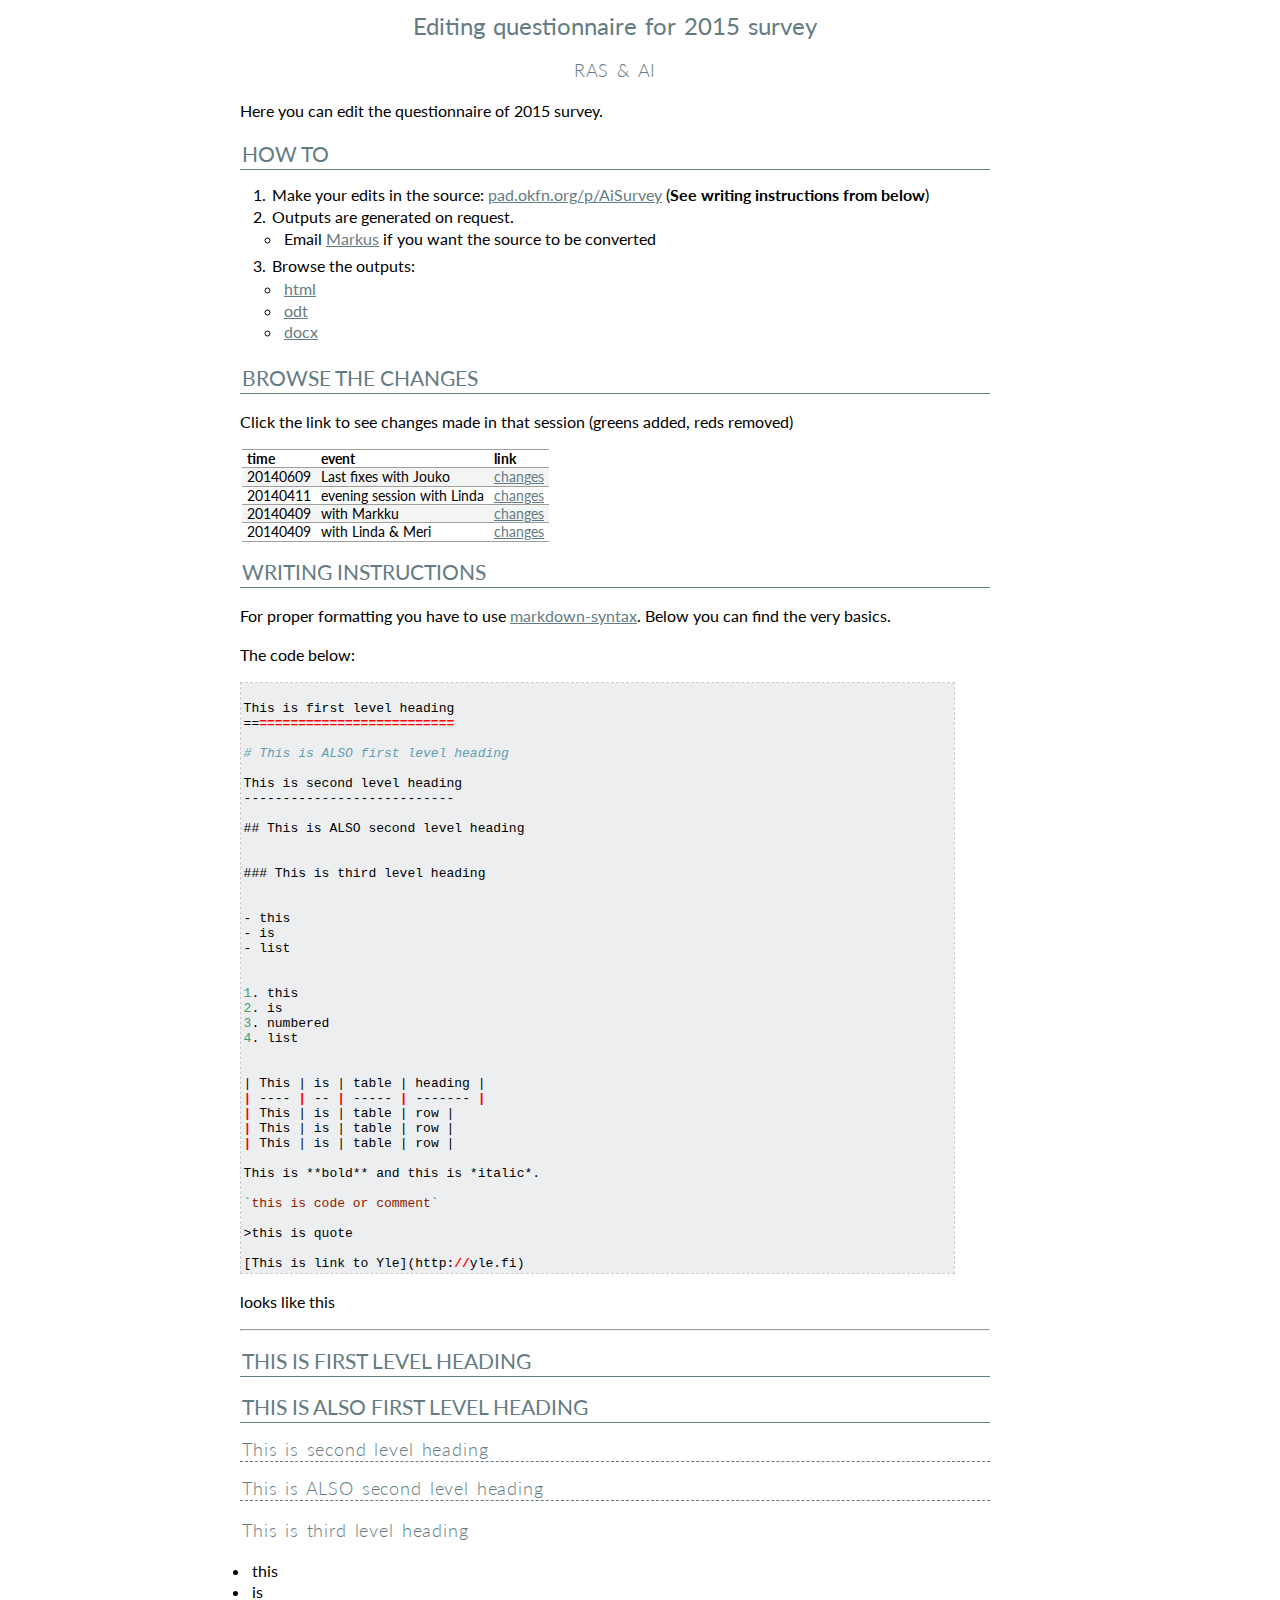
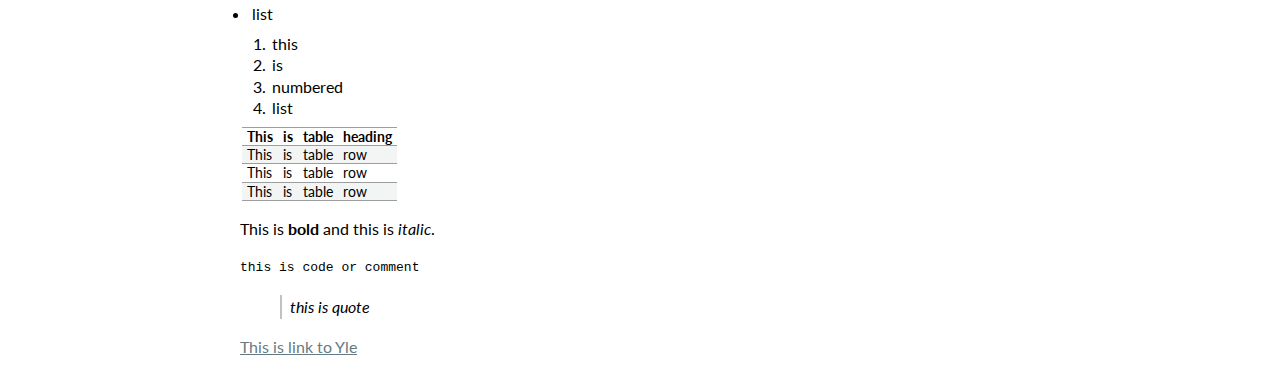
<file: index.html>
<!DOCTYPE html PUBLIC "-//W3C//DTD XHTML 1.0 Transitional//EN" "http://www.w3.org/TR/xhtml1/DTD/xhtml1-transitional.dtd">
<html xmlns="http://www.w3.org/1999/xhtml" lang="english" xml:lang="english">
<head>
  <meta http-equiv="Content-Type" content="text/html; charset=utf-8" />
  <meta http-equiv="Content-Style-Type" content="text/css" />
  <meta name="generator" content="pandoc" />
  <meta name="author" content="RAS &amp; AI" />
  <title>Editing questionnaire for 2015 survey</title>
  <style type="text/css">code{white-space: pre;}</style>
  <style type="text/css">
table.sourceCode, tr.sourceCode, td.lineNumbers, td.sourceCode {
  margin: 0; padding: 0; vertical-align: baseline; border: none; }
table.sourceCode { width: 100%; line-height: 100%; }
td.lineNumbers { text-align: right; padding-right: 4px; padding-left: 4px; color: #aaaaaa; border-right: 1px solid #aaaaaa; }
td.sourceCode { padding-left: 5px; }
code > span.kw { color: #007020; font-weight: bold; }
code > span.dt { color: #902000; }
code > span.dv { color: #40a070; }
code > span.bn { color: #40a070; }
code > span.fl { color: #40a070; }
code > span.ch { color: #4070a0; }
code > span.st { color: #4070a0; }
code > span.co { color: #60a0b0; font-style: italic; }
code > span.ot { color: #007020; }
code > span.al { color: #ff0000; font-weight: bold; }
code > span.fu { color: #06287e; }
code > span.er { color: #ff0000; font-weight: bold; }
  </style>
  <style>
  
  @font-face {
    font-family: 'Lato';
    font-style: normal;
    font-weight: 400;
    src: local('Lato Regular'), local('Lato-Regular'), url(fonts/Lato.woff) format('woff');
  }
  @font-face {
    font-family: 'Lato';
    font-style: normal;
    font-weight: 700;
    src: local('Lato Bold'), local('Lato-Bold'), url(fonts/LatoBold.woff) format('woff');
  }
  @font-face {
    font-family: 'Lato';
    font-style: normal;
    font-weight: 900;
    src: local('Lato Black'), local('Lato-Black'), url(fonts/LatoBlack.woff) format('woff');
  }
  @font-face {
    font-family: 'Lato';
    font-style: italic;
    font-weight: 400;
    src: local('Lato Italic'), local('Lato-Italic'), url(fonts/LatoItalic.woff) format('woff');
  }
  
  
  -something { /* Just to escape the effect of html tag above in pandoc*/
  
  }
  
  .title /* Pandoc title header (h1.title) */
      {
      text-align: center;
  	border-width:0px;
  	font-size: 1.5em;
  	margin: 0 0 5px 0;
  	word-spacing: .1em;
  	border-bottom: 0px;
  	text-transform:none;
      }
  
  .author /* Pandoc author(s) header (h2.author) */
      {
      text-align: center;
      font-size: 1.1em;
      line-height: 1.2em;
      border-bottom: 0px;
      }
  
  .date /* Pandoc date header (h3.date) */
      {
  	font-family:  Lato, Arial;
  	text-align: center;
  	font-size: 1.1em;
  	line-height: 1.2em;
      }
  
  
  body {
      margin-left: 240px;
      max-width:750px; 
      border: 0px;
      font-family: Lato, Helvetica, sans-serif;
  }
  
  
  #toc {
      font-size:0.9em;
      height: 100%;
      position: fixed;
      width: 220px;
      left: 5px;
      padding-top: 20px;
      color: #003333;
      border-right: 1px dashed #C1C1C1;
  }
  
  #toc_header {
      font-size: 1em;
      font-weight: bold;    
      border-bottom: 1px dashed #C1C1C1;
      color: black;
  }
  
  
  
  #TOC li {
      padding: 2px 4px;
      margin-left: 2px;
  }
  
  
  #TOC a {
      color: #003333;
      display: block;
  }
  
  
  #TOC {
      font-size:0.9em;
      height: 100%;
      position: fixed; 
      width: 220px;
      left: 5px;
      padding-top: 20px;
      color: #003333;
      border-right: 1px dashed #C1C1C1;
  }
  
  #TOC_HEADER {
      font-size: 1em;
      font-weight: bold;    
      border-bottom: 1px dashed #C1C1C1;
      color: black;
  }
  
  
  
  #TOC li {
      padding: 2px 4px;
      margin-left: 2px;
  }
  
  
  #TOC a {
      color: #003333;
      display: block;
  }
  
  
  blockquote {
  	padding-left: .5em; 
      border-left: 2px solid #C1C1C1;
  	font-style: italic;
  }
  
  
  pre {	
     margin-top: 0;
     max-width: 95%;
     border: 1px dashed #ccc;
     white-space: pre-wrap;
     font-size:1.0em;
      background: #FFFFFF;
  }
  
  pre code {
     display: block; 
     padding: 0.2em;
     font-size:1.0em;
  }
  
  code.r, code.cpp {
     background-color: #ECEEF0;
  }
  
  
  
  ul {
  	font-size: 100% !important;
  	font-family: Lato, Helvetica, sans-serif;
  }
  li {
  	font-family: Lato, Helvetica, sans-serif;
   	font-size: 1em;
   	line-height: 1.1em;
  }
  
  
  p {
  	font-family: Lato, Helvetica, sans-serif;
  	padding-top: 2px;
  	padding-bottom: 2px;
  	font-size: 1em;
  	line-height: 1.2em;
  }
  ol {
  	list-style: decimal outside;
  	list-style-type: decimal;
  	float: none;
  	margin: .5em 0 .5em 30px;
  	padding: 0;
  }
  ul {
  	margin: .2em 0 .2em 10px;
  	padding: 0;
  }
  UL li, ol li {
  	line-height: 1.1em;
  	padding: 2px;
  }
  a:link {
  	color: #657b83;
     /* text-decoration: none; */
  }
  a:hover {
  	color: #657b83;
  }
  a:visited {
  	color: #657b83;
  }
  a:focus {
  	color: #657b83;
  }
  a:active {
  	color: #657b83;
  }
  
  h1 {
  	font-family:  Lato, Arial;
  	font-size: 1.3em;
  	padding: 2px;
  	line-height: 1.3em;
      font-weight: 400;
  	/*letter-spacing: 0.06em;
  	word-spacing: .1em;*/
      border-bottom: 0.5px solid #657b83;
  	text-transform:uppercase;
      color: #657b83;
  }
  h2 {
  	font-family:  Lato, Arial;
  	font-size: 1.1em;
  	padding: 2px;
  	line-height: 1.1em;
      font-weight: 300;
  	letter-spacing: 0.05em;
  	word-spacing: .1em;
  	border-bottom: 0.5px dashed #657b83;
  /*	text-transform:capitalize;*/
      color: #657b83;
  
  }
  h3 {
  	font-family:  Lato, Arial;
  	font-size: 1.1em;
  	padding: 2px;
  	line-height: 1.1em;
      font-weight: 300;
  	letter-spacing: 0.05em;
  	word-spacing: .1em;
      color: #657b83;
  
  }
  h4 {
  	font-family: Lato;
  	font-size: 1.0em;
  	padding: 2px;
  	line-height: 1.0em;
  	color: #555;
  	font-weight: italic;
      color: #657b83;
  }
  h5 {
  	font-family: Avant Garde;
  	font-size: 1.05em;
  	padding: 2px;
  	line-height: 1.15em;
  	color: #555;
  	font-weight: normal;
      color: #657b83;
  }
  h6 {
  	font-family: Lato;
  	font-size: 1em;
  	padding: 2px;
  	line-height: 1.1em;
  	color: #555;
  	font-weight: normal;
      color: #657b83;
  }
  p.caption, table caption, caption{
      margin-top:0em;
      padding:2px;
      font-weight: 600;
      font-size:1.0em;
      text-align:left;
      color: #657b83;
  }
  
  /* table styles */
  table {
  	border-collapse: collapse;
  	border-spacing: 0;
      line-height: 1.4em;
  	font-size: 0.9em;
  	/*font-family: monospace;*/
  
  }
  .views-table, table {
  	margin-left: 2px;
  	margin-bottom: 10px;
  	/*width: 1300px;*/
  }
  tr {
  	line-height: 1.2em;
  	border-bottom: #9e9e9e thin solid;
  }
  tr:last-child {
  	line-height: 1.2em;
  }
  th {
  	margin: 5px 0 5px 0;
  	padding: 0 5px 0 5px;
  /*	border-right: #9e9e9e thin solid; */
  	text-align: left;
  	border-bottom: #9e9e9e thin solid;
  }
  th:last-child {
  	margin: 5px 0 5px 0;
  	padding: 0 5px 0 5px;
  /*	border-right: #9e9e9e thin solid; */
  	text-align: left;
  }
  th:first-child {
  	margin: 5px 0 5px 0;
  	padding: 0 5px 0 5px;
  /*	border: #9e9e9e thin solid; */
  }
  tbody tr {
  	line-height: 1.2em;
  /*	border-left: #9e9e9e thin solid; */
  }
  tbody tr:nth-child(odd) {
  	line-height: 1.2em;
  	background-color: #F3F5F5;
  }
  td {
  	padding: 0 5px 0 5px;
  /*	border-right: #9e9e9e thin solid; */
  }
  td:last-child {
  	padding: 0 5px 0 5px;
  }
  DL {
  	margin: .3em 0 .3em 0;
  }
  DT {
  	margin: .3em 0 .3em 0;
  }
  DD {
  	line-height: 1.5em;
  	list-style: none;
  	margin: .7em 0 .7em 2em;
  }
  td.active {
  	background-color: transparent!important;
  }
  tr:last-child {
  	border-bottom: #9e9e9e thin solid;
  }
  tr:first-child {
  	border-top: #9e9e9e thin solid;
  }
  th:last-child {
  /*	border-left: #9e9e9e thin solid; */
  }
  th:last-child {
  	/*border-right: #9e9e9e thin solid;*/
  }
  </style>
  
  <link href='http://fonts.googleapis.com/css?family=Lato' rel='stylesheet' type='text/css'>
</head>
<body>
<div id="header">
<h1 class="title">Editing questionnaire for 2015 survey</h1>
<h2 class="author">RAS &amp; AI</h2>
</div>
<p>Here you can edit the questionnaire of 2015 survey.</p>
<h1 id="how-to">How to</h1>
<ol style="list-style-type: decimal">
<li>Make your edits in the source: <a href="http://pad.okfn.org/p/AiSurvey">pad.okfn.org/p/AiSurvey</a> (<strong>See writing instructions from below</strong>)</li>
<li>Outputs are generated on request.
<ul>
<li>Email <a href="mailto:markus.kainu@helsinki.fi?Subject=compile ai-survey" target="_top"> Markus</a> if you want the source to be converted</li>
</ul></li>
<li>Browse the outputs:
<ul>
<li><a href="form.html">html</a></li>
<li><a href="form.odt">odt</a></li>
<li><a href="form.docx">docx</a></li>
</ul></li>
</ol>
<h1 id="browse-the-changes">Browse the changes</h1>
<p>Click the link to see changes made in that session (greens added, reds removed)</p>
<table>
<thead>
<tr class="header">
<th align="left">time</th>
<th align="left">event</th>
<th align="left">link</th>
</tr>
</thead>
<tbody>
<tr class="odd">
<td align="left">20140609</td>
<td align="left">Last fixes with Jouko</td>
<td align="left"><a href="https://github.com/muuankarski/ai-survey/commit/9a4181c75b683e3030e8f6f4f2f05c4b6f5a345c">changes</a></td>
</tr>
<tr class="even">
<td align="left">20140411</td>
<td align="left">evening session with Linda</td>
<td align="left"><a href="https://github.com/muuankarski/ai-survey/commit/e344369dfeae338a207e512f3460dbfb7cbc9dda?short_path=69d0cdd#diff-69d0cdd5a4d170d01d13dfad3dfdf29a">changes</a></td>
</tr>
<tr class="odd">
<td align="left">20140409</td>
<td align="left">with Markku</td>
<td align="left"><a href="https://github.com/muuankarski/ai-survey/commit/8254a88b70c5ff7bcd00d55ce0820c78a6695c4c?short_path=69d0cdd#diff-69d0cdd5a4d170d01d13dfad3dfdf29a">changes</a></td>
</tr>
<tr class="even">
<td align="left">20140409</td>
<td align="left">with Linda &amp; Meri</td>
<td align="left"><a href="https://github.com/muuankarski/ai-survey/commit/25d58a45df52c919f4140d48f08352cf3d1a2251?short_path=69d0cdd#diff-69d0cdd5a4d170d01d13dfad3dfdf29a">changes</a></td>
</tr>
</tbody>
</table>
<h1 id="writing-instructions">Writing instructions</h1>
<p>For proper formatting you have to use <a href="https://help.github.com/articles/markdown-basics">markdown-syntax</a>. Below you can find the very basics.</p>
<p>The code below:</p>
<pre class="sourceCode r"><code class="sourceCode r">
This is first level heading
==<span class="er">=========================</span>

<span class="co"># This is ALSO first level heading</span>

This is second level heading
---------------------------

## This is ALSO second level heading


### This is third level heading


-<span class="st"> </span>this
-<span class="st"> </span>is
-<span class="st"> </span>list


<span class="dv">1</span>. this
<span class="dv">2</span>. is
<span class="dv">3</span>. numbered
<span class="dv">4</span>. list


|<span class="st"> </span>This |<span class="st"> </span>is |<span class="st"> </span>table |<span class="st"> </span>heading |
<span class="er">|</span><span class="st"> </span>----<span class="st"> </span><span class="er">|</span><span class="st"> </span>--<span class="st"> </span><span class="er">|</span><span class="st"> </span>-----<span class="st"> </span><span class="er">|</span><span class="st"> </span>-------<span class="st"> </span><span class="er">|</span>
<span class="er">|</span><span class="st"> </span>This |<span class="st"> </span>is |<span class="st"> </span>table |<span class="st"> </span>row |
<span class="er">|</span><span class="st"> </span>This |<span class="st"> </span>is |<span class="st"> </span>table |<span class="st"> </span>row |
<span class="er">|</span><span class="st"> </span>This |<span class="st"> </span>is |<span class="st"> </span>table |<span class="st"> </span>row |

This is **bold**<span class="st"> </span>and this is *italic*.

<span class="st">`</span><span class="dt">this is code or comment</span><span class="st">`</span>

&gt;this is quote

[This is link to Yle](http:<span class="er">//</span>yle.fi)</code></pre>
<p>looks like this</p>
<hr />
<h1 id="this-is-first-level-heading">This is first level heading</h1>
<h1 id="this-is-also-first-level-heading">This is ALSO first level heading</h1>
<h2 id="this-is-second-level-heading">This is second level heading</h2>
<h2 id="this-is-also-second-level-heading">This is ALSO second level heading</h2>
<h3 id="this-is-third-level-heading">This is third level heading</h3>
<ul>
<li>this</li>
<li>is</li>
<li>list</li>
</ul>
<ol style="list-style-type: decimal">
<li>this</li>
<li>is</li>
<li>numbered</li>
<li>list</li>
</ol>
<table>
<thead>
<tr class="header">
<th align="left">This</th>
<th align="left">is</th>
<th align="left">table</th>
<th align="left">heading</th>
</tr>
</thead>
<tbody>
<tr class="odd">
<td align="left">This</td>
<td align="left">is</td>
<td align="left">table</td>
<td align="left">row</td>
</tr>
<tr class="even">
<td align="left">This</td>
<td align="left">is</td>
<td align="left">table</td>
<td align="left">row</td>
</tr>
<tr class="odd">
<td align="left">This</td>
<td align="left">is</td>
<td align="left">table</td>
<td align="left">row</td>
</tr>
</tbody>
</table>
<p>This is <strong>bold</strong> and this is <em>italic</em>.</p>
<p><code>this is code or comment</code></p>
<blockquote>
<p>this is quote</p>
</blockquote>
<p><a href="http://yle.fi">This is link to Yle</a></p>
</body>
</html>
</file>
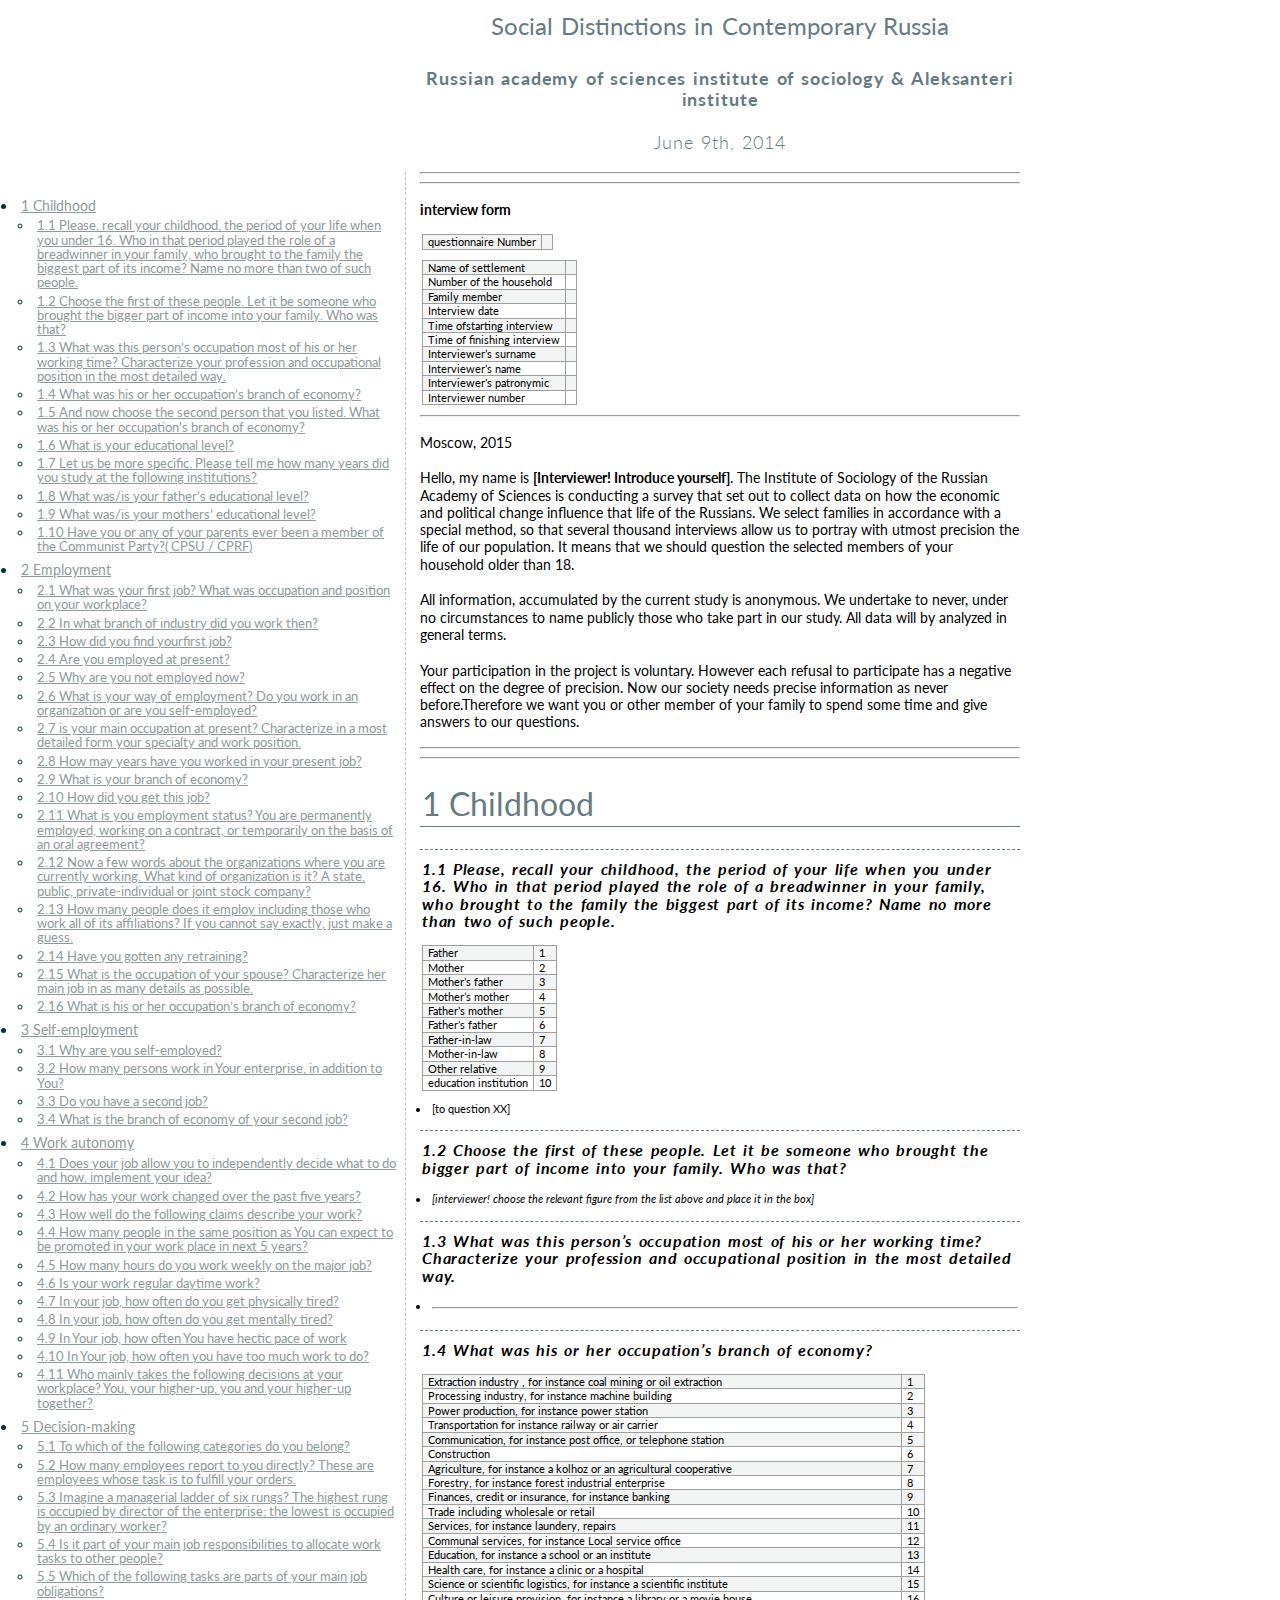
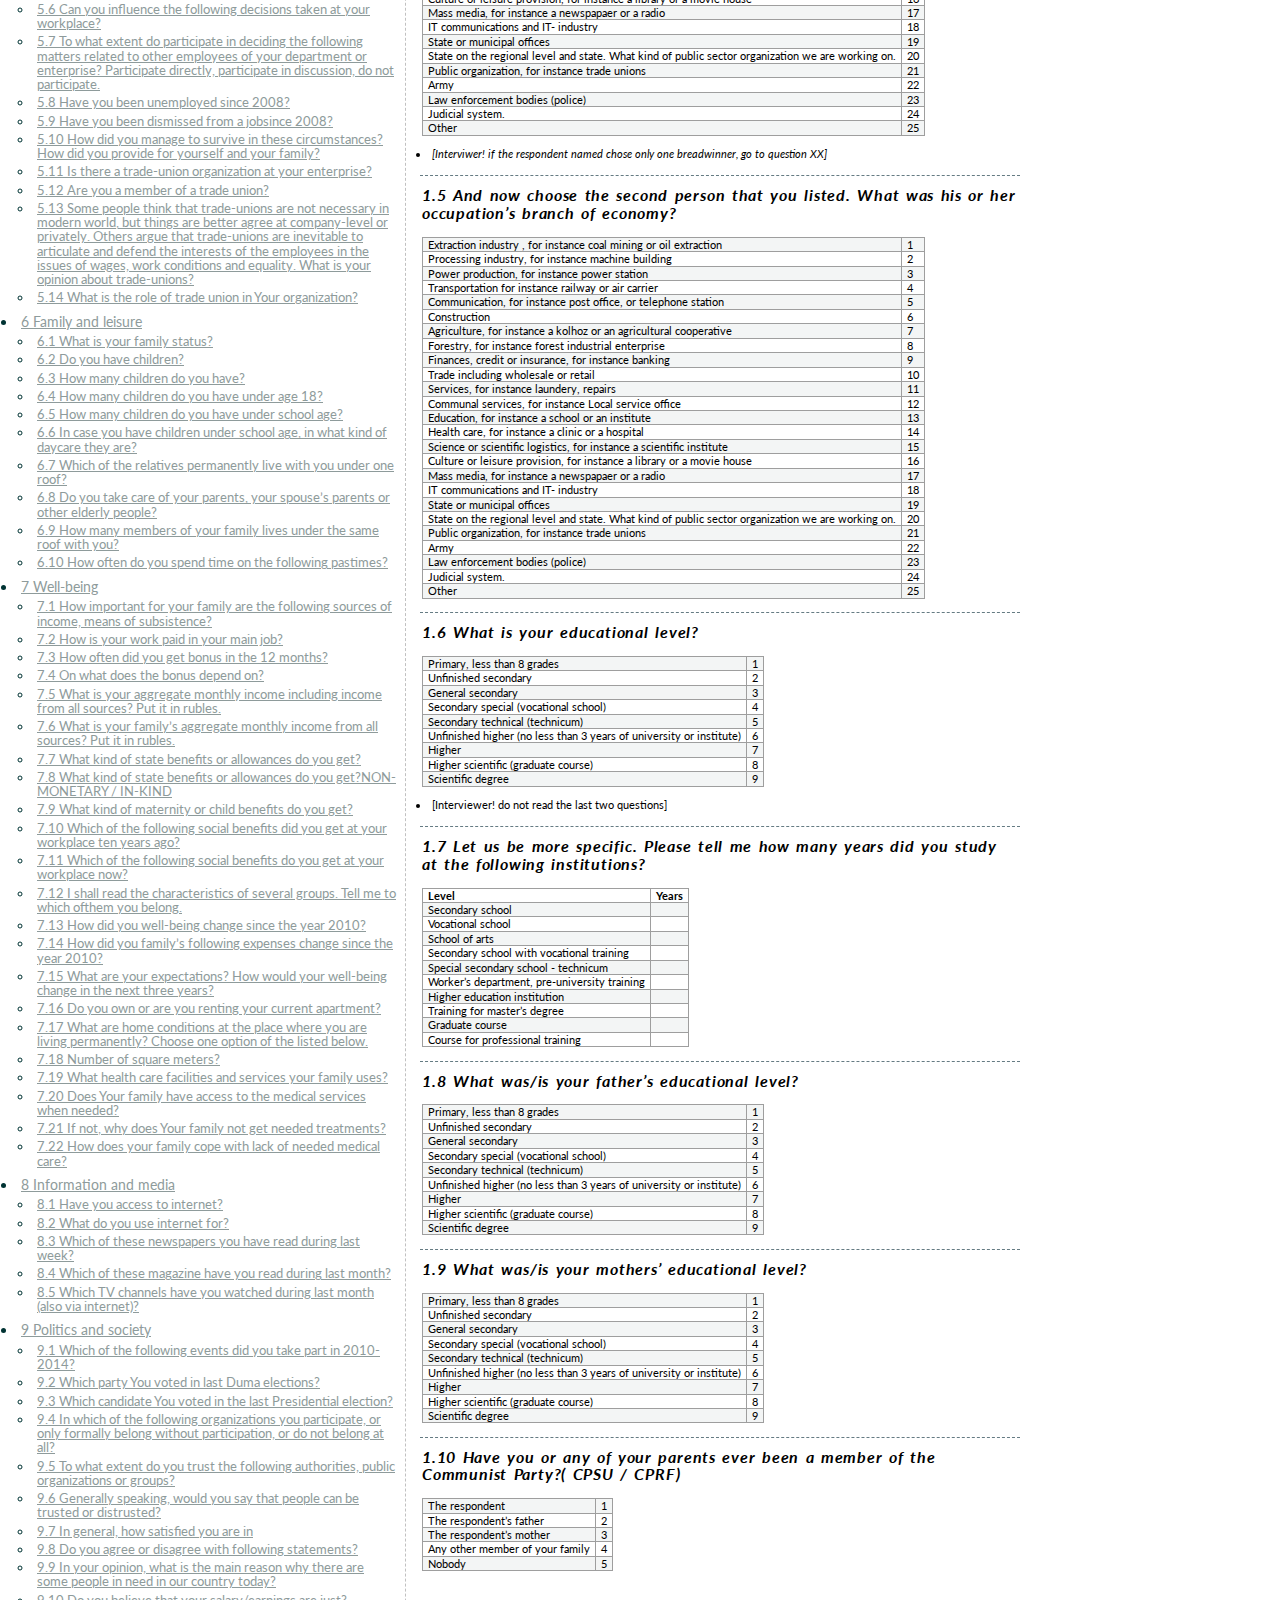
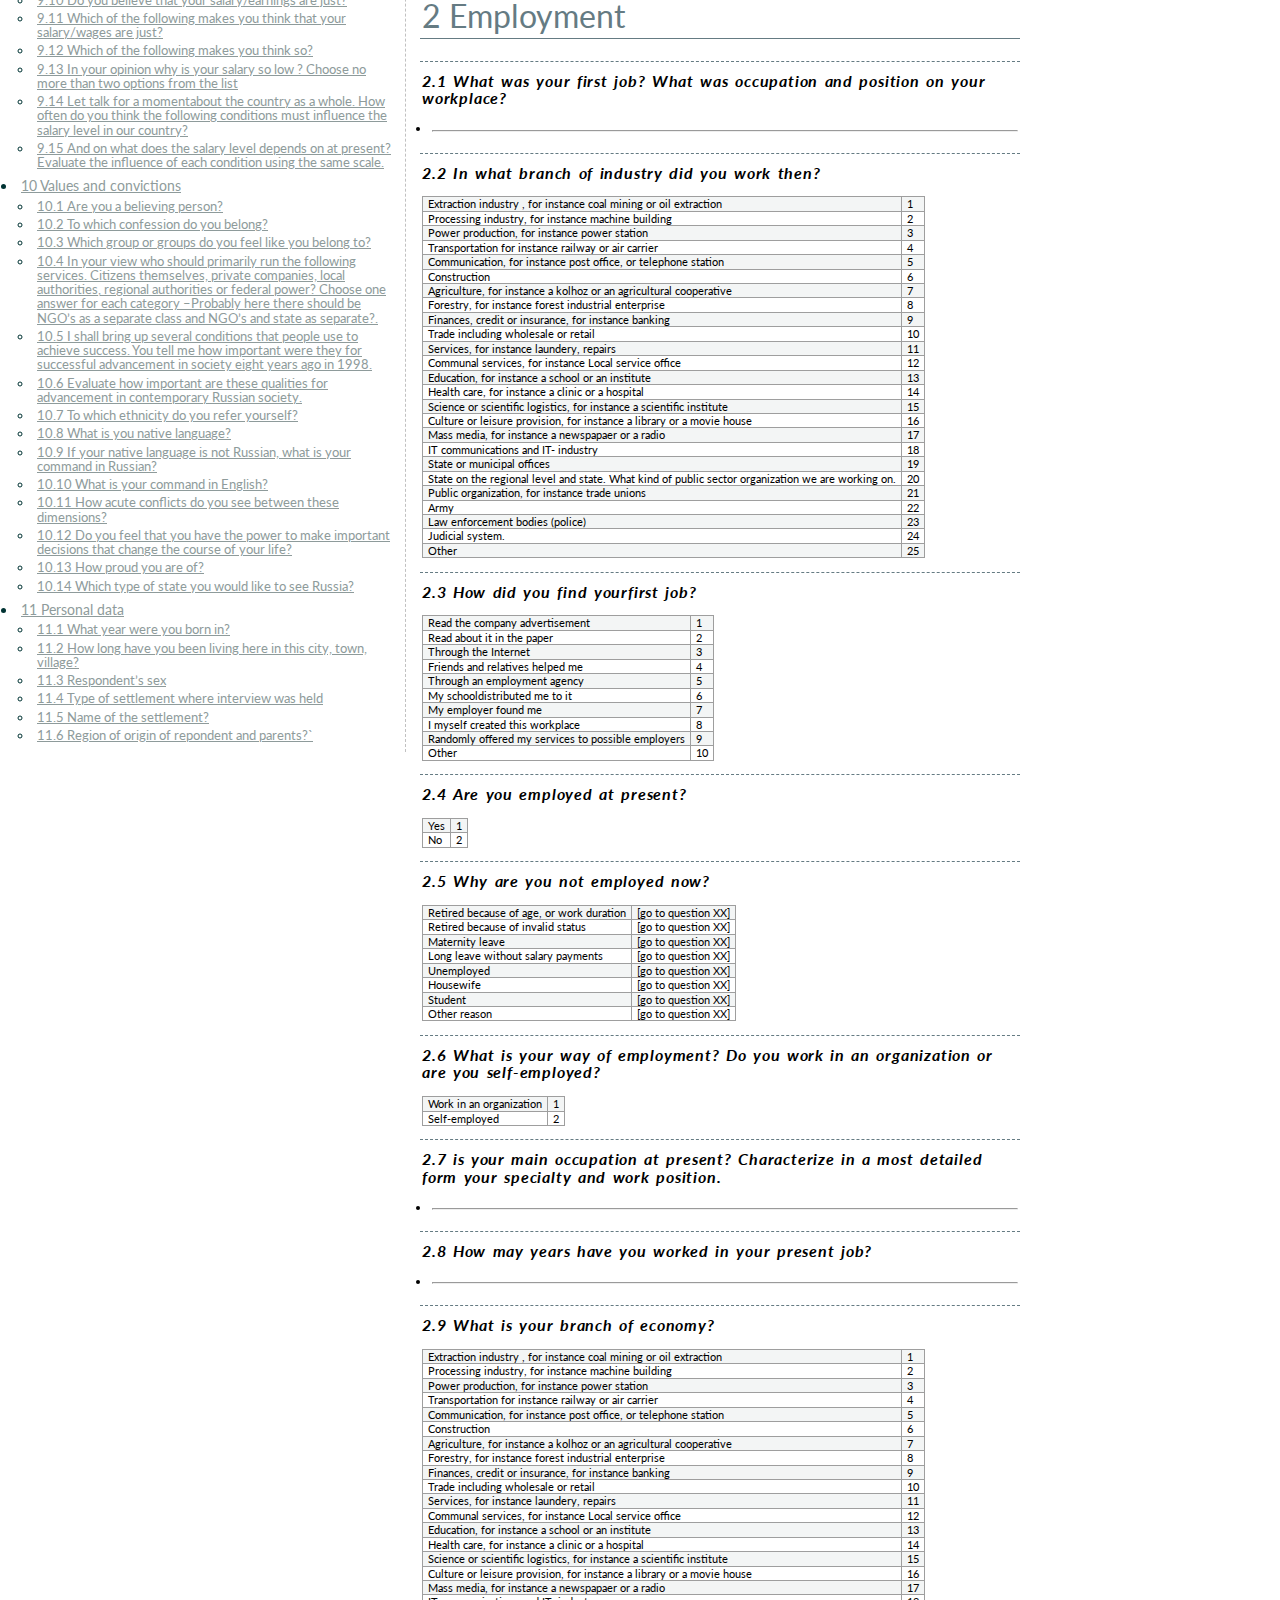
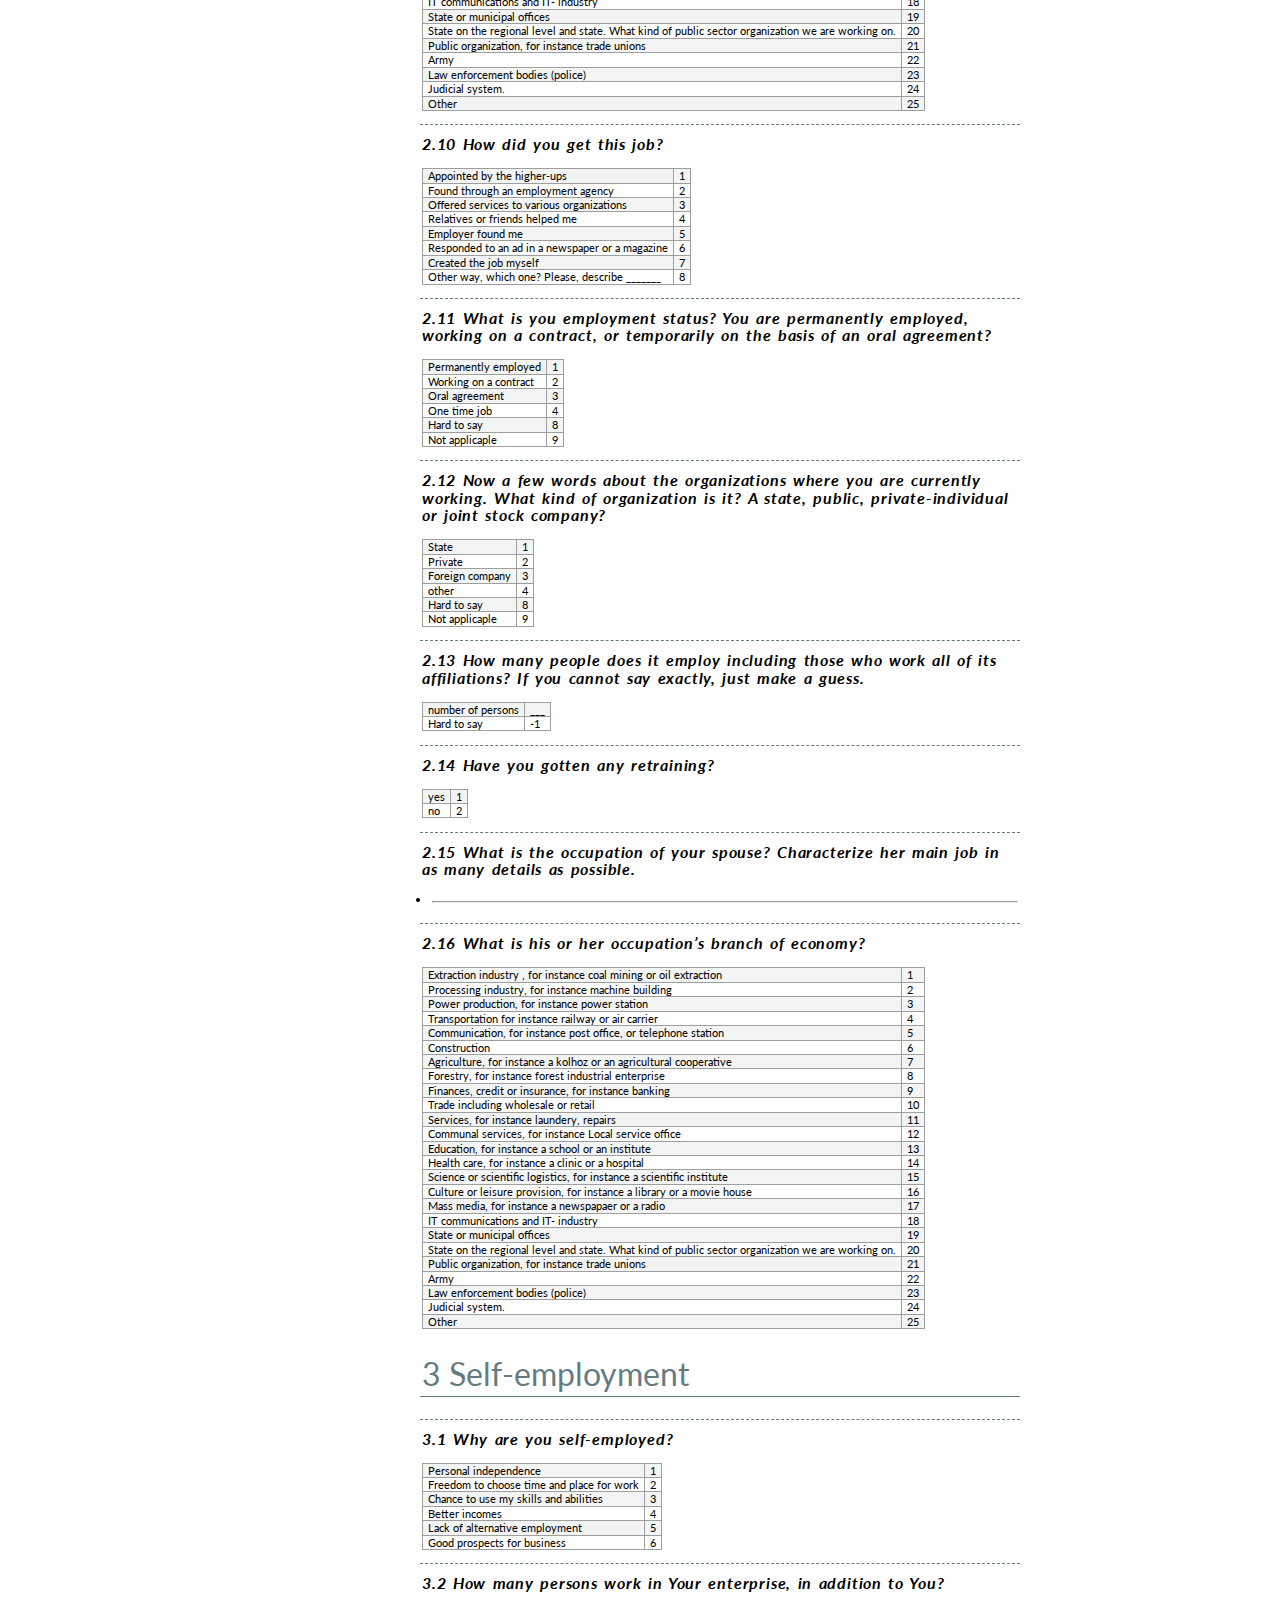
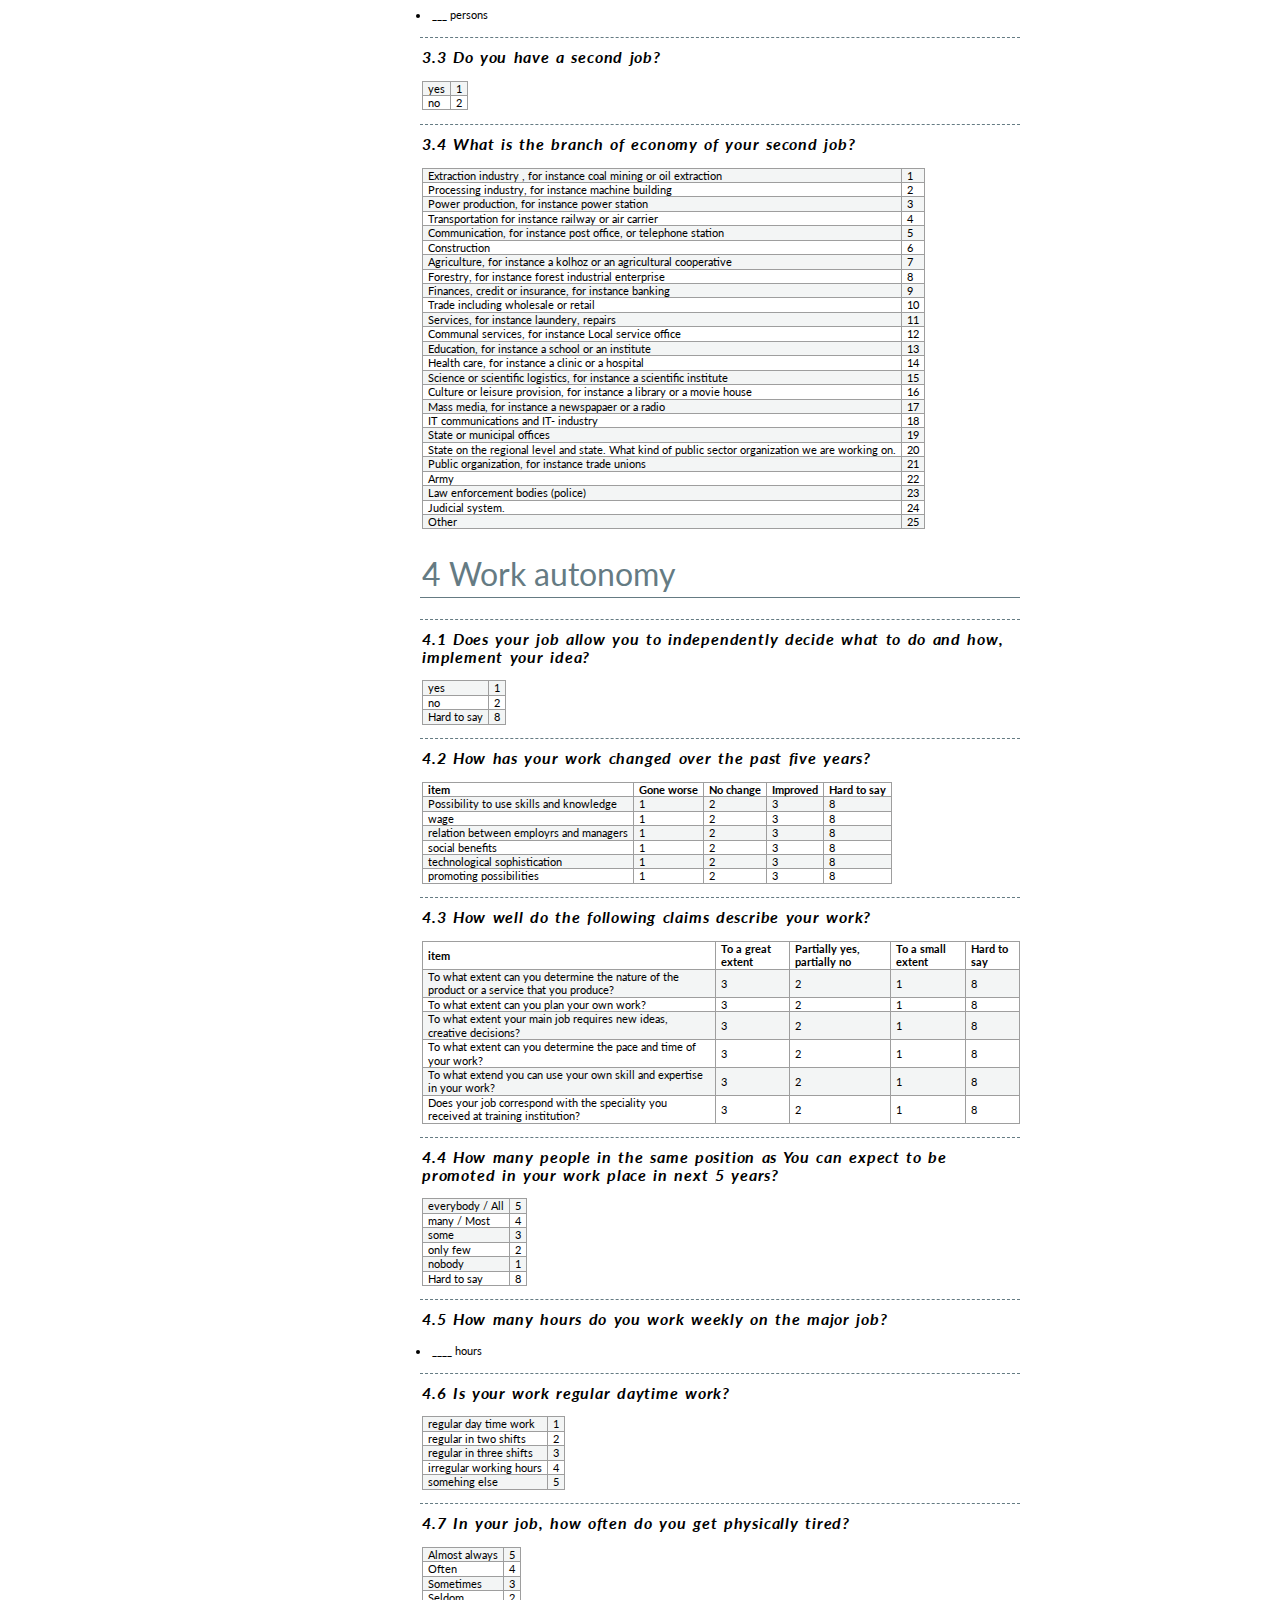
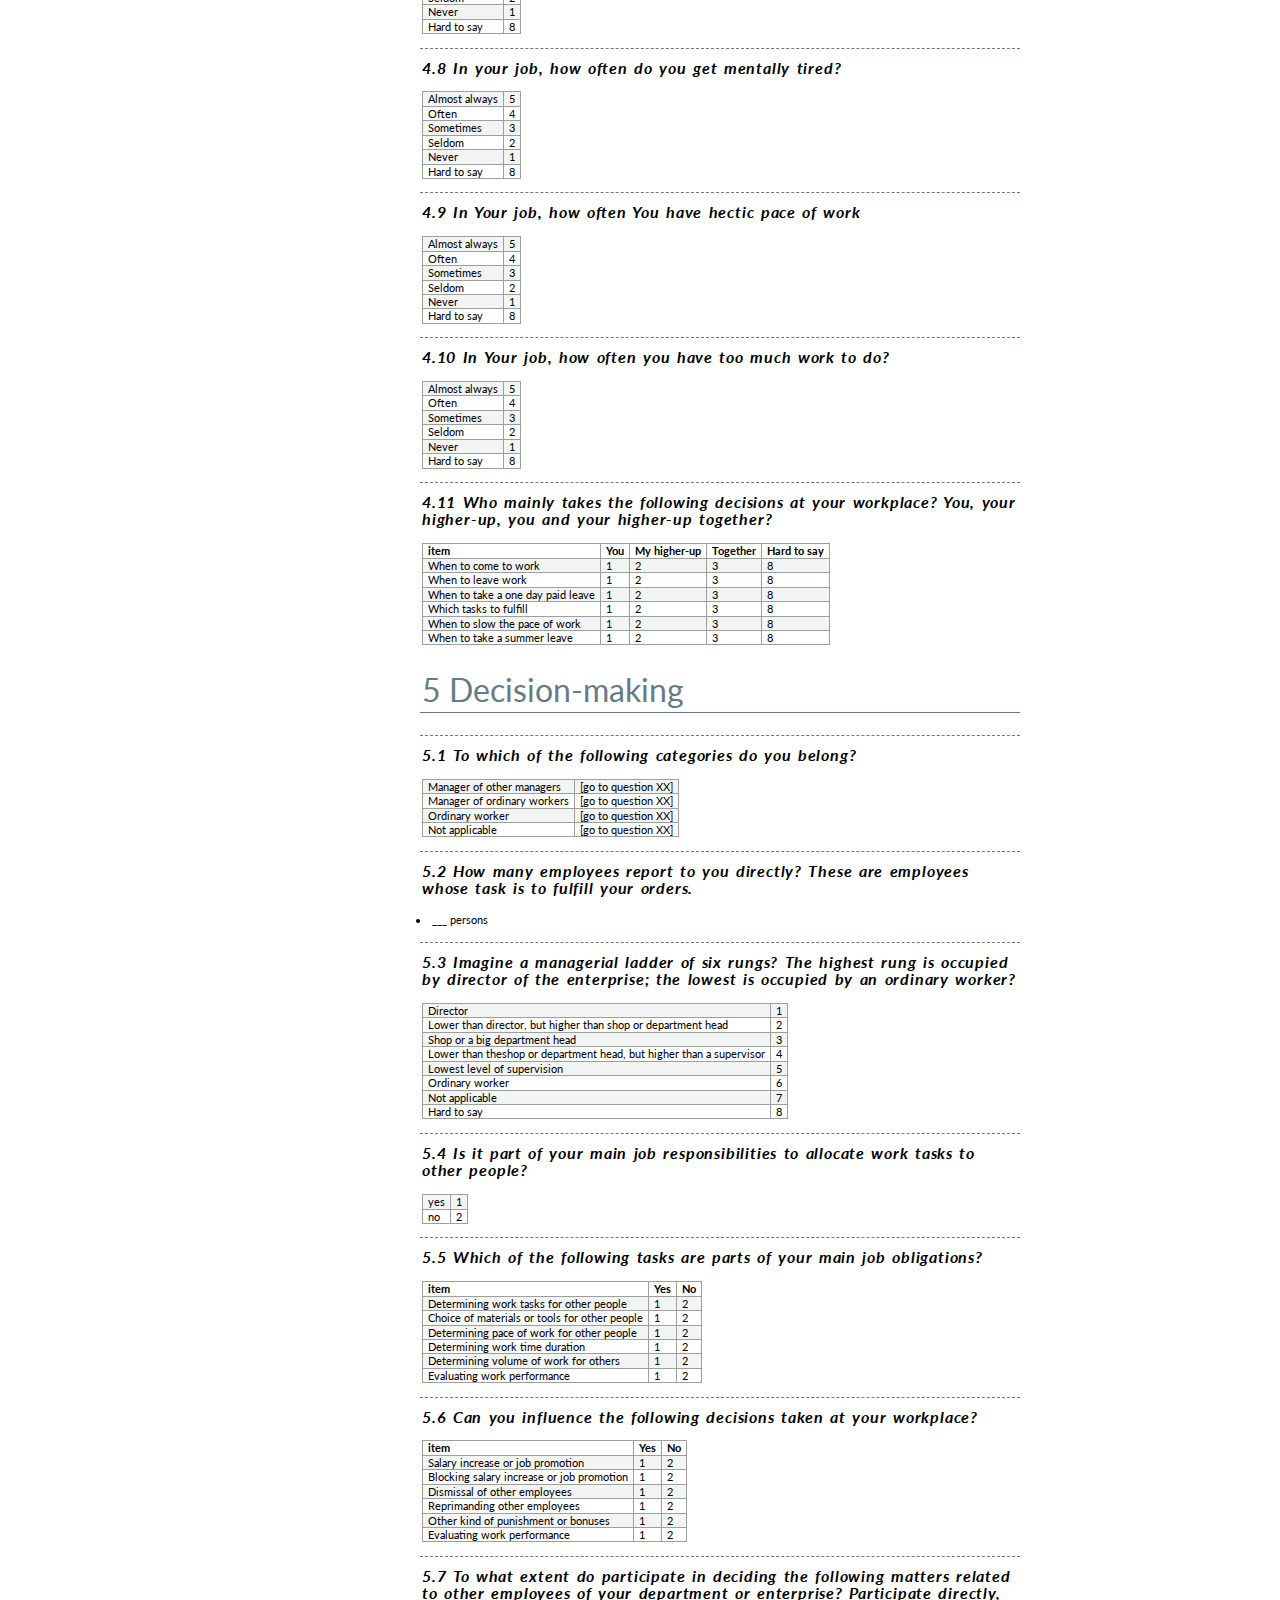
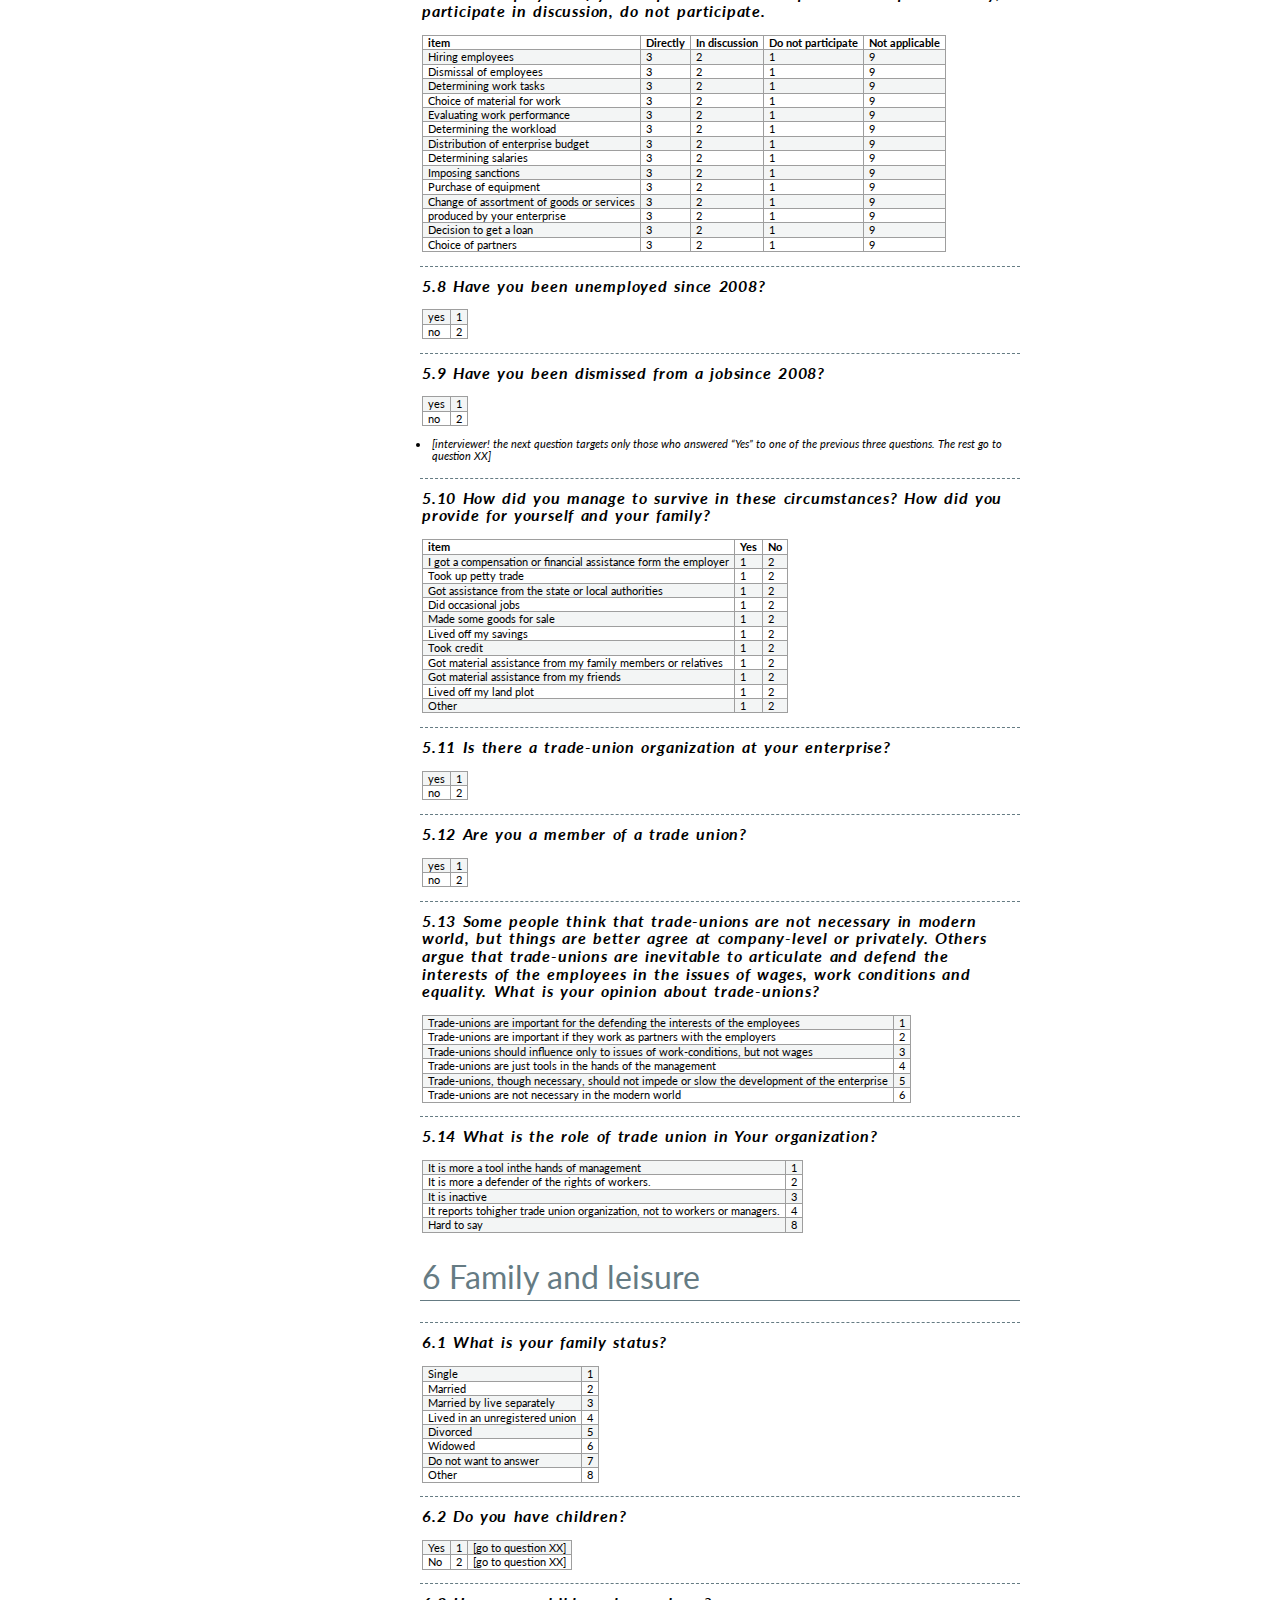
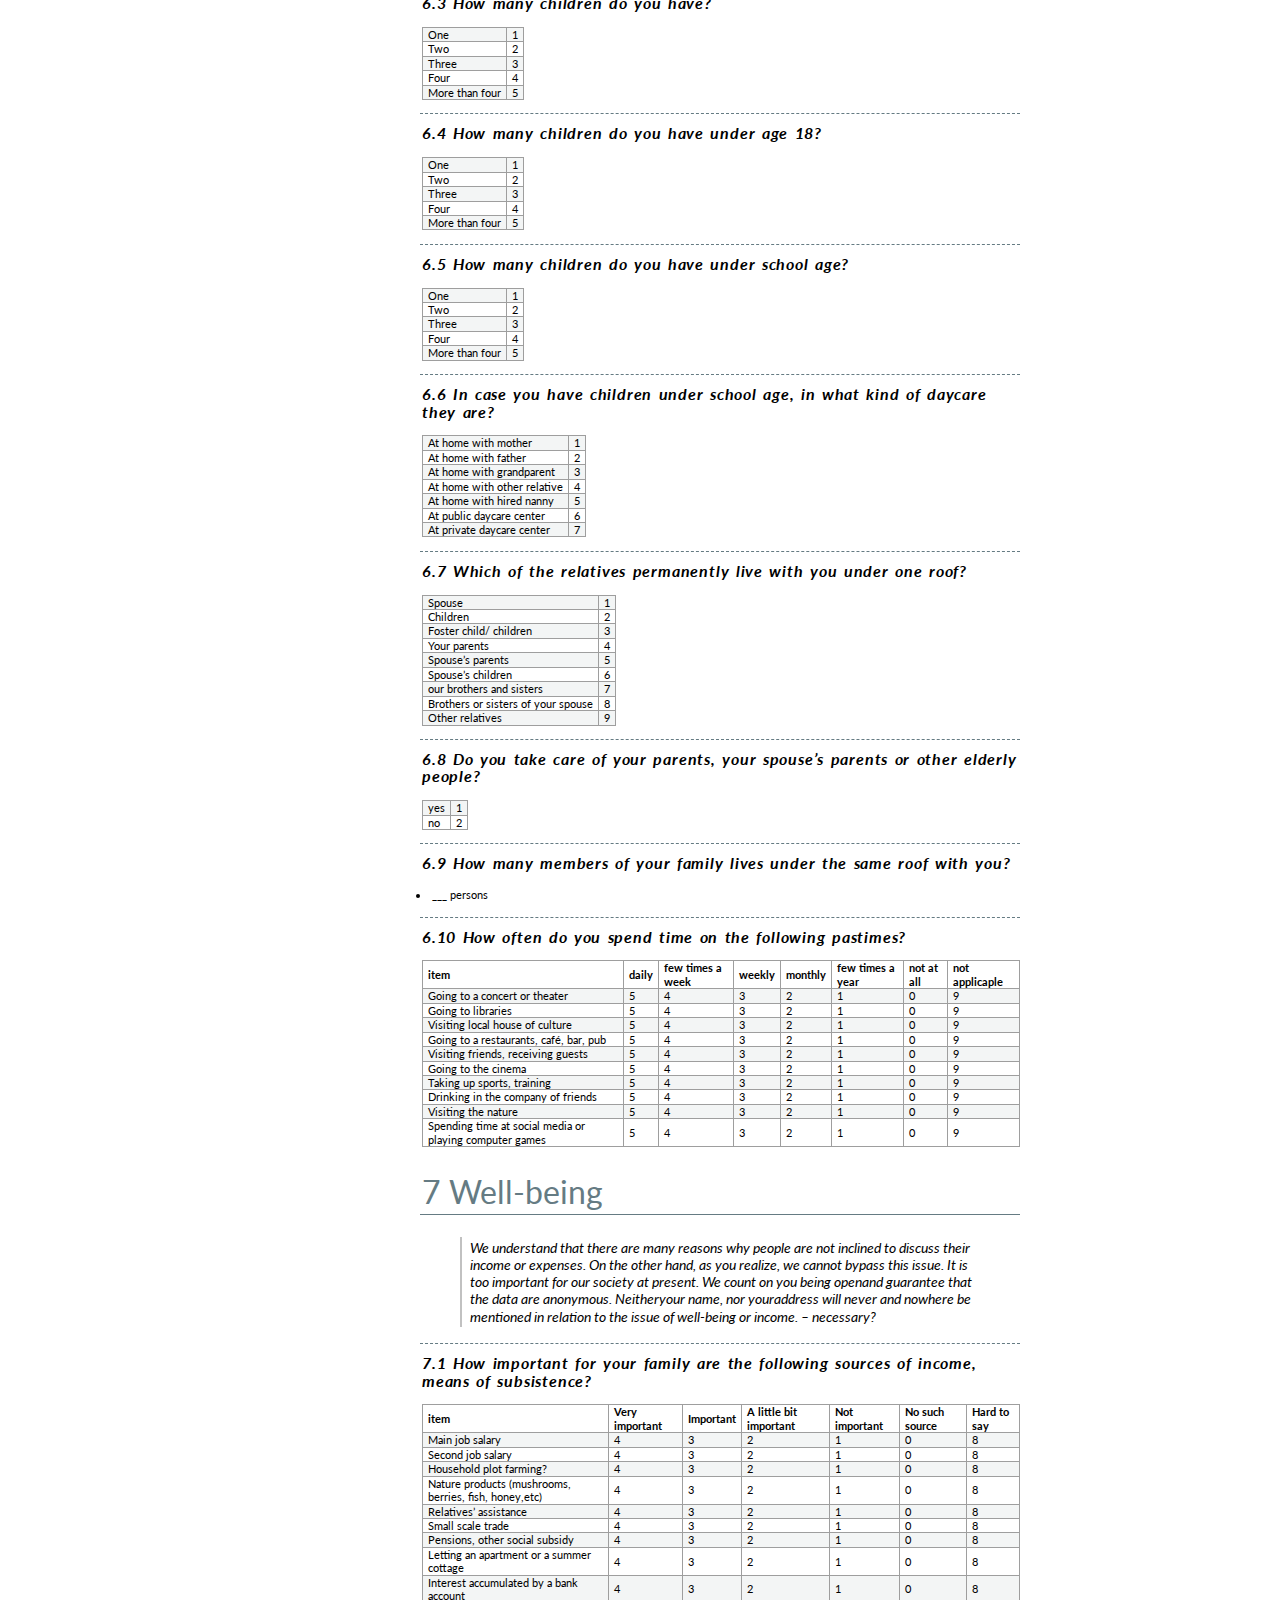
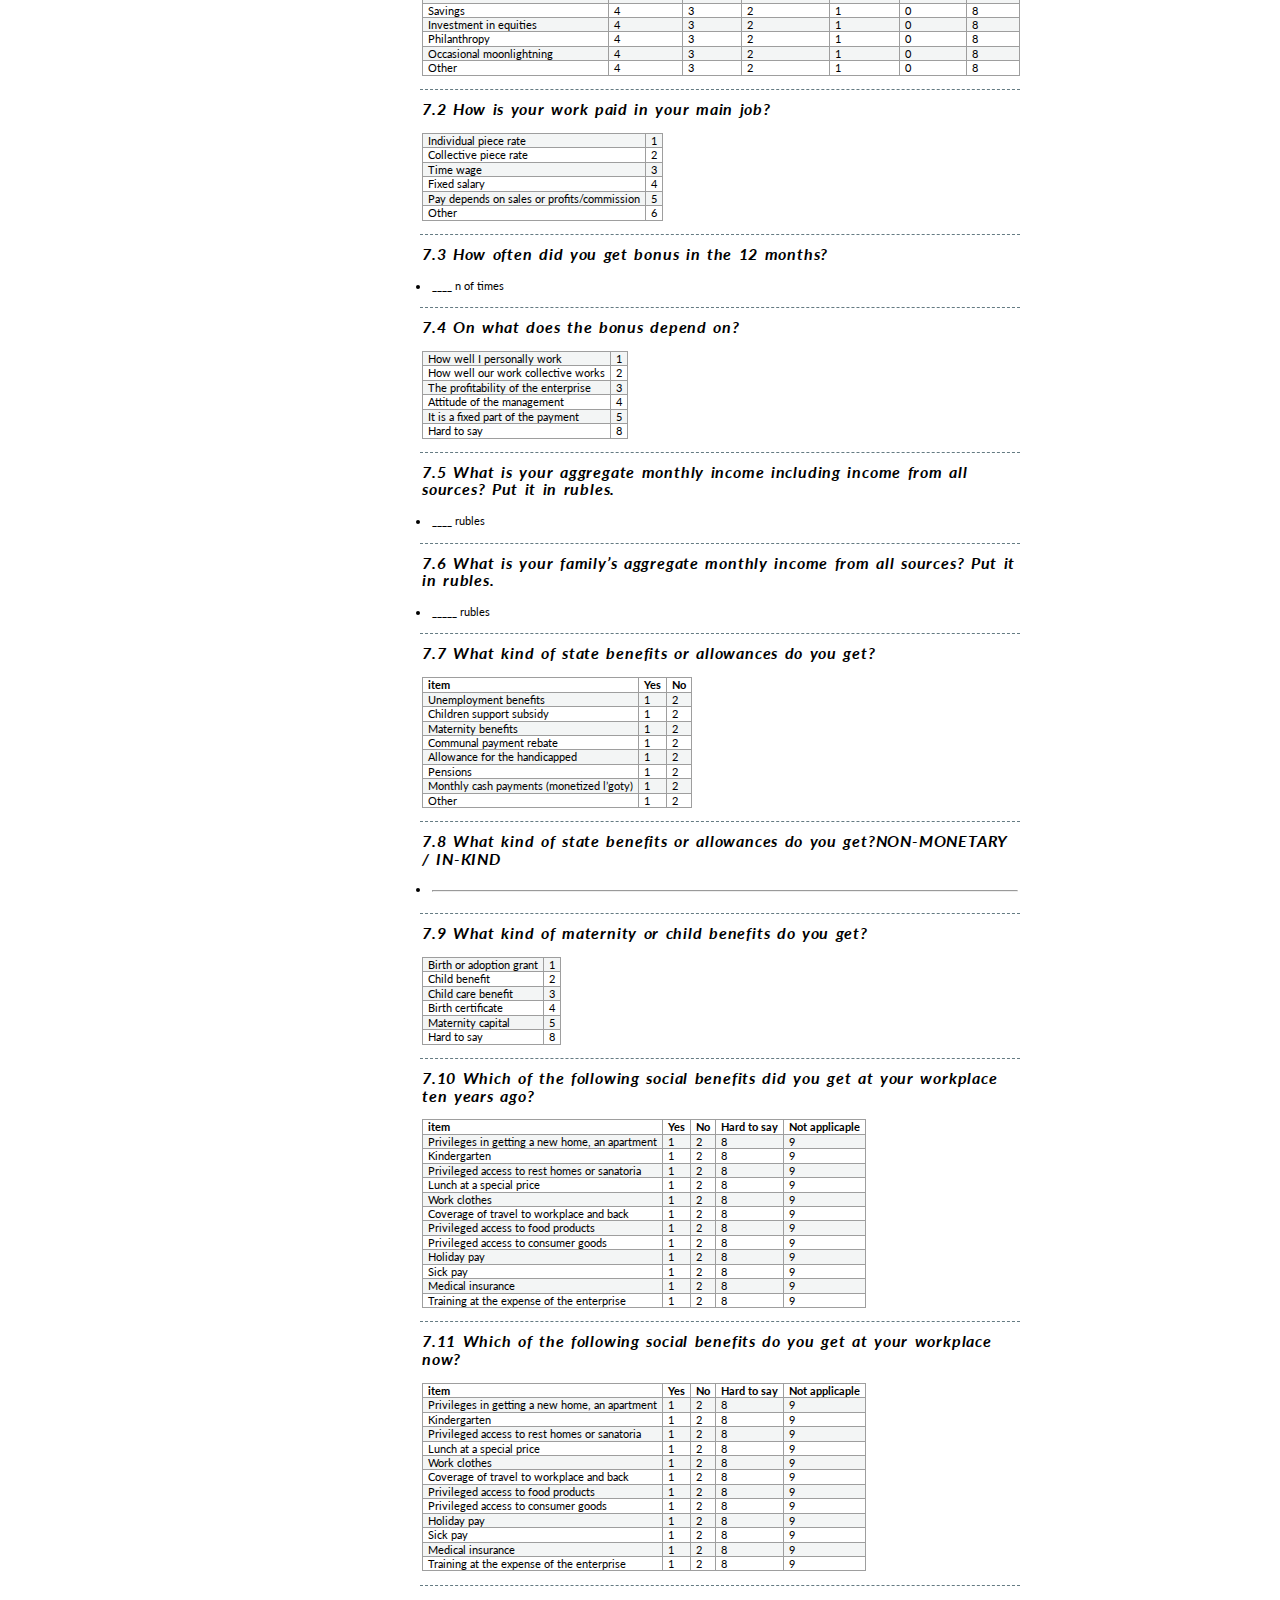
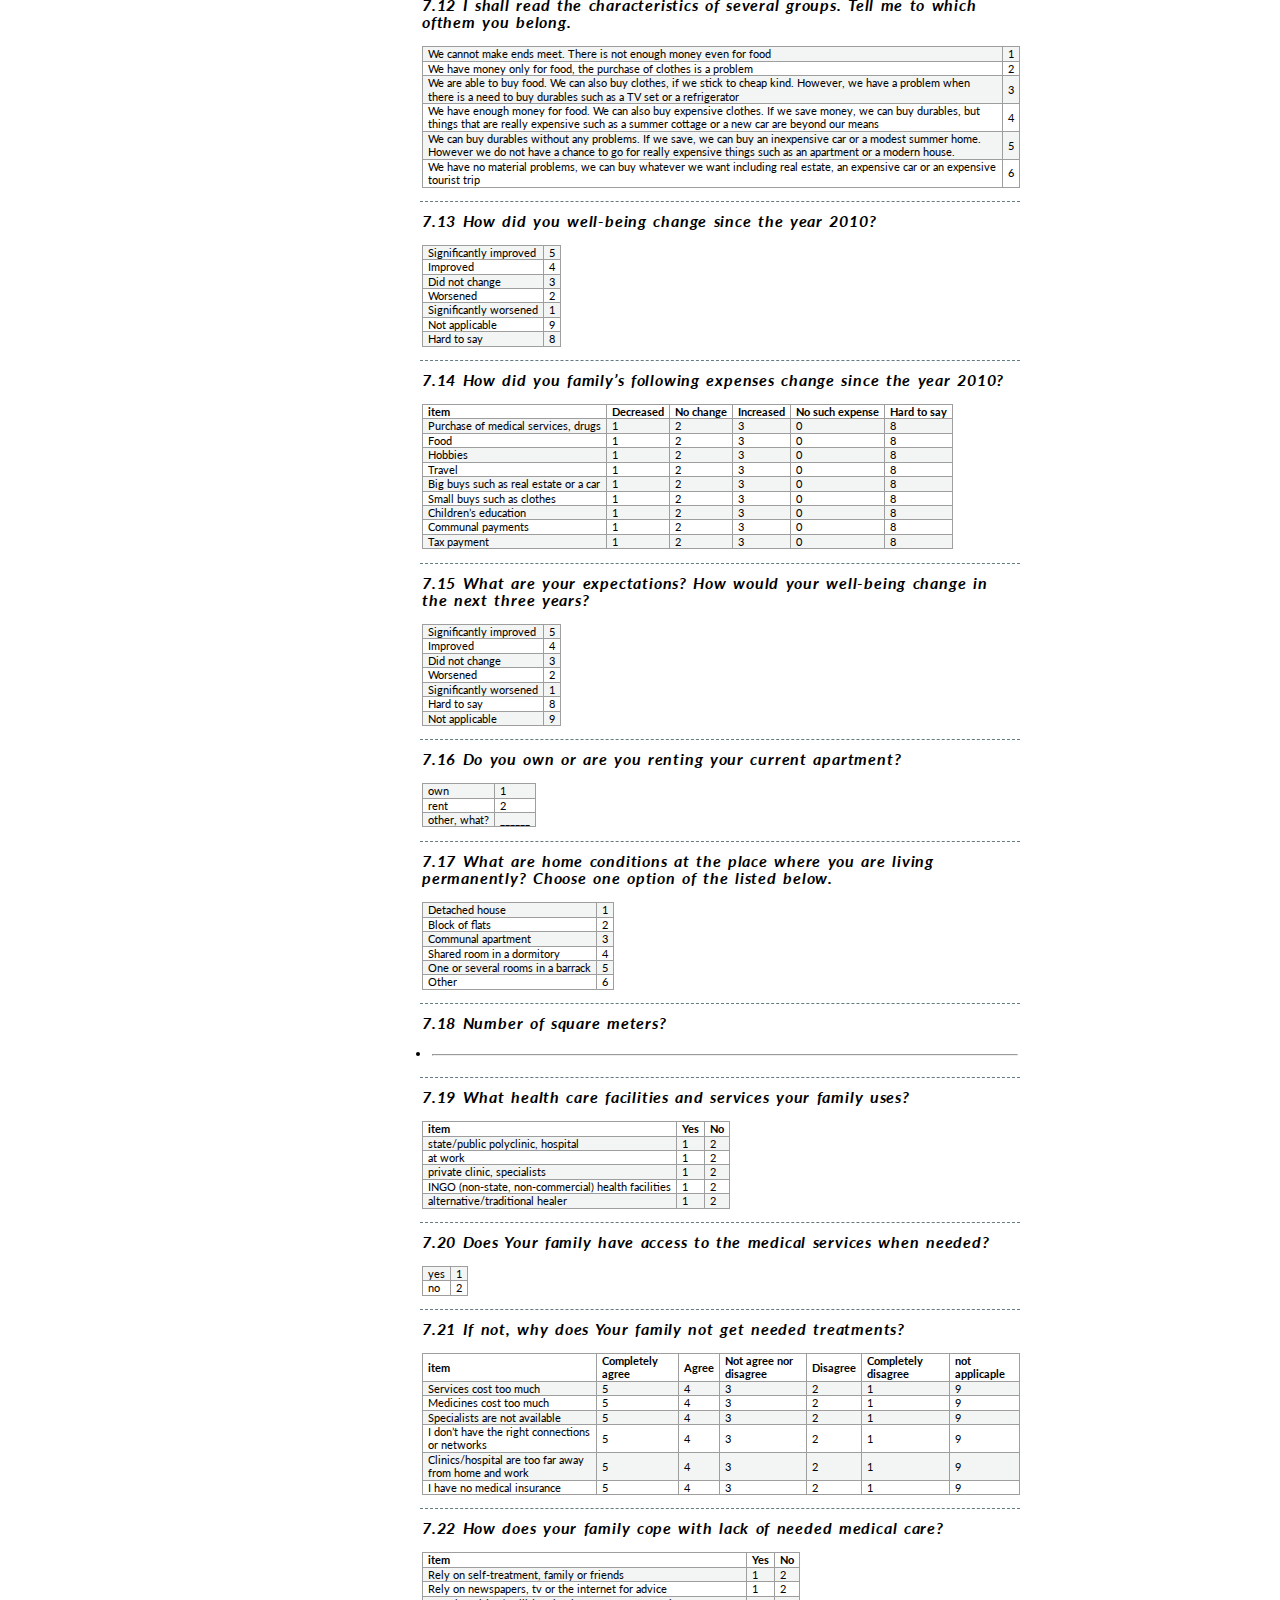
<file: form.html>
<!DOCTYPE html PUBLIC "-//W3C//DTD XHTML 1.0 Transitional//EN" "http://www.w3.org/TR/xhtml1/DTD/xhtml1-transitional.dtd">
<html xmlns="http://www.w3.org/1999/xhtml">
<head>
  <meta http-equiv="Content-Type" content="text/html; charset=utf-8" />
  <meta http-equiv="Content-Style-Type" content="text/css" />
  <meta name="generator" content="pandoc" />
  <meta name="author" content="Russian academy of sciences institute of sociology &amp; Aleksanteri institute" />
  <title>Social Distinctions in Contemporary Russia</title>
  <style type="text/css">code{white-space: pre;}</style>
  <style>
  
  @font-face {
    font-family: 'Lato';
    font-style: normal;
    font-weight: 400;
    src: local('Lato Regular'), local('Lato-Regular'), url(fonts/Lato.woff) format('woff');
  }
  @font-face {
    font-family: 'Lato';
    font-style: normal;
    font-weight: 700;
    src: local('Lato Bold'), local('Lato-Bold'), url(fonts/LatoBold.woff) format('woff');
  }
  @font-face {
    font-family: 'Lato';
    font-style: normal;
    font-weight: 900;
    src: local('Lato Black'), local('Lato-Black'), url(fonts/LatoBlack.woff) format('woff');
  }
  @font-face {
    font-family: 'Lato';
    font-style: italic;
    font-weight: 400;
    src: local('Lato Italic'), local('Lato-Italic'), url(fonts/LatoItalic.woff) format('woff');
  }
  
  
  -something { /* Just to escape the effect of html tag above in pandoc*/
  
  }
  
  .title /* Pandoc title header (h1.title) */
      {
      text-align: center;
  	border-width:0px;
  	font-size: 1.5em;
  	margin: 0 0 5px 0;
  	word-spacing: .1em;
  	border-bottom: 0px;
  	text-transform:none;
      }
  
  .author /* Pandoc author(s) header (h2.author) */
      {
      text-align: center;
      font-size: 1.1em;
      line-height: 1.2em;
      border-bottom: 0px;
      font-style: normal;
  	border-top: 0px;
  /*	text-transform:capitalize;*/
      color: #657b83;
      }
  
  .date /* Pandoc date header (h3.date) */
      {
  	font-family:  Lato, Arial;
  	text-align: center;
  	font-size: 1.1em;
  	line-height: 1.2em;
      }
  
  
  body {
      margin-left: 420px;
      max-width:600px; 
      border: 0px;
      font-family: Lato, Helvetica, sans-serif;
  }
  
  
  
  #TOC a {
      color: #8E9B9B;
  }
  
  
  #TOC {
      /*font-size:2em;
      height: 100%;
      position: fixed; */
      position:absolute;
      width: 400px;
      left: 5px;
      padding-top: 20px;
      color: #003333;
      border-right: 1px dashed #C1C1C1;
  }
  
  #TOC_HEADER {
      font-size: 1em;
      font-weight: 600;    
      border-bottom: 1px dashed #C1C1C1;
      color: black;
  }
  
  
  
  #TOC li {
  	font-size:0.9em;
      padding: 2px 4px;
      margin-left: 2px;
  }
  
  
  blockquote {
  	padding-left: .5em; 
      border-left: 2px solid #C1C1C1;
  	font-style: italic;
  }
  
  
  pre {	
     margin-top: 0;
     max-width: 95%;
     border: 1px dashed #ccc;
     white-space: pre-wrap;
     font-size:1.0em;
      background: #FFFFFF;
  }
  
  pre code {
     display: block; 
     padding: 0.2em;
     font-size:1.0em;
  }
  
  code.r, code.cpp {
     background-color: #ECEEF0;
  }
  
  
  
  ul {
  	font-family: Lato, Helvetica, sans-serif;
  }
  li {
  	font-family: Lato, Helvetica, sans-serif;
   	font-size: 11px;
   	line-height: 8px;
  }
  
  
  p {
  	font-family: Lato, Helvetica, sans-serif;
  	padding-top: 2px;
  	padding-bottom: 2px;
  	font-size: .9em;
  	line-height: 1.2em;
  }
  ol {
  	list-style: decimal outside;
  	list-style-type: decimal;
  	float: none;
  	margin: .5em 0 .5em 30px;
  	padding: 0;
  }
  ul {
  	margin: .2em 0 .2em 10px;
  	padding: 0;
  }
  UL li, ol li {
  	line-height: 1.1em;
  	padding: 2px;
  }
  a:link {
  	color: #657b83;
     /* text-decoration: none; */
  }
  a:hover {
  	color: #657b83;
  }
  a:visited {
  	color: #657b83;
  }
  a:focus {
  	color: #657b83;
  }
  a:active {
  	color: #657b83;
  }
  
  h1 {
  	font-family:  Lato, Arial;
  	font-size: 2em;
  	padding: 2px;
  	line-height: 1.3em;
      font-weight: 400;
  	/*letter-spacing: 0.06em;
  	word-spacing: .1em;*/
      border-bottom: 0.5px solid #657b83;
  	text-transform:none;
      color: #657b83;
  }
  h2 {
  	font-family:  Lato, Arial;
  	font-size: 1em;
  	padding: 2px;
  	padding-top: 10px;
  	line-height: 1.1em;
      font-weight: 700;
  	letter-spacing: 0.05em;
  	word-spacing: .1em;
  	font-style: italic;
  	border-top: 0.5px dashed #657b83;
  /*	text-transform:capitalize;*/
      color: black;
  
  }
  h3 {
  	font-family:  Lato, Arial;
  	font-size: 1.1em;
  	padding: 2px;
  	line-height: 1.1em;
      font-weight: 300;
  	letter-spacing: 0.05em;
  	word-spacing: .1em;
      color: #657b83;
  
  }
  h4 {
  	font-family: Lato;
  	font-size: 1.0em;
  	padding: 2px;
  	line-height: 1.0em;
  	color: #555;
  	font-weight: italic;
      color: #657b83;
  }
  h5 {
  	font-family: Avant Garde;
  	font-size: 1.05em;
  	padding: 2px;
  	line-height: 1.15em;
  	color: #555;
  	font-weight: normal;
      color: #657b83;
  }
  h6 {
  	font-family: Lato;
  	font-size: 1em;
  	padding: 2px;
  	line-height: 1.1em;
  	color: #555;
  	font-weight: normal;
      color: #657b83;
  }
  p.caption, table caption, caption{
      margin-top:0em;
      padding:2px;
      font-weight: 600;
      font-size:1.0em;
      text-align:left;
      color: #657b83;
  }
  
  /* table styles */
  table {
  	border-collapse: collapse;
  	border-spacing: 0;
      line-height: 1em;
  	font-size: 0.7em;
  	/*font-family: monospace;*/
  	color: black;
  
  }
  .views-table, table {
  	margin-left: 2px;
  	margin-bottom: 10px;
  	/*width: 1300px;*/
  }
  tr {
  	line-height: 1.2em;
  	border-bottom: #9e9e9e thin solid;
  }
  tr:last-child {
  	line-height: 1.2em;
  }
  th {
  	margin: 5px 0 5px 0;
  	padding: 0 5px 0 5px;
  	border-right: #9e9e9e thin solid; 
  	text-align: left;
  	border-bottom: #9e9e9e thin solid;
  }
  th:last-child {
  	margin: 5px 0 5px 0;
  	padding: 0 5px 0 5px;
  	border-right: #9e9e9e thin solid; 
  	text-align: left;
  }
  th:first-child {
  	margin: 5px 0 5px 0;
  	padding: 0 5px 0 5px;
  	border: #9e9e9e thin solid; 
  }
  tbody tr {
  	line-height: 1.2em;
  	border-left: #9e9e9e thin solid; 
  }
  tbody tr:nth-child(odd) {
  	line-height: 1.2em;
  	background-color: #F3F5F5;
  }
  td {
  	padding: 0 5px 0 5px;
  	border-right: #9e9e9e thin solid; 
  }
  td:last-child {
  	padding: 0 5px 0 5px;
  }
  DL {
  	margin: .3em 0 .3em 0;
  }
  DT {
  	margin: .3em 0 .3em 0;
  }
  DD {
  	line-height: 1.5em;
  	list-style: none;
  	margin: .7em 0 .7em 2em;
  }
  td.active {
  	background-color: transparent!important;
  }
  tr:last-child {
  	border-bottom: #9e9e9e thin solid;
  }
  tr:first-child {
  	border-top: #9e9e9e thin solid;
  }
  th:last-child {
  /*	border-left: #9e9e9e thin solid; */
  }
  th:last-child {
  	/*border-right: #9e9e9e thin solid;*/
  }
  </style>
  
  <link href='http://fonts.googleapis.com/css?family=Lato' rel='stylesheet' type='text/css'>
</head>
<body>
<div id="header">
<h1 class="title">Social Distinctions in Contemporary Russia</h1>
<h2 class="author">Russian academy of sciences institute of sociology &amp; Aleksanteri institute</h2>
<h3 class="date">June 9th, 2014</h3>
</div>
<div id="TOC">
<ul>
<li><a href="#childhood"><span class="toc-section-number">1</span> Childhood</a><ul>
<li><a href="#please-recall-your-childhood-the-period-of-your-life-when-you-under-16.-who-in-that-period-played-the-role-of-a-breadwinner-in-your-family-who-brought-to-the-family-the-biggest-part-of-its-income-name-no-more-than-two-of-such-people."><span class="toc-section-number">1.1</span> Please, recall your childhood, the period of your life when you under 16. Who in that period played the role of a breadwinner in your family, who brought to the family the biggest part of its income? Name no more than two of such people.</a></li>
<li><a href="#choose-the-first-of-these-people.-let-it-be-someone-who-brought-the-bigger-part-of-income-into-your-family.-who-was-that"><span class="toc-section-number">1.2</span> Choose the first of these people. Let it be someone who brought the bigger part of income into your family. Who was that?</a></li>
<li><a href="#what-was-this-persons-occupation-most-of-his-or-her-working-time-characterize-your-profession-and-occupational-position-in-the-most-detailed-way."><span class="toc-section-number">1.3</span> What was this person’s occupation most of his or her working time? Characterize your profession and occupational position in the most detailed way.</a></li>
<li><a href="#what-was-his-or-her-occupations-branch-of-economy"><span class="toc-section-number">1.4</span> What was his or her occupation’s branch of economy?</a></li>
<li><a href="#and-now-choose-the-second-person-that-you-listed.-what-was-his-or-her-occupations-branch-of-economy"><span class="toc-section-number">1.5</span> And now choose the second person that you listed. What was his or her occupation’s branch of economy?</a></li>
<li><a href="#what-is-your-educational-level"><span class="toc-section-number">1.6</span> What is your educational level?</a></li>
<li><a href="#let-us-be-more-specific.-please-tell-me-how-many-years-did-you-study-at-the-following-institutions"><span class="toc-section-number">1.7</span> Let us be more specific. Please tell me how many years did you study at the following institutions?</a></li>
<li><a href="#what-wasis-your-fathers-educational-level"><span class="toc-section-number">1.8</span> What was/is your father’s educational level?</a></li>
<li><a href="#what-wasis-your-mothers-educational-level"><span class="toc-section-number">1.9</span> What was/is your mothers’ educational level?</a></li>
<li><a href="#have-you-or-any-of-your-parents-ever-been-a-member-of-the-communist-party-cpsu-cprf"><span class="toc-section-number">1.10</span> Have you or any of your parents ever been a member of the Communist Party?( CPSU / CPRF)</a></li>
</ul></li>
<li><a href="#employment"><span class="toc-section-number">2</span> Employment</a><ul>
<li><a href="#what-was-your-first-job-what-was-occupation-and-position-on-your-workplace"><span class="toc-section-number">2.1</span> What was your first job? What was occupation and position on your workplace?</a></li>
<li><a href="#in-what-branch-of-industry-did-you-work-then"><span class="toc-section-number">2.2</span> In what branch of industry did you work then?</a></li>
<li><a href="#how-did-you-find-yourfirst-job"><span class="toc-section-number">2.3</span> How did you find yourfirst job?</a></li>
<li><a href="#are-you-employed-at-present"><span class="toc-section-number">2.4</span> Are you employed at present?</a></li>
<li><a href="#why-are-you-not-employed-now"><span class="toc-section-number">2.5</span> Why are you not employed now?</a></li>
<li><a href="#what-is-your-way-of-employment-do-you-work-in-an-organization-or-are-you-self-employed"><span class="toc-section-number">2.6</span> What is your way of employment? Do you work in an organization or are you self-employed?</a></li>
<li><a href="#is-your-main-occupation-at-present-characterize-in-a-most-detailed-form-your-specialty-and-work-position."><span class="toc-section-number">2.7</span> is your main occupation at present? Characterize in a most detailed form your specialty and work position.</a></li>
<li><a href="#how-may-years-have-you-worked-in-your-present-job"><span class="toc-section-number">2.8</span> How may years have you worked in your present job?</a></li>
<li><a href="#what-is-your-branch-of-economy"><span class="toc-section-number">2.9</span> What is your branch of economy?</a></li>
<li><a href="#how-did-you-get-this-job"><span class="toc-section-number">2.10</span> How did you get this job?</a></li>
<li><a href="#what-is-you-employment-status-you-are-permanently-employed-working-on-a-contract-or-temporarily-on-the-basis-of-an-oral-agreement"><span class="toc-section-number">2.11</span> What is you employment status? You are permanently employed, working on a contract, or temporarily on the basis of an oral agreement?</a></li>
<li><a href="#now-a-few-words-about-the-organizations-where-you-are-currently-working.-what-kind-of-organization-is-it-a-state-public-private-individual-or-joint-stock-company"><span class="toc-section-number">2.12</span> Now a few words about the organizations where you are currently working. What kind of organization is it? A state, public, private-individual or joint stock company?</a></li>
<li><a href="#how-many-people-does-it-employ-including-those-who-work-all-of-its-affiliations-if-you-cannot-say-exactly-just-make-a-guess."><span class="toc-section-number">2.13</span> How many people does it employ including those who work all of its affiliations? If you cannot say exactly, just make a guess.</a></li>
<li><a href="#have-you-gotten-any-retraining"><span class="toc-section-number">2.14</span> Have you gotten any retraining?</a></li>
<li><a href="#what-is-the-occupation-of-your-spouse-characterize-her-main-job-in-as-many-details-as-possible."><span class="toc-section-number">2.15</span> What is the occupation of your spouse? Characterize her main job in as many details as possible.</a></li>
<li><a href="#what-is-his-or-her-occupations-branch-of-economy"><span class="toc-section-number">2.16</span> What is his or her occupation’s branch of economy?</a></li>
</ul></li>
<li><a href="#self-employment"><span class="toc-section-number">3</span> Self-employment</a><ul>
<li><a href="#why-are-you-self-employed"><span class="toc-section-number">3.1</span> Why are you self-employed?</a></li>
<li><a href="#how-many-persons-work-in-your-enterprise-in-addition-to-you"><span class="toc-section-number">3.2</span> How many persons work in Your enterprise, in addition to You?</a></li>
<li><a href="#do-you-have-a-second-job"><span class="toc-section-number">3.3</span> Do you have a second job?</a></li>
<li><a href="#what-is-the-branch-of-economy-of-your-second-job"><span class="toc-section-number">3.4</span> What is the branch of economy of your second job?</a></li>
</ul></li>
<li><a href="#work-autonomy"><span class="toc-section-number">4</span> Work autonomy</a><ul>
<li><a href="#does-your-job-allow-you-to-independently-decide-what-to-do-and-how-implement-your-idea"><span class="toc-section-number">4.1</span> Does your job allow you to independently decide what to do and how, implement your idea?</a></li>
<li><a href="#how-has-your-work-changed-over-the-past-five-years"><span class="toc-section-number">4.2</span> How has your work changed over the past five years?</a></li>
<li><a href="#how-well-do-the-following-claims-describe-your-work"><span class="toc-section-number">4.3</span> How well do the following claims describe your work?</a></li>
<li><a href="#how-many-people-in-the-same-position-as-you-can-expect-to-be-promoted-in-your-work-place-in-next-5-years"><span class="toc-section-number">4.4</span> How many people in the same position as You can expect to be promoted in your work place in next 5 years?</a></li>
<li><a href="#how-many-hours-do-you-work-weekly-on-the-major-job"><span class="toc-section-number">4.5</span> How many hours do you work weekly on the major job?</a></li>
<li><a href="#is-your-work-regular-daytime-work"><span class="toc-section-number">4.6</span> Is your work regular daytime work?</a></li>
<li><a href="#in-your-job-how-often-do-you-get-physically-tired"><span class="toc-section-number">4.7</span> In your job, how often do you get physically tired?</a></li>
<li><a href="#in-your-job-how-often-do-you-get-mentally-tired"><span class="toc-section-number">4.8</span> In your job, how often do you get mentally tired?</a></li>
<li><a href="#in-your-job-how-often-you-have-hectic-pace-of-work"><span class="toc-section-number">4.9</span> In Your job, how often You have hectic pace of work</a></li>
<li><a href="#in-your-job-how-often-you-have-too-much-work-to-do"><span class="toc-section-number">4.10</span> In Your job, how often you have too much work to do?</a></li>
<li><a href="#who-mainly-takes-the-following-decisions-at-your-workplace-you-your-higher-up-you-and-your-higher-up-together"><span class="toc-section-number">4.11</span> Who mainly takes the following decisions at your workplace? You, your higher-up, you and your higher-up together?</a></li>
</ul></li>
<li><a href="#decision-making"><span class="toc-section-number">5</span> Decision-making</a><ul>
<li><a href="#to-which-of-the-following-categories-do-you-belong"><span class="toc-section-number">5.1</span> To which of the following categories do you belong?</a></li>
<li><a href="#how-many-employees-report-to-you-directly-these-are-employees-whose-task-is-to-fulfill-your-orders."><span class="toc-section-number">5.2</span> How many employees report to you directly? These are employees whose task is to fulfill your orders.</a></li>
<li><a href="#imagine-a-managerial-ladder-of-six-rungs-the-highest-rung-is-occupied-by-director-of-the-enterprise-the-lowest-is-occupied-by-an-ordinary-worker"><span class="toc-section-number">5.3</span> Imagine a managerial ladder of six rungs? The highest rung is occupied by director of the enterprise; the lowest is occupied by an ordinary worker?</a></li>
<li><a href="#is-it-part-of-your-main-job-responsibilities-to-allocate-work-tasks-to-other-people"><span class="toc-section-number">5.4</span> Is it part of your main job responsibilities to allocate work tasks to other people?</a></li>
<li><a href="#which-of-the-following-tasks-are-parts-of-your-main-job-obligations"><span class="toc-section-number">5.5</span> Which of the following tasks are parts of your main job obligations?</a></li>
<li><a href="#can-you-influence-the-following-decisions-taken-at-your-workplace"><span class="toc-section-number">5.6</span> Can you influence the following decisions taken at your workplace?</a></li>
<li><a href="#to-what-extent-do-participate-in-deciding-the-following-matters-related-to-other-employees-of-your-department-or-enterprise-participate-directly-participate-in-discussion-do-not-participate."><span class="toc-section-number">5.7</span> To what extent do participate in deciding the following matters related to other employees of your department or enterprise? Participate directly, participate in discussion, do not participate.</a></li>
<li><a href="#have-you-been-unemployed-since-2008"><span class="toc-section-number">5.8</span> Have you been unemployed since 2008?</a></li>
<li><a href="#have-you-been-dismissed-from-a-jobsince-2008"><span class="toc-section-number">5.9</span> Have you been dismissed from a jobsince 2008?</a></li>
<li><a href="#how-did-you-manage-to-survive-in-these-circumstances-how-did-you-provide-for-yourself-and-your-family"><span class="toc-section-number">5.10</span> How did you manage to survive in these circumstances? How did you provide for yourself and your family?</a></li>
<li><a href="#is-there-a-trade-union-organization-at-your-enterprise"><span class="toc-section-number">5.11</span> Is there a trade-union organization at your enterprise?</a></li>
<li><a href="#are-you-a-member-of-a-trade-union"><span class="toc-section-number">5.12</span> Are you a member of a trade union?</a></li>
<li><a href="#some-people-think-that-trade-unions-are-not-necessary-in-modern-world-but-things-are-better-agree-at-company-level-or-privately.-others-argue-that-trade-unions-are-inevitable-to-articulate-and-defend-the-interests-of-the-employees-in-the-issues-of-wages-work-conditions-and-equality.-what-is-your-opinion-about-trade-unions"><span class="toc-section-number">5.13</span> Some people think that trade-unions are not necessary in modern world, but things are better agree at company-level or privately. Others argue that trade-unions are inevitable to articulate and defend the interests of the employees in the issues of wages, work conditions and equality. What is your opinion about trade-unions?</a></li>
<li><a href="#what-is-the-role-of-trade-union-in-your-organization"><span class="toc-section-number">5.14</span> What is the role of trade union in Your organization?</a></li>
</ul></li>
<li><a href="#family-and-leisure"><span class="toc-section-number">6</span> Family and leisure</a><ul>
<li><a href="#what-is-your-family-status"><span class="toc-section-number">6.1</span> What is your family status?</a></li>
<li><a href="#do-you-have-children"><span class="toc-section-number">6.2</span> Do you have children?</a></li>
<li><a href="#how-many-children-do-you-have"><span class="toc-section-number">6.3</span> How many children do you have?</a></li>
<li><a href="#how-many-children-do-you-have-under-age-18"><span class="toc-section-number">6.4</span> How many children do you have under age 18?</a></li>
<li><a href="#how-many-children-do-you-have-under-school-age"><span class="toc-section-number">6.5</span> How many children do you have under school age?</a></li>
<li><a href="#in-case-you-have-children-under-school-age-in-what-kind-of-daycare-they-are"><span class="toc-section-number">6.6</span> In case you have children under school age, in what kind of daycare they are?</a></li>
<li><a href="#which-of-the-relatives-permanently-live-with-you-under-one-roof"><span class="toc-section-number">6.7</span> Which of the relatives permanently live with you under one roof?</a></li>
<li><a href="#do-you-take-care-of-your-parents-your-spouses-parents-or-other-elderly-people"><span class="toc-section-number">6.8</span> Do you take care of your parents, your spouse’s parents or other elderly people?</a></li>
<li><a href="#how-many-members-of-your-family-lives-under-the-same-roof-with-you"><span class="toc-section-number">6.9</span> How many members of your family lives under the same roof with you?</a></li>
<li><a href="#how-often-do-you-spend-time-on-the-following-pastimes"><span class="toc-section-number">6.10</span> How often do you spend time on the following pastimes?</a></li>
</ul></li>
<li><a href="#well-being"><span class="toc-section-number">7</span> Well-being</a><ul>
<li><a href="#how-important-for-your-family-are-the-following-sources-of-income-means-of-subsistence"><span class="toc-section-number">7.1</span> How important for your family are the following sources of income, means of subsistence?</a></li>
<li><a href="#how-is-your-work-paid-in-your-main-job"><span class="toc-section-number">7.2</span> How is your work paid in your main job?</a></li>
<li><a href="#how-often-did-you-get-bonus-in-the-12-months"><span class="toc-section-number">7.3</span> How often did you get bonus in the 12 months?</a></li>
<li><a href="#on-what-does-the-bonus-depend-on"><span class="toc-section-number">7.4</span> On what does the bonus depend on?</a></li>
<li><a href="#what-is-your-aggregate-monthly-income-including-income-from-all-sources-put-it-in-rubles."><span class="toc-section-number">7.5</span> What is your aggregate monthly income including income from all sources? Put it in rubles.</a></li>
<li><a href="#what-is-your-familys-aggregate-monthly-income-from-all-sources-put-it-in-rubles."><span class="toc-section-number">7.6</span> What is your family’s aggregate monthly income from all sources? Put it in rubles.</a></li>
<li><a href="#what-kind-of-state-benefits-or-allowances-do-you-get"><span class="toc-section-number">7.7</span> What kind of state benefits or allowances do you get?</a></li>
<li><a href="#what-kind-of-state-benefits-or-allowances-do-you-getnon-monetary-in-kind"><span class="toc-section-number">7.8</span> What kind of state benefits or allowances do you get?NON-MONETARY / IN-KIND</a></li>
<li><a href="#what-kind-of-maternity-or-child-benefits-do-you-get"><span class="toc-section-number">7.9</span> What kind of maternity or child benefits do you get?</a></li>
<li><a href="#which-of-the-following-social-benefits-did-you-get-at-your-workplace-ten-years-ago"><span class="toc-section-number">7.10</span> Which of the following social benefits did you get at your workplace ten years ago?</a></li>
<li><a href="#which-of-the-following-social-benefits-do-you-get-at-your-workplace-now"><span class="toc-section-number">7.11</span> Which of the following social benefits do you get at your workplace now?</a></li>
<li><a href="#i-shall-read-the-characteristics-of-several-groups.-tell-me-to-which-ofthem-you-belong."><span class="toc-section-number">7.12</span> I shall read the characteristics of several groups. Tell me to which ofthem you belong.</a></li>
<li><a href="#how-did-you-well-being-change-since-the-year-2010"><span class="toc-section-number">7.13</span> How did you well-being change since the year 2010?</a></li>
<li><a href="#how-did-you-familys-following-expenses-change-since-the-year-2010"><span class="toc-section-number">7.14</span> How did you family’s following expenses change since the year 2010?</a></li>
<li><a href="#what-are-your-expectations-how-would-your-well-being-change-in-the-next-three-years"><span class="toc-section-number">7.15</span> What are your expectations? How would your well-being change in the next three years?</a></li>
<li><a href="#do-you-own-or-are-you-renting-your-current-apartment"><span class="toc-section-number">7.16</span> Do you own or are you renting your current apartment?</a></li>
<li><a href="#what-are-home-conditions-at-the-place-where-you-are-living-permanently-choose-one-option-of-the-listed-below."><span class="toc-section-number">7.17</span> What are home conditions at the place where you are living permanently? Choose one option of the listed below.</a></li>
<li><a href="#number-of-square-meters"><span class="toc-section-number">7.18</span> Number of square meters?</a></li>
<li><a href="#what-health-care-facilities-and-services-your-family-uses"><span class="toc-section-number">7.19</span> What health care facilities and services your family uses?</a></li>
<li><a href="#does-your-family-have-access-to-the-medical-services-when-needed"><span class="toc-section-number">7.20</span> Does Your family have access to the medical services when needed?</a></li>
<li><a href="#if-not-why-does-your-family-not-get-needed-treatments"><span class="toc-section-number">7.21</span> If not, why does Your family not get needed treatments?</a></li>
<li><a href="#how-does-your-family-cope-with-lack-of-needed-medical-care"><span class="toc-section-number">7.22</span> How does your family cope with lack of needed medical care?</a></li>
</ul></li>
<li><a href="#information-and-media"><span class="toc-section-number">8</span> Information and media</a><ul>
<li><a href="#have-you-access-to-internet"><span class="toc-section-number">8.1</span> Have you access to internet?</a></li>
<li><a href="#what-do-you-use-internet-for"><span class="toc-section-number">8.2</span> What do you use internet for?</a></li>
<li><a href="#which-of-these-newspapers-you-have-read-during-last-week"><span class="toc-section-number">8.3</span> Which of these newspapers you have read during last week?</a></li>
<li><a href="#which-of-these-magazine-have-you-read-during-last-month"><span class="toc-section-number">8.4</span> Which of these magazine have you read during last month?</a></li>
<li><a href="#which-tv-channels-have-you-watched-during-last-month-also-via-internet"><span class="toc-section-number">8.5</span> Which TV channels have you watched during last month (also via internet)?</a></li>
</ul></li>
<li><a href="#politics-and-society"><span class="toc-section-number">9</span> Politics and society</a><ul>
<li><a href="#which-of-the-following-events-did-you-take-part-in-2010-2014"><span class="toc-section-number">9.1</span> Which of the following events did you take part in 2010-2014?</a></li>
<li><a href="#which-party-you-voted-in-last-duma-elections"><span class="toc-section-number">9.2</span> Which party You voted in last Duma elections?</a></li>
<li><a href="#which-candidate-you-voted-in-the-last-presidential-election"><span class="toc-section-number">9.3</span> Which candidate You voted in the last Presidential election?</a></li>
<li><a href="#in-which-of-the-following-organizations-you-participate-or-only-formally-belong-without-participation-or-do-not-belong-at-all"><span class="toc-section-number">9.4</span> In which of the following organizations you participate, or only formally belong without participation, or do not belong at all?</a></li>
<li><a href="#to-what-extent-do-you-trust-the-following-authorities-public-organizations-or-groups"><span class="toc-section-number">9.5</span> To what extent do you trust the following authorities, public organizations or groups?</a></li>
<li><a href="#generally-speaking-would-you-say-that-people-can-be-trusted-or-distrusted"><span class="toc-section-number">9.6</span> Generally speaking, would you say that people can be trusted or distrusted?</a></li>
<li><a href="#in-general-how-satisfied-you-are-in"><span class="toc-section-number">9.7</span> In general, how satisfied you are in</a></li>
<li><a href="#do-you-agree-or-disagree-with-following-statements"><span class="toc-section-number">9.8</span> Do you agree or disagree with following statements?</a></li>
<li><a href="#in-your-opinion-what-is-the-main-reason-why-there-are-some-people-in-need-in-our-country-today"><span class="toc-section-number">9.9</span> In your opinion, what is the main reason why there are some people in need in our country today?</a></li>
<li><a href="#do-you-believe-that-your-salaryearnings-are-just"><span class="toc-section-number">9.10</span> Do you believe that your salary/earnings are just?</a></li>
<li><a href="#which-of-the-following-makes-you-think-that-your-salarywages-are-just"><span class="toc-section-number">9.11</span> Which of the following makes you think that your salary/wages are just?</a></li>
<li><a href="#which-of-the-following-makes-you-think-so"><span class="toc-section-number">9.12</span> Which of the following makes you think so?</a></li>
<li><a href="#in-your-opinion-why-is-your-salary-so-low-choose-no-more-than-two-options-from-the-list"><span class="toc-section-number">9.13</span> In your opinion why is your salary so low ? Choose no more than two options from the list</a></li>
<li><a href="#let-talk-for-a-momentabout-the-country-as-a-whole.-how-often-do-you-think-the-following-conditions-must-influence-the-salary-level-in-our-country"><span class="toc-section-number">9.14</span> Let talk for a momentabout the country as a whole. How often do you think the following conditions must influence the salary level in our country?</a></li>
<li><a href="#and-on-what-does-the-salary-level-depends-on-at-present-evaluate-the-influence-of-each-condition-using-the-same-scale."><span class="toc-section-number">9.15</span> And on what does the salary level depends on at present? Evaluate the influence of each condition using the same scale.</a></li>
</ul></li>
<li><a href="#values-and-convictions"><span class="toc-section-number">10</span> Values and convictions</a><ul>
<li><a href="#are-you-a-believing-person"><span class="toc-section-number">10.1</span> Are you a believing person?</a></li>
<li><a href="#to-which-confession-do-you-belong"><span class="toc-section-number">10.2</span> To which confession do you belong?</a></li>
<li><a href="#which-group-or-groups-do-you-feel-like-you-belong-to"><span class="toc-section-number">10.3</span> Which group or groups do you feel like you belong to?</a></li>
<li><a href="#in-your-view-who-should-primarily-run-the-following-services.[base64]."><span class="toc-section-number">10.4</span> In your view who should primarily run the following services. Citizens themselves, private companies, local authorities, regional authorities or federal power? Choose one answer for each category –Probably here there should be NGO’s as a separate class and NGO’s and state as separate?.</a></li>
<li><a href="#i-shall-bring-up-several-conditions-that-people-use-to-achieve-success.-you-tell-me-how-important-were-they-for-successful-advancement-in-society-eight-years-ago-in-1998."><span class="toc-section-number">10.5</span> I shall bring up several conditions that people use to achieve success. You tell me how important were they for successful advancement in society eight years ago in 1998.</a></li>
<li><a href="#evaluate-how-important-are-these-qualities-for-advancement-in-contemporary-russian-society."><span class="toc-section-number">10.6</span> Evaluate how important are these qualities for advancement in contemporary Russian society.</a></li>
<li><a href="#to-which-ethnicity-do-you-refer-yourself"><span class="toc-section-number">10.7</span> To which ethnicity do you refer yourself?</a></li>
<li><a href="#what-is-you-native-language"><span class="toc-section-number">10.8</span> What is you native language?</a></li>
<li><a href="#if-your-native-language-is-not-russian-what-is-your-command-in-russian"><span class="toc-section-number">10.9</span> If your native language is not Russian, what is your command in Russian?</a></li>
<li><a href="#what-is-your-command-in-english"><span class="toc-section-number">10.10</span> What is your command in English?</a></li>
<li><a href="#how-acute-conflicts-do-you-see-between-these-dimensions"><span class="toc-section-number">10.11</span> How acute conflicts do you see between these dimensions?</a></li>
<li><a href="#do-you-feel-that-you-have-the-power-to-make-important-decisions-that-change-the-course-of-your-life"><span class="toc-section-number">10.12</span> Do you feel that you have the power to make important decisions that change the course of your life?</a></li>
<li><a href="#how-proud-you-are-of"><span class="toc-section-number">10.13</span> How proud you are of?</a></li>
<li><a href="#which-type-of-state-you-would-like-to-see-russia"><span class="toc-section-number">10.14</span> Which type of state you would like to see Russia?</a></li>
</ul></li>
<li><a href="#personal-data"><span class="toc-section-number">11</span> Personal data</a><ul>
<li><a href="#what-year-were-you-born-in"><span class="toc-section-number">11.1</span> What year were you born in?</a></li>
<li><a href="#how-long-have-you-been-living-here-in-this-city-town-village"><span class="toc-section-number">11.2</span> How long have you been living here in this city, town, village?</a></li>
<li><a href="#respondents-sex"><span class="toc-section-number">11.3</span> Respondent’s sex</a></li>
<li><a href="#type-of-settlement-where-interview-was-held"><span class="toc-section-number">11.4</span> Type of settlement where interview was held</a></li>
<li><a href="#name-of-the-settlement"><span class="toc-section-number">11.5</span> Name of the settlement?</a></li>
<li><a href="#region-of-origin-of-repondent-and-parents"><span class="toc-section-number">11.6</span> Region of origin of repondent and parents?`</a></li>
</ul></li>
</ul>
</div>
<hr />
<hr />
<p><strong>interview form</strong></p>
<table>
<tbody>
<tr class="odd">
<td align="left">questionnaire Number</td>
<td align="left"></td>
</tr>
</tbody>
</table>
<table>
<tbody>
<tr class="odd">
<td align="left">Name of settlement</td>
<td align="left"></td>
</tr>
<tr class="even">
<td align="left">Number of the household</td>
<td align="left"></td>
</tr>
<tr class="odd">
<td align="left">Family member</td>
<td align="left"></td>
</tr>
<tr class="even">
<td align="left">Interview date</td>
<td align="left"></td>
</tr>
<tr class="odd">
<td align="left">Time ofstarting interview</td>
<td align="left"></td>
</tr>
<tr class="even">
<td align="left">Time of finishing interview</td>
<td align="left"></td>
</tr>
<tr class="odd">
<td align="left">Interviewer’s surname</td>
<td align="left"></td>
</tr>
<tr class="even">
<td align="left">Interviewer’s name</td>
<td align="left"></td>
</tr>
<tr class="odd">
<td align="left">Interviewer’s patronymic</td>
<td align="left"></td>
</tr>
<tr class="even">
<td align="left">Interviewer number</td>
<td align="left"></td>
</tr>
</tbody>
</table>
<hr />
<p>Moscow, 2015</p>
<p>Hello, my name is <strong>[Interviewer! Introduce yourself]</strong>. The Institute of Sociology of the Russian Academy of Sciences is conducting a survey that set out to collect data on how the economic and political change influence that life of the Russians. We select families in accordance with a special method, so that several thousand interviews allow us to portray with utmost precision the life of our population. It means that we should question the selected members of your household older than 18.</p>
<p>All information, accumulated by the current study is anonymous. We undertake to never, under no circumstances to name publicly those who take part in our study. All data will by analyzed in general terms.</p>
<p>Your participation in the project is voluntary. However each refusal to participate has a negative effect on the degree of precision. Now our society needs precise information as never before.Therefore we want you or other member of your family to spend some time and give answers to our questions.</p>
<hr />
<hr />
<h1 id="childhood"><span class="header-section-number">1</span> Childhood</h1>
<h2 id="please-recall-your-childhood-the-period-of-your-life-when-you-under-16.-who-in-that-period-played-the-role-of-a-breadwinner-in-your-family-who-brought-to-the-family-the-biggest-part-of-its-income-name-no-more-than-two-of-such-people."><span class="header-section-number">1.1</span> Please, recall your childhood, the period of your life when you under 16. Who in that period played the role of a breadwinner in your family, who brought to the family the biggest part of its income? Name no more than two of such people.</h2>
<table>
<tbody>
<tr class="odd">
<td align="left">Father</td>
<td align="left">1</td>
</tr>
<tr class="even">
<td align="left">Mother</td>
<td align="left">2</td>
</tr>
<tr class="odd">
<td align="left">Mother’s father</td>
<td align="left">3</td>
</tr>
<tr class="even">
<td align="left">Mother’s mother</td>
<td align="left">4</td>
</tr>
<tr class="odd">
<td align="left">Father’s mother</td>
<td align="left">5</td>
</tr>
<tr class="even">
<td align="left">Father’s father</td>
<td align="left">6</td>
</tr>
<tr class="odd">
<td align="left">Father-in-law</td>
<td align="left">7</td>
</tr>
<tr class="even">
<td align="left">Mother-in-law</td>
<td align="left">8</td>
</tr>
<tr class="odd">
<td align="left">Other relative</td>
<td align="left">9</td>
</tr>
<tr class="even">
<td align="left">education institution</td>
<td align="left">10</td>
</tr>
</tbody>
</table>
<ul>
<li>[to question XX]</li>
</ul>
<h2 id="choose-the-first-of-these-people.-let-it-be-someone-who-brought-the-bigger-part-of-income-into-your-family.-who-was-that"><span class="header-section-number">1.2</span> Choose the first of these people. Let it be someone who brought the bigger part of income into your family. Who was that?</h2>
<ul>
<li><em>[interviewer! choose the relevant figure from the list above and place it in the box]</em></li>
</ul>
<h2 id="what-was-this-persons-occupation-most-of-his-or-her-working-time-characterize-your-profession-and-occupational-position-in-the-most-detailed-way."><span class="header-section-number">1.3</span> What was this person’s occupation most of his or her working time? Characterize your profession and occupational position in the most detailed way.</h2>
<ul>
<li><hr /></li>
</ul>
<h2 id="what-was-his-or-her-occupations-branch-of-economy"><span class="header-section-number">1.4</span> What was his or her occupation’s branch of economy?</h2>
<table>
<tbody>
<tr class="odd">
<td align="left">Extraction industry , for instance coal mining or oil extraction</td>
<td align="left">1</td>
</tr>
<tr class="even">
<td align="left">Processing industry, for instance machine building</td>
<td align="left">2</td>
</tr>
<tr class="odd">
<td align="left">Power production, for instance power station</td>
<td align="left">3</td>
</tr>
<tr class="even">
<td align="left">Transportation for instance railway or air carrier</td>
<td align="left">4</td>
</tr>
<tr class="odd">
<td align="left">Communication, for instance post office, or telephone station</td>
<td align="left">5</td>
</tr>
<tr class="even">
<td align="left">Construction</td>
<td align="left">6</td>
</tr>
<tr class="odd">
<td align="left">Agriculture, for instance a kolhoz or an agricultural cooperative</td>
<td align="left">7</td>
</tr>
<tr class="even">
<td align="left">Forestry, for instance forest industrial enterprise</td>
<td align="left">8</td>
</tr>
<tr class="odd">
<td align="left">Finances, credit or insurance, for instance banking</td>
<td align="left">9</td>
</tr>
<tr class="even">
<td align="left">Trade including wholesale or retail</td>
<td align="left">10</td>
</tr>
<tr class="odd">
<td align="left">Services, for instance laundery, repairs</td>
<td align="left">11</td>
</tr>
<tr class="even">
<td align="left">Communal services, for instance Local service office</td>
<td align="left">12</td>
</tr>
<tr class="odd">
<td align="left">Education, for instance a school or an institute</td>
<td align="left">13</td>
</tr>
<tr class="even">
<td align="left">Health care, for instance a clinic or a hospital</td>
<td align="left">14</td>
</tr>
<tr class="odd">
<td align="left">Science or scientific logistics, for instance a scientific institute</td>
<td align="left">15</td>
</tr>
<tr class="even">
<td align="left">Culture or leisure provision, for instance a library or a movie house</td>
<td align="left">16</td>
</tr>
<tr class="odd">
<td align="left">Mass media, for instance a newspapaer or a radio</td>
<td align="left">17</td>
</tr>
<tr class="even">
<td align="left">IT communications and IT- industry</td>
<td align="left">18</td>
</tr>
<tr class="odd">
<td align="left">State or municipal offices</td>
<td align="left">19</td>
</tr>
<tr class="even">
<td align="left">State on the regional level and state. What kind of public sector organization we are working on.</td>
<td align="left">20</td>
</tr>
<tr class="odd">
<td align="left">Public organization, for instance trade unions</td>
<td align="left">21</td>
</tr>
<tr class="even">
<td align="left">Army</td>
<td align="left">22</td>
</tr>
<tr class="odd">
<td align="left">Law enforcement bodies (police)</td>
<td align="left">23</td>
</tr>
<tr class="even">
<td align="left">Judicial system.</td>
<td align="left">24</td>
</tr>
<tr class="odd">
<td align="left">Other</td>
<td align="left">25</td>
</tr>
</tbody>
</table>
<ul>
<li><em>[Interviwer! if the respondent named chose only one breadwinner, go to question XX]</em></li>
</ul>
<h2 id="and-now-choose-the-second-person-that-you-listed.-what-was-his-or-her-occupations-branch-of-economy"><span class="header-section-number">1.5</span> And now choose the second person that you listed. What was his or her occupation’s branch of economy?</h2>
<table>
<tbody>
<tr class="odd">
<td align="left">Extraction industry , for instance coal mining or oil extraction</td>
<td align="left">1</td>
</tr>
<tr class="even">
<td align="left">Processing industry, for instance machine building</td>
<td align="left">2</td>
</tr>
<tr class="odd">
<td align="left">Power production, for instance power station</td>
<td align="left">3</td>
</tr>
<tr class="even">
<td align="left">Transportation for instance railway or air carrier</td>
<td align="left">4</td>
</tr>
<tr class="odd">
<td align="left">Communication, for instance post office, or telephone station</td>
<td align="left">5</td>
</tr>
<tr class="even">
<td align="left">Construction</td>
<td align="left">6</td>
</tr>
<tr class="odd">
<td align="left">Agriculture, for instance a kolhoz or an agricultural cooperative</td>
<td align="left">7</td>
</tr>
<tr class="even">
<td align="left">Forestry, for instance forest industrial enterprise</td>
<td align="left">8</td>
</tr>
<tr class="odd">
<td align="left">Finances, credit or insurance, for instance banking</td>
<td align="left">9</td>
</tr>
<tr class="even">
<td align="left">Trade including wholesale or retail</td>
<td align="left">10</td>
</tr>
<tr class="odd">
<td align="left">Services, for instance laundery, repairs</td>
<td align="left">11</td>
</tr>
<tr class="even">
<td align="left">Communal services, for instance Local service office</td>
<td align="left">12</td>
</tr>
<tr class="odd">
<td align="left">Education, for instance a school or an institute</td>
<td align="left">13</td>
</tr>
<tr class="even">
<td align="left">Health care, for instance a clinic or a hospital</td>
<td align="left">14</td>
</tr>
<tr class="odd">
<td align="left">Science or scientific logistics, for instance a scientific institute</td>
<td align="left">15</td>
</tr>
<tr class="even">
<td align="left">Culture or leisure provision, for instance a library or a movie house</td>
<td align="left">16</td>
</tr>
<tr class="odd">
<td align="left">Mass media, for instance a newspapaer or a radio</td>
<td align="left">17</td>
</tr>
<tr class="even">
<td align="left">IT communications and IT- industry</td>
<td align="left">18</td>
</tr>
<tr class="odd">
<td align="left">State or municipal offices</td>
<td align="left">19</td>
</tr>
<tr class="even">
<td align="left">State on the regional level and state. What kind of public sector organization we are working on.</td>
<td align="left">20</td>
</tr>
<tr class="odd">
<td align="left">Public organization, for instance trade unions</td>
<td align="left">21</td>
</tr>
<tr class="even">
<td align="left">Army</td>
<td align="left">22</td>
</tr>
<tr class="odd">
<td align="left">Law enforcement bodies (police)</td>
<td align="left">23</td>
</tr>
<tr class="even">
<td align="left">Judicial system.</td>
<td align="left">24</td>
</tr>
<tr class="odd">
<td align="left">Other</td>
<td align="left">25</td>
</tr>
</tbody>
</table>
<h2 id="what-is-your-educational-level"><span class="header-section-number">1.6</span> What is your educational level?</h2>
<table>
<tbody>
<tr class="odd">
<td align="left">Primary, less than 8 grades</td>
<td align="left">1</td>
</tr>
<tr class="even">
<td align="left">Unfinished secondary</td>
<td align="left">2</td>
</tr>
<tr class="odd">
<td align="left">General secondary</td>
<td align="left">3</td>
</tr>
<tr class="even">
<td align="left">Secondary special (vocational school)</td>
<td align="left">4</td>
</tr>
<tr class="odd">
<td align="left">Secondary technical (technicum)</td>
<td align="left">5</td>
</tr>
<tr class="even">
<td align="left">Unfinished higher (no less than 3 years of university or institute)</td>
<td align="left">6</td>
</tr>
<tr class="odd">
<td align="left">Higher</td>
<td align="left">7</td>
</tr>
<tr class="even">
<td align="left">Higher scientific (graduate course)</td>
<td align="left">8</td>
</tr>
<tr class="odd">
<td align="left">Scientific degree</td>
<td align="left">9</td>
</tr>
</tbody>
</table>
<ul>
<li>[Interviewer! do not read the last two questions]</li>
</ul>
<h2 id="let-us-be-more-specific.-please-tell-me-how-many-years-did-you-study-at-the-following-institutions"><span class="header-section-number">1.7</span> Let us be more specific. Please tell me how many years did you study at the following institutions?</h2>
<table>
<thead>
<tr class="header">
<th align="left">Level</th>
<th align="left">Years</th>
</tr>
</thead>
<tbody>
<tr class="odd">
<td align="left">Secondary school</td>
<td align="left"></td>
</tr>
<tr class="even">
<td align="left">Vocational school</td>
<td align="left"></td>
</tr>
<tr class="odd">
<td align="left">School of arts</td>
<td align="left"></td>
</tr>
<tr class="even">
<td align="left">Secondary school with vocational training</td>
<td align="left"></td>
</tr>
<tr class="odd">
<td align="left">Special secondary school - technicum</td>
<td align="left"></td>
</tr>
<tr class="even">
<td align="left">Worker’s department, pre-university training</td>
<td align="left"></td>
</tr>
<tr class="odd">
<td align="left">Higher education institution</td>
<td align="left"></td>
</tr>
<tr class="even">
<td align="left">Training for master’s degree</td>
<td align="left"></td>
</tr>
<tr class="odd">
<td align="left">Graduate course</td>
<td align="left"></td>
</tr>
<tr class="even">
<td align="left">Course for professional training</td>
<td align="left"></td>
</tr>
</tbody>
</table>
<h2 id="what-wasis-your-fathers-educational-level"><span class="header-section-number">1.8</span> What was/is your father’s educational level?</h2>
<table>
<tbody>
<tr class="odd">
<td align="left">Primary, less than 8 grades</td>
<td align="left">1</td>
</tr>
<tr class="even">
<td align="left">Unfinished secondary</td>
<td align="left">2</td>
</tr>
<tr class="odd">
<td align="left">General secondary</td>
<td align="left">3</td>
</tr>
<tr class="even">
<td align="left">Secondary special (vocational school)</td>
<td align="left">4</td>
</tr>
<tr class="odd">
<td align="left">Secondary technical (technicum)</td>
<td align="left">5</td>
</tr>
<tr class="even">
<td align="left">Unfinished higher (no less than 3 years of university or institute)</td>
<td align="left">6</td>
</tr>
<tr class="odd">
<td align="left">Higher</td>
<td align="left">7</td>
</tr>
<tr class="even">
<td align="left">Higher scientific (graduate course)</td>
<td align="left">8</td>
</tr>
<tr class="odd">
<td align="left">Scientific degree</td>
<td align="left">9</td>
</tr>
</tbody>
</table>
<h2 id="what-wasis-your-mothers-educational-level"><span class="header-section-number">1.9</span> What was/is your mothers’ educational level?</h2>
<table>
<tbody>
<tr class="odd">
<td align="left">Primary, less than 8 grades</td>
<td align="left">1</td>
</tr>
<tr class="even">
<td align="left">Unfinished secondary</td>
<td align="left">2</td>
</tr>
<tr class="odd">
<td align="left">General secondary</td>
<td align="left">3</td>
</tr>
<tr class="even">
<td align="left">Secondary special (vocational school)</td>
<td align="left">4</td>
</tr>
<tr class="odd">
<td align="left">Secondary technical (technicum)</td>
<td align="left">5</td>
</tr>
<tr class="even">
<td align="left">Unfinished higher (no less than 3 years of university or institute)</td>
<td align="left">6</td>
</tr>
<tr class="odd">
<td align="left">Higher</td>
<td align="left">7</td>
</tr>
<tr class="even">
<td align="left">Higher scientific (graduate course)</td>
<td align="left">8</td>
</tr>
<tr class="odd">
<td align="left">Scientific degree</td>
<td align="left">9</td>
</tr>
</tbody>
</table>
<h2 id="have-you-or-any-of-your-parents-ever-been-a-member-of-the-communist-party-cpsu-cprf"><span class="header-section-number">1.10</span> Have you or any of your parents ever been a member of the Communist Party?( CPSU / CPRF)</h2>
<table>
<tbody>
<tr class="odd">
<td align="left">The respondent</td>
<td align="left">1</td>
</tr>
<tr class="even">
<td align="left">The respondent’s father</td>
<td align="left">2</td>
</tr>
<tr class="odd">
<td align="left">The respondent’s mother</td>
<td align="left">3</td>
</tr>
<tr class="even">
<td align="left">Any other member of your family</td>
<td align="left">4</td>
</tr>
<tr class="odd">
<td align="left">Nobody</td>
<td align="left">5</td>
</tr>
</tbody>
</table>
<h1 id="employment"><span class="header-section-number">2</span> Employment</h1>
<h2 id="what-was-your-first-job-what-was-occupation-and-position-on-your-workplace"><span class="header-section-number">2.1</span> What was your first job? What was occupation and position on your workplace?</h2>
<ul>
<li><hr /></li>
</ul>
<h2 id="in-what-branch-of-industry-did-you-work-then"><span class="header-section-number">2.2</span> In what branch of industry did you work then?</h2>
<table>
<tbody>
<tr class="odd">
<td align="left">Extraction industry , for instance coal mining or oil extraction</td>
<td align="left">1</td>
</tr>
<tr class="even">
<td align="left">Processing industry, for instance machine building</td>
<td align="left">2</td>
</tr>
<tr class="odd">
<td align="left">Power production, for instance power station</td>
<td align="left">3</td>
</tr>
<tr class="even">
<td align="left">Transportation for instance railway or air carrier</td>
<td align="left">4</td>
</tr>
<tr class="odd">
<td align="left">Communication, for instance post office, or telephone station</td>
<td align="left">5</td>
</tr>
<tr class="even">
<td align="left">Construction</td>
<td align="left">6</td>
</tr>
<tr class="odd">
<td align="left">Agriculture, for instance a kolhoz or an agricultural cooperative</td>
<td align="left">7</td>
</tr>
<tr class="even">
<td align="left">Forestry, for instance forest industrial enterprise</td>
<td align="left">8</td>
</tr>
<tr class="odd">
<td align="left">Finances, credit or insurance, for instance banking</td>
<td align="left">9</td>
</tr>
<tr class="even">
<td align="left">Trade including wholesale or retail</td>
<td align="left">10</td>
</tr>
<tr class="odd">
<td align="left">Services, for instance laundery, repairs</td>
<td align="left">11</td>
</tr>
<tr class="even">
<td align="left">Communal services, for instance Local service office</td>
<td align="left">12</td>
</tr>
<tr class="odd">
<td align="left">Education, for instance a school or an institute</td>
<td align="left">13</td>
</tr>
<tr class="even">
<td align="left">Health care, for instance a clinic or a hospital</td>
<td align="left">14</td>
</tr>
<tr class="odd">
<td align="left">Science or scientific logistics, for instance a scientific institute</td>
<td align="left">15</td>
</tr>
<tr class="even">
<td align="left">Culture or leisure provision, for instance a library or a movie house</td>
<td align="left">16</td>
</tr>
<tr class="odd">
<td align="left">Mass media, for instance a newspapaer or a radio</td>
<td align="left">17</td>
</tr>
<tr class="even">
<td align="left">IT communications and IT- industry</td>
<td align="left">18</td>
</tr>
<tr class="odd">
<td align="left">State or municipal offices</td>
<td align="left">19</td>
</tr>
<tr class="even">
<td align="left">State on the regional level and state. What kind of public sector organization we are working on.</td>
<td align="left">20</td>
</tr>
<tr class="odd">
<td align="left">Public organization, for instance trade unions</td>
<td align="left">21</td>
</tr>
<tr class="even">
<td align="left">Army</td>
<td align="left">22</td>
</tr>
<tr class="odd">
<td align="left">Law enforcement bodies (police)</td>
<td align="left">23</td>
</tr>
<tr class="even">
<td align="left">Judicial system.</td>
<td align="left">24</td>
</tr>
<tr class="odd">
<td align="left">Other</td>
<td align="left">25</td>
</tr>
</tbody>
</table>
<h2 id="how-did-you-find-yourfirst-job"><span class="header-section-number">2.3</span> How did you find yourfirst job?</h2>
<table>
<tbody>
<tr class="odd">
<td align="left">Read the company advertisement</td>
<td align="left">1</td>
</tr>
<tr class="even">
<td align="left">Read about it in the paper</td>
<td align="left">2</td>
</tr>
<tr class="odd">
<td align="left">Through the Internet</td>
<td align="left">3</td>
</tr>
<tr class="even">
<td align="left">Friends and relatives helped me</td>
<td align="left">4</td>
</tr>
<tr class="odd">
<td align="left">Through an employment agency</td>
<td align="left">5</td>
</tr>
<tr class="even">
<td align="left">My schooldistributed me to it</td>
<td align="left">6</td>
</tr>
<tr class="odd">
<td align="left">My employer found me</td>
<td align="left">7</td>
</tr>
<tr class="even">
<td align="left">I myself created this workplace</td>
<td align="left">8</td>
</tr>
<tr class="odd">
<td align="left">Randomly offered my services to possible employers</td>
<td align="left">9</td>
</tr>
<tr class="even">
<td align="left">Other</td>
<td align="left">10</td>
</tr>
</tbody>
</table>
<h2 id="are-you-employed-at-present"><span class="header-section-number">2.4</span> Are you employed at present?</h2>
<table>
<tbody>
<tr class="odd">
<td align="left">Yes</td>
<td align="left">1</td>
</tr>
<tr class="even">
<td align="left">No</td>
<td align="left">2</td>
</tr>
</tbody>
</table>
<h2 id="why-are-you-not-employed-now"><span class="header-section-number">2.5</span> Why are you not employed now?</h2>
<table>
<tbody>
<tr class="odd">
<td align="left">Retired because of age, or work duration</td>
<td align="left">[go to question XX]</td>
</tr>
<tr class="even">
<td align="left">Retired because of invalid status</td>
<td align="left">[go to question XX]</td>
</tr>
<tr class="odd">
<td align="left">Maternity leave</td>
<td align="left">[go to question XX]</td>
</tr>
<tr class="even">
<td align="left">Long leave without salary payments</td>
<td align="left">[go to question XX]</td>
</tr>
<tr class="odd">
<td align="left">Unemployed</td>
<td align="left">[go to question XX]</td>
</tr>
<tr class="even">
<td align="left">Housewife</td>
<td align="left">[go to question XX]</td>
</tr>
<tr class="odd">
<td align="left">Student</td>
<td align="left">[go to question XX]</td>
</tr>
<tr class="even">
<td align="left">Other reason</td>
<td align="left">[go to question XX]</td>
</tr>
</tbody>
</table>
<h2 id="what-is-your-way-of-employment-do-you-work-in-an-organization-or-are-you-self-employed"><span class="header-section-number">2.6</span> What is your way of employment? Do you work in an organization or are you self-employed?</h2>
<table>
<tbody>
<tr class="odd">
<td align="left">Work in an organization</td>
<td align="left">1</td>
</tr>
<tr class="even">
<td align="left">Self-employed</td>
<td align="left">2</td>
</tr>
</tbody>
</table>
<h2 id="is-your-main-occupation-at-present-characterize-in-a-most-detailed-form-your-specialty-and-work-position."><span class="header-section-number">2.7</span> is your main occupation at present? Characterize in a most detailed form your specialty and work position.</h2>
<ul>
<li><hr /></li>
</ul>
<h2 id="how-may-years-have-you-worked-in-your-present-job"><span class="header-section-number">2.8</span> How may years have you worked in your present job?</h2>
<ul>
<li><hr /></li>
</ul>
<h2 id="what-is-your-branch-of-economy"><span class="header-section-number">2.9</span> What is your branch of economy?</h2>
<table>
<tbody>
<tr class="odd">
<td align="left">Extraction industry , for instance coal mining or oil extraction</td>
<td align="left">1</td>
</tr>
<tr class="even">
<td align="left">Processing industry, for instance machine building</td>
<td align="left">2</td>
</tr>
<tr class="odd">
<td align="left">Power production, for instance power station</td>
<td align="left">3</td>
</tr>
<tr class="even">
<td align="left">Transportation for instance railway or air carrier</td>
<td align="left">4</td>
</tr>
<tr class="odd">
<td align="left">Communication, for instance post office, or telephone station</td>
<td align="left">5</td>
</tr>
<tr class="even">
<td align="left">Construction</td>
<td align="left">6</td>
</tr>
<tr class="odd">
<td align="left">Agriculture, for instance a kolhoz or an agricultural cooperative</td>
<td align="left">7</td>
</tr>
<tr class="even">
<td align="left">Forestry, for instance forest industrial enterprise</td>
<td align="left">8</td>
</tr>
<tr class="odd">
<td align="left">Finances, credit or insurance, for instance banking</td>
<td align="left">9</td>
</tr>
<tr class="even">
<td align="left">Trade including wholesale or retail</td>
<td align="left">10</td>
</tr>
<tr class="odd">
<td align="left">Services, for instance laundery, repairs</td>
<td align="left">11</td>
</tr>
<tr class="even">
<td align="left">Communal services, for instance Local service office</td>
<td align="left">12</td>
</tr>
<tr class="odd">
<td align="left">Education, for instance a school or an institute</td>
<td align="left">13</td>
</tr>
<tr class="even">
<td align="left">Health care, for instance a clinic or a hospital</td>
<td align="left">14</td>
</tr>
<tr class="odd">
<td align="left">Science or scientific logistics, for instance a scientific institute</td>
<td align="left">15</td>
</tr>
<tr class="even">
<td align="left">Culture or leisure provision, for instance a library or a movie house</td>
<td align="left">16</td>
</tr>
<tr class="odd">
<td align="left">Mass media, for instance a newspapaer or a radio</td>
<td align="left">17</td>
</tr>
<tr class="even">
<td align="left">IT communications and IT- industry</td>
<td align="left">18</td>
</tr>
<tr class="odd">
<td align="left">State or municipal offices</td>
<td align="left">19</td>
</tr>
<tr class="even">
<td align="left">State on the regional level and state. What kind of public sector organization we are working on.</td>
<td align="left">20</td>
</tr>
<tr class="odd">
<td align="left">Public organization, for instance trade unions</td>
<td align="left">21</td>
</tr>
<tr class="even">
<td align="left">Army</td>
<td align="left">22</td>
</tr>
<tr class="odd">
<td align="left">Law enforcement bodies (police)</td>
<td align="left">23</td>
</tr>
<tr class="even">
<td align="left">Judicial system.</td>
<td align="left">24</td>
</tr>
<tr class="odd">
<td align="left">Other</td>
<td align="left">25</td>
</tr>
</tbody>
</table>
<h2 id="how-did-you-get-this-job"><span class="header-section-number">2.10</span> How did you get this job?</h2>
<table>
<tbody>
<tr class="odd">
<td align="left">Appointed by the higher-ups</td>
<td align="left">1</td>
</tr>
<tr class="even">
<td align="left">Found through an employment agency</td>
<td align="left">2</td>
</tr>
<tr class="odd">
<td align="left">Offered services to various organizations</td>
<td align="left">3</td>
</tr>
<tr class="even">
<td align="left">Relatives or friends helped me</td>
<td align="left">4</td>
</tr>
<tr class="odd">
<td align="left">Employer found me</td>
<td align="left">5</td>
</tr>
<tr class="even">
<td align="left">Responded to an ad in a newspaper or a magazine</td>
<td align="left">6</td>
</tr>
<tr class="odd">
<td align="left">Created the job myself</td>
<td align="left">7</td>
</tr>
<tr class="even">
<td align="left">Other way, which one? Please, describe _______</td>
<td align="left">8</td>
</tr>
</tbody>
</table>
<h2 id="what-is-you-employment-status-you-are-permanently-employed-working-on-a-contract-or-temporarily-on-the-basis-of-an-oral-agreement"><span class="header-section-number">2.11</span> What is you employment status? You are permanently employed, working on a contract, or temporarily on the basis of an oral agreement?</h2>
<table>
<tbody>
<tr class="odd">
<td align="left">Permanently employed</td>
<td align="left">1</td>
</tr>
<tr class="even">
<td align="left">Working on a contract</td>
<td align="left">2</td>
</tr>
<tr class="odd">
<td align="left">Oral agreement</td>
<td align="left">3</td>
</tr>
<tr class="even">
<td align="left">One time job</td>
<td align="left">4</td>
</tr>
<tr class="odd">
<td align="left">Hard to say</td>
<td align="left">8</td>
</tr>
<tr class="even">
<td align="left">Not applicaple</td>
<td align="left">9</td>
</tr>
</tbody>
</table>
<h2 id="now-a-few-words-about-the-organizations-where-you-are-currently-working.-what-kind-of-organization-is-it-a-state-public-private-individual-or-joint-stock-company"><span class="header-section-number">2.12</span> Now a few words about the organizations where you are currently working. What kind of organization is it? A state, public, private-individual or joint stock company?</h2>
<table>
<tbody>
<tr class="odd">
<td align="left">State</td>
<td align="left">1</td>
</tr>
<tr class="even">
<td align="left">Private</td>
<td align="left">2</td>
</tr>
<tr class="odd">
<td align="left">Foreign company</td>
<td align="left">3</td>
</tr>
<tr class="even">
<td align="left">other</td>
<td align="left">4</td>
</tr>
<tr class="odd">
<td align="left">Hard to say</td>
<td align="left">8</td>
</tr>
<tr class="even">
<td align="left">Not applicaple</td>
<td align="left">9</td>
</tr>
</tbody>
</table>
<h2 id="how-many-people-does-it-employ-including-those-who-work-all-of-its-affiliations-if-you-cannot-say-exactly-just-make-a-guess."><span class="header-section-number">2.13</span> How many people does it employ including those who work all of its affiliations? If you cannot say exactly, just make a guess.</h2>
<table>
<tbody>
<tr class="odd">
<td align="left">number of persons</td>
<td align="left">___</td>
</tr>
<tr class="even">
<td align="left">Hard to say</td>
<td align="left">-1</td>
</tr>
</tbody>
</table>
<h2 id="have-you-gotten-any-retraining"><span class="header-section-number">2.14</span> Have you gotten any retraining?</h2>
<table>
<tbody>
<tr class="odd">
<td align="left">yes</td>
<td align="left">1</td>
</tr>
<tr class="even">
<td align="left">no</td>
<td align="left">2</td>
</tr>
</tbody>
</table>
<h2 id="what-is-the-occupation-of-your-spouse-characterize-her-main-job-in-as-many-details-as-possible."><span class="header-section-number">2.15</span> What is the occupation of your spouse? Characterize her main job in as many details as possible.</h2>
<ul>
<li><hr /></li>
</ul>
<h2 id="what-is-his-or-her-occupations-branch-of-economy"><span class="header-section-number">2.16</span> What is his or her occupation’s branch of economy?</h2>
<table>
<tbody>
<tr class="odd">
<td align="left">Extraction industry , for instance coal mining or oil extraction</td>
<td align="left">1</td>
</tr>
<tr class="even">
<td align="left">Processing industry, for instance machine building</td>
<td align="left">2</td>
</tr>
<tr class="odd">
<td align="left">Power production, for instance power station</td>
<td align="left">3</td>
</tr>
<tr class="even">
<td align="left">Transportation for instance railway or air carrier</td>
<td align="left">4</td>
</tr>
<tr class="odd">
<td align="left">Communication, for instance post office, or telephone station</td>
<td align="left">5</td>
</tr>
<tr class="even">
<td align="left">Construction</td>
<td align="left">6</td>
</tr>
<tr class="odd">
<td align="left">Agriculture, for instance a kolhoz or an agricultural cooperative</td>
<td align="left">7</td>
</tr>
<tr class="even">
<td align="left">Forestry, for instance forest industrial enterprise</td>
<td align="left">8</td>
</tr>
<tr class="odd">
<td align="left">Finances, credit or insurance, for instance banking</td>
<td align="left">9</td>
</tr>
<tr class="even">
<td align="left">Trade including wholesale or retail</td>
<td align="left">10</td>
</tr>
<tr class="odd">
<td align="left">Services, for instance laundery, repairs</td>
<td align="left">11</td>
</tr>
<tr class="even">
<td align="left">Communal services, for instance Local service office</td>
<td align="left">12</td>
</tr>
<tr class="odd">
<td align="left">Education, for instance a school or an institute</td>
<td align="left">13</td>
</tr>
<tr class="even">
<td align="left">Health care, for instance a clinic or a hospital</td>
<td align="left">14</td>
</tr>
<tr class="odd">
<td align="left">Science or scientific logistics, for instance a scientific institute</td>
<td align="left">15</td>
</tr>
<tr class="even">
<td align="left">Culture or leisure provision, for instance a library or a movie house</td>
<td align="left">16</td>
</tr>
<tr class="odd">
<td align="left">Mass media, for instance a newspapaer or a radio</td>
<td align="left">17</td>
</tr>
<tr class="even">
<td align="left">IT communications and IT- industry</td>
<td align="left">18</td>
</tr>
<tr class="odd">
<td align="left">State or municipal offices</td>
<td align="left">19</td>
</tr>
<tr class="even">
<td align="left">State on the regional level and state. What kind of public sector organization we are working on.</td>
<td align="left">20</td>
</tr>
<tr class="odd">
<td align="left">Public organization, for instance trade unions</td>
<td align="left">21</td>
</tr>
<tr class="even">
<td align="left">Army</td>
<td align="left">22</td>
</tr>
<tr class="odd">
<td align="left">Law enforcement bodies (police)</td>
<td align="left">23</td>
</tr>
<tr class="even">
<td align="left">Judicial system.</td>
<td align="left">24</td>
</tr>
<tr class="odd">
<td align="left">Other</td>
<td align="left">25</td>
</tr>
</tbody>
</table>
<h1 id="self-employment"><span class="header-section-number">3</span> Self-employment</h1>
<h2 id="why-are-you-self-employed"><span class="header-section-number">3.1</span> Why are you self-employed?</h2>
<table>
<tbody>
<tr class="odd">
<td align="left">Personal independence</td>
<td align="left">1</td>
</tr>
<tr class="even">
<td align="left">Freedom to choose time and place for work</td>
<td align="left">2</td>
</tr>
<tr class="odd">
<td align="left">Chance to use my skills and abilities</td>
<td align="left">3</td>
</tr>
<tr class="even">
<td align="left">Better incomes</td>
<td align="left">4</td>
</tr>
<tr class="odd">
<td align="left">Lack of alternative employment</td>
<td align="left">5</td>
</tr>
<tr class="even">
<td align="left">Good prospects for business</td>
<td align="left">6</td>
</tr>
</tbody>
</table>
<h2 id="how-many-persons-work-in-your-enterprise-in-addition-to-you"><span class="header-section-number">3.2</span> How many persons work in Your enterprise, in addition to You?</h2>
<ul>
<li>___ persons</li>
</ul>
<h2 id="do-you-have-a-second-job"><span class="header-section-number">3.3</span> Do you have a second job?</h2>
<table>
<tbody>
<tr class="odd">
<td align="left">yes</td>
<td align="left">1</td>
</tr>
<tr class="even">
<td align="left">no</td>
<td align="left">2</td>
</tr>
</tbody>
</table>
<h2 id="what-is-the-branch-of-economy-of-your-second-job"><span class="header-section-number">3.4</span> What is the branch of economy of your second job?</h2>
<table>
<tbody>
<tr class="odd">
<td align="left">Extraction industry , for instance coal mining or oil extraction</td>
<td align="left">1</td>
</tr>
<tr class="even">
<td align="left">Processing industry, for instance machine building</td>
<td align="left">2</td>
</tr>
<tr class="odd">
<td align="left">Power production, for instance power station</td>
<td align="left">3</td>
</tr>
<tr class="even">
<td align="left">Transportation for instance railway or air carrier</td>
<td align="left">4</td>
</tr>
<tr class="odd">
<td align="left">Communication, for instance post office, or telephone station</td>
<td align="left">5</td>
</tr>
<tr class="even">
<td align="left">Construction</td>
<td align="left">6</td>
</tr>
<tr class="odd">
<td align="left">Agriculture, for instance a kolhoz or an agricultural cooperative</td>
<td align="left">7</td>
</tr>
<tr class="even">
<td align="left">Forestry, for instance forest industrial enterprise</td>
<td align="left">8</td>
</tr>
<tr class="odd">
<td align="left">Finances, credit or insurance, for instance banking</td>
<td align="left">9</td>
</tr>
<tr class="even">
<td align="left">Trade including wholesale or retail</td>
<td align="left">10</td>
</tr>
<tr class="odd">
<td align="left">Services, for instance laundery, repairs</td>
<td align="left">11</td>
</tr>
<tr class="even">
<td align="left">Communal services, for instance Local service office</td>
<td align="left">12</td>
</tr>
<tr class="odd">
<td align="left">Education, for instance a school or an institute</td>
<td align="left">13</td>
</tr>
<tr class="even">
<td align="left">Health care, for instance a clinic or a hospital</td>
<td align="left">14</td>
</tr>
<tr class="odd">
<td align="left">Science or scientific logistics, for instance a scientific institute</td>
<td align="left">15</td>
</tr>
<tr class="even">
<td align="left">Culture or leisure provision, for instance a library or a movie house</td>
<td align="left">16</td>
</tr>
<tr class="odd">
<td align="left">Mass media, for instance a newspapaer or a radio</td>
<td align="left">17</td>
</tr>
<tr class="even">
<td align="left">IT communications and IT- industry</td>
<td align="left">18</td>
</tr>
<tr class="odd">
<td align="left">State or municipal offices</td>
<td align="left">19</td>
</tr>
<tr class="even">
<td align="left">State on the regional level and state. What kind of public sector organization we are working on.</td>
<td align="left">20</td>
</tr>
<tr class="odd">
<td align="left">Public organization, for instance trade unions</td>
<td align="left">21</td>
</tr>
<tr class="even">
<td align="left">Army</td>
<td align="left">22</td>
</tr>
<tr class="odd">
<td align="left">Law enforcement bodies (police)</td>
<td align="left">23</td>
</tr>
<tr class="even">
<td align="left">Judicial system.</td>
<td align="left">24</td>
</tr>
<tr class="odd">
<td align="left">Other</td>
<td align="left">25</td>
</tr>
</tbody>
</table>
<h1 id="work-autonomy"><span class="header-section-number">4</span> Work autonomy</h1>
<h2 id="does-your-job-allow-you-to-independently-decide-what-to-do-and-how-implement-your-idea"><span class="header-section-number">4.1</span> Does your job allow you to independently decide what to do and how, implement your idea?</h2>
<table>
<tbody>
<tr class="odd">
<td align="left">yes</td>
<td align="left">1</td>
</tr>
<tr class="even">
<td align="left">no</td>
<td align="left">2</td>
</tr>
<tr class="odd">
<td align="left">Hard to say</td>
<td align="left">8</td>
</tr>
</tbody>
</table>
<h2 id="how-has-your-work-changed-over-the-past-five-years"><span class="header-section-number">4.2</span> How has your work changed over the past five years?</h2>
<table>
<thead>
<tr class="header">
<th align="left">item</th>
<th align="left">Gone worse</th>
<th align="left">No change</th>
<th align="left">Improved</th>
<th align="left">Hard to say</th>
</tr>
</thead>
<tbody>
<tr class="odd">
<td align="left">Possibility to use skills and knowledge</td>
<td align="left">1</td>
<td align="left">2</td>
<td align="left">3</td>
<td align="left">8</td>
</tr>
<tr class="even">
<td align="left">wage</td>
<td align="left">1</td>
<td align="left">2</td>
<td align="left">3</td>
<td align="left">8</td>
</tr>
<tr class="odd">
<td align="left">relation between employrs and managers</td>
<td align="left">1</td>
<td align="left">2</td>
<td align="left">3</td>
<td align="left">8</td>
</tr>
<tr class="even">
<td align="left">social benefits</td>
<td align="left">1</td>
<td align="left">2</td>
<td align="left">3</td>
<td align="left">8</td>
</tr>
<tr class="odd">
<td align="left">technological sophistication</td>
<td align="left">1</td>
<td align="left">2</td>
<td align="left">3</td>
<td align="left">8</td>
</tr>
<tr class="even">
<td align="left">promoting possibilities</td>
<td align="left">1</td>
<td align="left">2</td>
<td align="left">3</td>
<td align="left">8</td>
</tr>
</tbody>
</table>
<h2 id="how-well-do-the-following-claims-describe-your-work"><span class="header-section-number">4.3</span> How well do the following claims describe your work?</h2>
<table>
<thead>
<tr class="header">
<th align="left">item</th>
<th align="left">To a great extent</th>
<th align="left">Partially yes, partially no</th>
<th align="left">To a small extent</th>
<th align="left">Hard to say</th>
</tr>
</thead>
<tbody>
<tr class="odd">
<td align="left">To what extent can you determine the nature of the product or a service that you produce?</td>
<td align="left">3</td>
<td align="left">2</td>
<td align="left">1</td>
<td align="left">8</td>
</tr>
<tr class="even">
<td align="left">To what extent can you plan your own work?</td>
<td align="left">3</td>
<td align="left">2</td>
<td align="left">1</td>
<td align="left">8</td>
</tr>
<tr class="odd">
<td align="left">To what extent your main job requires new ideas, creative decisions?</td>
<td align="left">3</td>
<td align="left">2</td>
<td align="left">1</td>
<td align="left">8</td>
</tr>
<tr class="even">
<td align="left">To what extent can you determine the pace and time of your work?</td>
<td align="left">3</td>
<td align="left">2</td>
<td align="left">1</td>
<td align="left">8</td>
</tr>
<tr class="odd">
<td align="left">To what extend you can use your own skill and expertise in your work?</td>
<td align="left">3</td>
<td align="left">2</td>
<td align="left">1</td>
<td align="left">8</td>
</tr>
<tr class="even">
<td align="left">Does your job correspond with the speciality you received at training institution?</td>
<td align="left">3</td>
<td align="left">2</td>
<td align="left">1</td>
<td align="left">8</td>
</tr>
</tbody>
</table>
<h2 id="how-many-people-in-the-same-position-as-you-can-expect-to-be-promoted-in-your-work-place-in-next-5-years"><span class="header-section-number">4.4</span> How many people in the same position as You can expect to be promoted in your work place in next 5 years?</h2>
<table>
<tbody>
<tr class="odd">
<td align="left">everybody / All</td>
<td align="left">5</td>
</tr>
<tr class="even">
<td align="left">many / Most</td>
<td align="left">4</td>
</tr>
<tr class="odd">
<td align="left">some</td>
<td align="left">3</td>
</tr>
<tr class="even">
<td align="left">only few</td>
<td align="left">2</td>
</tr>
<tr class="odd">
<td align="left">nobody</td>
<td align="left">1</td>
</tr>
<tr class="even">
<td align="left">Hard to say</td>
<td align="left">8</td>
</tr>
</tbody>
</table>
<h2 id="how-many-hours-do-you-work-weekly-on-the-major-job"><span class="header-section-number">4.5</span> How many hours do you work weekly on the major job?</h2>
<ul>
<li>____ hours</li>
</ul>
<h2 id="is-your-work-regular-daytime-work"><span class="header-section-number">4.6</span> Is your work regular daytime work?</h2>
<table>
<tbody>
<tr class="odd">
<td align="left">regular day time work</td>
<td align="left">1</td>
</tr>
<tr class="even">
<td align="left">regular in two shifts</td>
<td align="left">2</td>
</tr>
<tr class="odd">
<td align="left">regular in three shifts</td>
<td align="left">3</td>
</tr>
<tr class="even">
<td align="left">irregular working hours</td>
<td align="left">4</td>
</tr>
<tr class="odd">
<td align="left">somehing else</td>
<td align="left">5</td>
</tr>
</tbody>
</table>
<h2 id="in-your-job-how-often-do-you-get-physically-tired"><span class="header-section-number">4.7</span> In your job, how often do you get physically tired?</h2>
<table>
<tbody>
<tr class="odd">
<td align="left">Almost always</td>
<td align="left">5</td>
</tr>
<tr class="even">
<td align="left">Often</td>
<td align="left">4</td>
</tr>
<tr class="odd">
<td align="left">Sometimes</td>
<td align="left">3</td>
</tr>
<tr class="even">
<td align="left">Seldom</td>
<td align="left">2</td>
</tr>
<tr class="odd">
<td align="left">Never</td>
<td align="left">1</td>
</tr>
<tr class="even">
<td align="left">Hard to say</td>
<td align="left">8</td>
</tr>
</tbody>
</table>
<h2 id="in-your-job-how-often-do-you-get-mentally-tired"><span class="header-section-number">4.8</span> In your job, how often do you get mentally tired?</h2>
<table>
<tbody>
<tr class="odd">
<td align="left">Almost always</td>
<td align="left">5</td>
</tr>
<tr class="even">
<td align="left">Often</td>
<td align="left">4</td>
</tr>
<tr class="odd">
<td align="left">Sometimes</td>
<td align="left">3</td>
</tr>
<tr class="even">
<td align="left">Seldom</td>
<td align="left">2</td>
</tr>
<tr class="odd">
<td align="left">Never</td>
<td align="left">1</td>
</tr>
<tr class="even">
<td align="left">Hard to say</td>
<td align="left">8</td>
</tr>
</tbody>
</table>
<h2 id="in-your-job-how-often-you-have-hectic-pace-of-work"><span class="header-section-number">4.9</span> In Your job, how often You have hectic pace of work</h2>
<table>
<tbody>
<tr class="odd">
<td align="left">Almost always</td>
<td align="left">5</td>
</tr>
<tr class="even">
<td align="left">Often</td>
<td align="left">4</td>
</tr>
<tr class="odd">
<td align="left">Sometimes</td>
<td align="left">3</td>
</tr>
<tr class="even">
<td align="left">Seldom</td>
<td align="left">2</td>
</tr>
<tr class="odd">
<td align="left">Never</td>
<td align="left">1</td>
</tr>
<tr class="even">
<td align="left">Hard to say</td>
<td align="left">8</td>
</tr>
</tbody>
</table>
<h2 id="in-your-job-how-often-you-have-too-much-work-to-do"><span class="header-section-number">4.10</span> In Your job, how often you have too much work to do?</h2>
<table>
<tbody>
<tr class="odd">
<td align="left">Almost always</td>
<td align="left">5</td>
</tr>
<tr class="even">
<td align="left">Often</td>
<td align="left">4</td>
</tr>
<tr class="odd">
<td align="left">Sometimes</td>
<td align="left">3</td>
</tr>
<tr class="even">
<td align="left">Seldom</td>
<td align="left">2</td>
</tr>
<tr class="odd">
<td align="left">Never</td>
<td align="left">1</td>
</tr>
<tr class="even">
<td align="left">Hard to say</td>
<td align="left">8</td>
</tr>
</tbody>
</table>
<h2 id="who-mainly-takes-the-following-decisions-at-your-workplace-you-your-higher-up-you-and-your-higher-up-together"><span class="header-section-number">4.11</span> Who mainly takes the following decisions at your workplace? You, your higher-up, you and your higher-up together?</h2>
<table>
<thead>
<tr class="header">
<th align="left">item</th>
<th align="left">You</th>
<th align="left">My higher-up</th>
<th align="left">Together</th>
<th align="left">Hard to say</th>
</tr>
</thead>
<tbody>
<tr class="odd">
<td align="left">When to come to work</td>
<td align="left">1</td>
<td align="left">2</td>
<td align="left">3</td>
<td align="left">8</td>
</tr>
<tr class="even">
<td align="left">When to leave work</td>
<td align="left">1</td>
<td align="left">2</td>
<td align="left">3</td>
<td align="left">8</td>
</tr>
<tr class="odd">
<td align="left">When to take a one day paid leave</td>
<td align="left">1</td>
<td align="left">2</td>
<td align="left">3</td>
<td align="left">8</td>
</tr>
<tr class="even">
<td align="left">Which tasks to fulfill</td>
<td align="left">1</td>
<td align="left">2</td>
<td align="left">3</td>
<td align="left">8</td>
</tr>
<tr class="odd">
<td align="left">When to slow the pace of work</td>
<td align="left">1</td>
<td align="left">2</td>
<td align="left">3</td>
<td align="left">8</td>
</tr>
<tr class="even">
<td align="left">When to take a summer leave</td>
<td align="left">1</td>
<td align="left">2</td>
<td align="left">3</td>
<td align="left">8</td>
</tr>
</tbody>
</table>
<h1 id="decision-making"><span class="header-section-number">5</span> Decision-making</h1>
<h2 id="to-which-of-the-following-categories-do-you-belong"><span class="header-section-number">5.1</span> To which of the following categories do you belong?</h2>
<table>
<tbody>
<tr class="odd">
<td align="left">Manager of other managers</td>
<td align="left">[go to question XX]</td>
</tr>
<tr class="even">
<td align="left">Manager of ordinary workers</td>
<td align="left">[go to question XX]</td>
</tr>
<tr class="odd">
<td align="left">Ordinary worker</td>
<td align="left">[go to question XX]</td>
</tr>
<tr class="even">
<td align="left">Not applicable</td>
<td align="left">[go to question XX]</td>
</tr>
</tbody>
</table>
<h2 id="how-many-employees-report-to-you-directly-these-are-employees-whose-task-is-to-fulfill-your-orders."><span class="header-section-number">5.2</span> How many employees report to you directly? These are employees whose task is to fulfill your orders.</h2>
<ul>
<li>___ persons</li>
</ul>
<h2 id="imagine-a-managerial-ladder-of-six-rungs-the-highest-rung-is-occupied-by-director-of-the-enterprise-the-lowest-is-occupied-by-an-ordinary-worker"><span class="header-section-number">5.3</span> Imagine a managerial ladder of six rungs? The highest rung is occupied by director of the enterprise; the lowest is occupied by an ordinary worker?</h2>
<table>
<tbody>
<tr class="odd">
<td align="left">Director</td>
<td align="left">1</td>
</tr>
<tr class="even">
<td align="left">Lower than director, but higher than shop or department head</td>
<td align="left">2</td>
</tr>
<tr class="odd">
<td align="left">Shop or a big department head</td>
<td align="left">3</td>
</tr>
<tr class="even">
<td align="left">Lower than theshop or department head, but higher than a supervisor</td>
<td align="left">4</td>
</tr>
<tr class="odd">
<td align="left">Lowest level of supervision</td>
<td align="left">5</td>
</tr>
<tr class="even">
<td align="left">Ordinary worker</td>
<td align="left">6</td>
</tr>
<tr class="odd">
<td align="left">Not applicable</td>
<td align="left">7</td>
</tr>
<tr class="even">
<td align="left">Hard to say</td>
<td align="left">8</td>
</tr>
</tbody>
</table>
<h2 id="is-it-part-of-your-main-job-responsibilities-to-allocate-work-tasks-to-other-people"><span class="header-section-number">5.4</span> Is it part of your main job responsibilities to allocate work tasks to other people?</h2>
<table>
<tbody>
<tr class="odd">
<td align="left">yes</td>
<td align="left">1</td>
</tr>
<tr class="even">
<td align="left">no</td>
<td align="left">2</td>
</tr>
</tbody>
</table>
<h2 id="which-of-the-following-tasks-are-parts-of-your-main-job-obligations"><span class="header-section-number">5.5</span> Which of the following tasks are parts of your main job obligations?</h2>
<table>
<thead>
<tr class="header">
<th align="left">item</th>
<th align="left">Yes</th>
<th align="left">No</th>
</tr>
</thead>
<tbody>
<tr class="odd">
<td align="left">Determining work tasks for other people</td>
<td align="left">1</td>
<td align="left">2</td>
</tr>
<tr class="even">
<td align="left">Choice of materials or tools for other people</td>
<td align="left">1</td>
<td align="left">2</td>
</tr>
<tr class="odd">
<td align="left">Determining pace of work for other people</td>
<td align="left">1</td>
<td align="left">2</td>
</tr>
<tr class="even">
<td align="left">Determining work time duration</td>
<td align="left">1</td>
<td align="left">2</td>
</tr>
<tr class="odd">
<td align="left">Determining volume of work for others</td>
<td align="left">1</td>
<td align="left">2</td>
</tr>
<tr class="even">
<td align="left">Evaluating work performance</td>
<td align="left">1</td>
<td align="left">2</td>
</tr>
</tbody>
</table>
<h2 id="can-you-influence-the-following-decisions-taken-at-your-workplace"><span class="header-section-number">5.6</span> Can you influence the following decisions taken at your workplace?</h2>
<table>
<thead>
<tr class="header">
<th align="left">item</th>
<th align="left">Yes</th>
<th align="left">No</th>
</tr>
</thead>
<tbody>
<tr class="odd">
<td align="left">Salary increase or job promotion</td>
<td align="left">1</td>
<td align="left">2</td>
</tr>
<tr class="even">
<td align="left">Blocking salary increase or job promotion</td>
<td align="left">1</td>
<td align="left">2</td>
</tr>
<tr class="odd">
<td align="left">Dismissal of other employees</td>
<td align="left">1</td>
<td align="left">2</td>
</tr>
<tr class="even">
<td align="left">Reprimanding other employees</td>
<td align="left">1</td>
<td align="left">2</td>
</tr>
<tr class="odd">
<td align="left">Other kind of punishment or bonuses</td>
<td align="left">1</td>
<td align="left">2</td>
</tr>
<tr class="even">
<td align="left">Evaluating work performance</td>
<td align="left">1</td>
<td align="left">2</td>
</tr>
</tbody>
</table>
<h2 id="to-what-extent-do-participate-in-deciding-the-following-matters-related-to-other-employees-of-your-department-or-enterprise-participate-directly-participate-in-discussion-do-not-participate."><span class="header-section-number">5.7</span> To what extent do participate in deciding the following matters related to other employees of your department or enterprise? Participate directly, participate in discussion, do not participate.</h2>
<table>
<thead>
<tr class="header">
<th align="left">item</th>
<th align="left">Directly</th>
<th align="left">In discussion</th>
<th align="left">Do not participate</th>
<th align="left">Not applicable</th>
</tr>
</thead>
<tbody>
<tr class="odd">
<td align="left">Hiring employees</td>
<td align="left">3</td>
<td align="left">2</td>
<td align="left">1</td>
<td align="left">9</td>
</tr>
<tr class="even">
<td align="left">Dismissal of employees</td>
<td align="left">3</td>
<td align="left">2</td>
<td align="left">1</td>
<td align="left">9</td>
</tr>
<tr class="odd">
<td align="left">Determining work tasks</td>
<td align="left">3</td>
<td align="left">2</td>
<td align="left">1</td>
<td align="left">9</td>
</tr>
<tr class="even">
<td align="left">Choice of material for work</td>
<td align="left">3</td>
<td align="left">2</td>
<td align="left">1</td>
<td align="left">9</td>
</tr>
<tr class="odd">
<td align="left">Evaluating work performance</td>
<td align="left">3</td>
<td align="left">2</td>
<td align="left">1</td>
<td align="left">9</td>
</tr>
<tr class="even">
<td align="left">Determining the workload</td>
<td align="left">3</td>
<td align="left">2</td>
<td align="left">1</td>
<td align="left">9</td>
</tr>
<tr class="odd">
<td align="left">Distribution of enterprise budget</td>
<td align="left">3</td>
<td align="left">2</td>
<td align="left">1</td>
<td align="left">9</td>
</tr>
<tr class="even">
<td align="left">Determining salaries</td>
<td align="left">3</td>
<td align="left">2</td>
<td align="left">1</td>
<td align="left">9</td>
</tr>
<tr class="odd">
<td align="left">Imposing sanctions</td>
<td align="left">3</td>
<td align="left">2</td>
<td align="left">1</td>
<td align="left">9</td>
</tr>
<tr class="even">
<td align="left">Purchase of equipment</td>
<td align="left">3</td>
<td align="left">2</td>
<td align="left">1</td>
<td align="left">9</td>
</tr>
<tr class="odd">
<td align="left">Change of assortment of goods or services</td>
<td align="left">3</td>
<td align="left">2</td>
<td align="left">1</td>
<td align="left">9</td>
</tr>
<tr class="even">
<td align="left">produced by your enterprise</td>
<td align="left">3</td>
<td align="left">2</td>
<td align="left">1</td>
<td align="left">9</td>
</tr>
<tr class="odd">
<td align="left">Decision to get a loan</td>
<td align="left">3</td>
<td align="left">2</td>
<td align="left">1</td>
<td align="left">9</td>
</tr>
<tr class="even">
<td align="left">Choice of partners</td>
<td align="left">3</td>
<td align="left">2</td>
<td align="left">1</td>
<td align="left">9</td>
</tr>
</tbody>
</table>
<h2 id="have-you-been-unemployed-since-2008"><span class="header-section-number">5.8</span> Have you been unemployed since 2008?</h2>
<table>
<tbody>
<tr class="odd">
<td align="left">yes</td>
<td align="left">1</td>
</tr>
<tr class="even">
<td align="left">no</td>
<td align="left">2</td>
</tr>
</tbody>
</table>
<h2 id="have-you-been-dismissed-from-a-jobsince-2008"><span class="header-section-number">5.9</span> Have you been dismissed from a jobsince 2008?</h2>
<table>
<tbody>
<tr class="odd">
<td align="left">yes</td>
<td align="left">1</td>
</tr>
<tr class="even">
<td align="left">no</td>
<td align="left">2</td>
</tr>
</tbody>
</table>
<ul>
<li><em>[interviewer! the next question targets only those who answered “Yes” to one of the previous three questions. The rest go to question XX]</em></li>
</ul>
<h2 id="how-did-you-manage-to-survive-in-these-circumstances-how-did-you-provide-for-yourself-and-your-family"><span class="header-section-number">5.10</span> How did you manage to survive in these circumstances? How did you provide for yourself and your family?</h2>
<table>
<thead>
<tr class="header">
<th align="left">item</th>
<th align="left">Yes</th>
<th align="left">No</th>
</tr>
</thead>
<tbody>
<tr class="odd">
<td align="left">I got a compensation or financial assistance form the employer</td>
<td align="left">1</td>
<td align="left">2</td>
</tr>
<tr class="even">
<td align="left">Took up petty trade</td>
<td align="left">1</td>
<td align="left">2</td>
</tr>
<tr class="odd">
<td align="left">Got assistance from the state or local authorities</td>
<td align="left">1</td>
<td align="left">2</td>
</tr>
<tr class="even">
<td align="left">Did occasional jobs</td>
<td align="left">1</td>
<td align="left">2</td>
</tr>
<tr class="odd">
<td align="left">Made some goods for sale</td>
<td align="left">1</td>
<td align="left">2</td>
</tr>
<tr class="even">
<td align="left">Lived off my savings</td>
<td align="left">1</td>
<td align="left">2</td>
</tr>
<tr class="odd">
<td align="left">Took credit</td>
<td align="left">1</td>
<td align="left">2</td>
</tr>
<tr class="even">
<td align="left">Got material assistance from my family members or relatives</td>
<td align="left">1</td>
<td align="left">2</td>
</tr>
<tr class="odd">
<td align="left">Got material assistance from my friends</td>
<td align="left">1</td>
<td align="left">2</td>
</tr>
<tr class="even">
<td align="left">Lived off my land plot</td>
<td align="left">1</td>
<td align="left">2</td>
</tr>
<tr class="odd">
<td align="left">Other</td>
<td align="left">1</td>
<td align="left">2</td>
</tr>
</tbody>
</table>
<h2 id="is-there-a-trade-union-organization-at-your-enterprise"><span class="header-section-number">5.11</span> Is there a trade-union organization at your enterprise?</h2>
<table>
<tbody>
<tr class="odd">
<td align="left">yes</td>
<td align="left">1</td>
</tr>
<tr class="even">
<td align="left">no</td>
<td align="left">2</td>
</tr>
</tbody>
</table>
<h2 id="are-you-a-member-of-a-trade-union"><span class="header-section-number">5.12</span> Are you a member of a trade union?</h2>
<table>
<tbody>
<tr class="odd">
<td align="left">yes</td>
<td align="left">1</td>
</tr>
<tr class="even">
<td align="left">no</td>
<td align="left">2</td>
</tr>
</tbody>
</table>
<h2 id="some-people-think-that-trade-unions-are-not-necessary-in-modern-world-but-things-are-better-agree-at-company-level-or-privately.-others-argue-that-trade-unions-are-inevitable-to-articulate-and-defend-the-interests-of-the-employees-in-the-issues-of-wages-work-conditions-and-equality.-what-is-your-opinion-about-trade-unions"><span class="header-section-number">5.13</span> Some people think that trade-unions are not necessary in modern world, but things are better agree at company-level or privately. Others argue that trade-unions are inevitable to articulate and defend the interests of the employees in the issues of wages, work conditions and equality. What is your opinion about trade-unions?</h2>
<table>
<tbody>
<tr class="odd">
<td align="left">Trade-unions are important for the defending the interests of the employees</td>
<td align="left">1</td>
</tr>
<tr class="even">
<td align="left">Trade-unions are important if they work as partners with the employers</td>
<td align="left">2</td>
</tr>
<tr class="odd">
<td align="left">Trade-unions should influence only to issues of work-conditions, but not wages</td>
<td align="left">3</td>
</tr>
<tr class="even">
<td align="left">Trade-unions are just tools in the hands of the management</td>
<td align="left">4</td>
</tr>
<tr class="odd">
<td align="left">Trade-unions, though necessary, should not impede or slow the development of the enterprise</td>
<td align="left">5</td>
</tr>
<tr class="even">
<td align="left">Trade-unions are not necessary in the modern world</td>
<td align="left">6</td>
</tr>
</tbody>
</table>
<h2 id="what-is-the-role-of-trade-union-in-your-organization"><span class="header-section-number">5.14</span> What is the role of trade union in Your organization?</h2>
<table>
<tbody>
<tr class="odd">
<td align="left">It is more a tool inthe hands of management</td>
<td align="left">1</td>
</tr>
<tr class="even">
<td align="left">It is more a defender of the rights of workers.</td>
<td align="left">2</td>
</tr>
<tr class="odd">
<td align="left">It is inactive</td>
<td align="left">3</td>
</tr>
<tr class="even">
<td align="left">It reports tohigher trade union organization, not to workers or managers.</td>
<td align="left">4</td>
</tr>
<tr class="odd">
<td align="left">Hard to say</td>
<td align="left">8</td>
</tr>
</tbody>
</table>
<h1 id="family-and-leisure"><span class="header-section-number">6</span> Family and leisure</h1>
<h2 id="what-is-your-family-status"><span class="header-section-number">6.1</span> What is your family status?</h2>
<table>
<tbody>
<tr class="odd">
<td align="left">Single</td>
<td align="left">1</td>
</tr>
<tr class="even">
<td align="left">Married</td>
<td align="left">2</td>
</tr>
<tr class="odd">
<td align="left">Married by live separately</td>
<td align="left">3</td>
</tr>
<tr class="even">
<td align="left">Lived in an unregistered union</td>
<td align="left">4</td>
</tr>
<tr class="odd">
<td align="left">Divorced</td>
<td align="left">5</td>
</tr>
<tr class="even">
<td align="left">Widowed</td>
<td align="left">6</td>
</tr>
<tr class="odd">
<td align="left">Do not want to answer</td>
<td align="left">7</td>
</tr>
<tr class="even">
<td align="left">Other</td>
<td align="left">8</td>
</tr>
</tbody>
</table>
<h2 id="do-you-have-children"><span class="header-section-number">6.2</span> Do you have children?</h2>
<table>
<tbody>
<tr class="odd">
<td align="left">Yes</td>
<td align="left">1</td>
<td align="left">[go to question XX]</td>
</tr>
<tr class="even">
<td align="left">No</td>
<td align="left">2</td>
<td align="left">[go to question XX]</td>
</tr>
</tbody>
</table>
<h2 id="how-many-children-do-you-have"><span class="header-section-number">6.3</span> How many children do you have?</h2>
<table>
<tbody>
<tr class="odd">
<td align="left">One</td>
<td align="left">1</td>
</tr>
<tr class="even">
<td align="left">Two</td>
<td align="left">2</td>
</tr>
<tr class="odd">
<td align="left">Three</td>
<td align="left">3</td>
</tr>
<tr class="even">
<td align="left">Four</td>
<td align="left">4</td>
</tr>
<tr class="odd">
<td align="left">More than four</td>
<td align="left">5</td>
</tr>
</tbody>
</table>
<h2 id="how-many-children-do-you-have-under-age-18"><span class="header-section-number">6.4</span> How many children do you have under age 18?</h2>
<table>
<tbody>
<tr class="odd">
<td align="left">One</td>
<td align="left">1</td>
</tr>
<tr class="even">
<td align="left">Two</td>
<td align="left">2</td>
</tr>
<tr class="odd">
<td align="left">Three</td>
<td align="left">3</td>
</tr>
<tr class="even">
<td align="left">Four</td>
<td align="left">4</td>
</tr>
<tr class="odd">
<td align="left">More than four</td>
<td align="left">5</td>
</tr>
</tbody>
</table>
<h2 id="how-many-children-do-you-have-under-school-age"><span class="header-section-number">6.5</span> How many children do you have under school age?</h2>
<table>
<tbody>
<tr class="odd">
<td align="left">One</td>
<td align="left">1</td>
</tr>
<tr class="even">
<td align="left">Two</td>
<td align="left">2</td>
</tr>
<tr class="odd">
<td align="left">Three</td>
<td align="left">3</td>
</tr>
<tr class="even">
<td align="left">Four</td>
<td align="left">4</td>
</tr>
<tr class="odd">
<td align="left">More than four</td>
<td align="left">5</td>
</tr>
</tbody>
</table>
<h2 id="in-case-you-have-children-under-school-age-in-what-kind-of-daycare-they-are"><span class="header-section-number">6.6</span> In case you have children under school age, in what kind of daycare they are?</h2>
<table>
<tbody>
<tr class="odd">
<td align="left">At home with mother</td>
<td align="left">1</td>
</tr>
<tr class="even">
<td align="left">At home with father</td>
<td align="left">2</td>
</tr>
<tr class="odd">
<td align="left">At home with grandparent</td>
<td align="left">3</td>
</tr>
<tr class="even">
<td align="left">At home with other relative</td>
<td align="left">4</td>
</tr>
<tr class="odd">
<td align="left">At home with hired nanny</td>
<td align="left">5</td>
</tr>
<tr class="even">
<td align="left">At public daycare center</td>
<td align="left">6</td>
</tr>
<tr class="odd">
<td align="left">At private daycare center</td>
<td align="left">7</td>
</tr>
</tbody>
</table>
<h2 id="which-of-the-relatives-permanently-live-with-you-under-one-roof"><span class="header-section-number">6.7</span> Which of the relatives permanently live with you under one roof?</h2>
<table>
<tbody>
<tr class="odd">
<td align="left">Spouse</td>
<td align="left">1</td>
</tr>
<tr class="even">
<td align="left">Children</td>
<td align="left">2</td>
</tr>
<tr class="odd">
<td align="left">Foster child/ children</td>
<td align="left">3</td>
</tr>
<tr class="even">
<td align="left">Your parents</td>
<td align="left">4</td>
</tr>
<tr class="odd">
<td align="left">Spouse’s parents</td>
<td align="left">5</td>
</tr>
<tr class="even">
<td align="left">Spouse’s children</td>
<td align="left">6</td>
</tr>
<tr class="odd">
<td align="left">our brothers and sisters</td>
<td align="left">7</td>
</tr>
<tr class="even">
<td align="left">Brothers or sisters of your spouse</td>
<td align="left">8</td>
</tr>
<tr class="odd">
<td align="left">Other relatives</td>
<td align="left">9</td>
</tr>
</tbody>
</table>
<h2 id="do-you-take-care-of-your-parents-your-spouses-parents-or-other-elderly-people"><span class="header-section-number">6.8</span> Do you take care of your parents, your spouse’s parents or other elderly people?</h2>
<table>
<tbody>
<tr class="odd">
<td align="left">yes</td>
<td align="left">1</td>
</tr>
<tr class="even">
<td align="left">no</td>
<td align="left">2</td>
</tr>
</tbody>
</table>
<h2 id="how-many-members-of-your-family-lives-under-the-same-roof-with-you"><span class="header-section-number">6.9</span> How many members of your family lives under the same roof with you?</h2>
<ul>
<li>___ persons</li>
</ul>
<h2 id="how-often-do-you-spend-time-on-the-following-pastimes"><span class="header-section-number">6.10</span> How often do you spend time on the following pastimes?</h2>
<table>
<thead>
<tr class="header">
<th align="left">item</th>
<th align="left">daily</th>
<th align="left">few times a week</th>
<th align="left">weekly</th>
<th align="left">monthly</th>
<th align="left">few times a year</th>
<th align="left">not at all</th>
<th align="left">not applicaple</th>
</tr>
</thead>
<tbody>
<tr class="odd">
<td align="left">Going to a concert or theater</td>
<td align="left">5</td>
<td align="left">4</td>
<td align="left">3</td>
<td align="left">2</td>
<td align="left">1</td>
<td align="left">0</td>
<td align="left">9</td>
</tr>
<tr class="even">
<td align="left">Going to libraries</td>
<td align="left">5</td>
<td align="left">4</td>
<td align="left">3</td>
<td align="left">2</td>
<td align="left">1</td>
<td align="left">0</td>
<td align="left">9</td>
</tr>
<tr class="odd">
<td align="left">Visiting local house of culture</td>
<td align="left">5</td>
<td align="left">4</td>
<td align="left">3</td>
<td align="left">2</td>
<td align="left">1</td>
<td align="left">0</td>
<td align="left">9</td>
</tr>
<tr class="even">
<td align="left">Going to a restaurants, café, bar, pub</td>
<td align="left">5</td>
<td align="left">4</td>
<td align="left">3</td>
<td align="left">2</td>
<td align="left">1</td>
<td align="left">0</td>
<td align="left">9</td>
</tr>
<tr class="odd">
<td align="left">Visiting friends, receiving guests</td>
<td align="left">5</td>
<td align="left">4</td>
<td align="left">3</td>
<td align="left">2</td>
<td align="left">1</td>
<td align="left">0</td>
<td align="left">9</td>
</tr>
<tr class="even">
<td align="left">Going to the cinema</td>
<td align="left">5</td>
<td align="left">4</td>
<td align="left">3</td>
<td align="left">2</td>
<td align="left">1</td>
<td align="left">0</td>
<td align="left">9</td>
</tr>
<tr class="odd">
<td align="left">Taking up sports, training</td>
<td align="left">5</td>
<td align="left">4</td>
<td align="left">3</td>
<td align="left">2</td>
<td align="left">1</td>
<td align="left">0</td>
<td align="left">9</td>
</tr>
<tr class="even">
<td align="left">Drinking in the company of friends</td>
<td align="left">5</td>
<td align="left">4</td>
<td align="left">3</td>
<td align="left">2</td>
<td align="left">1</td>
<td align="left">0</td>
<td align="left">9</td>
</tr>
<tr class="odd">
<td align="left">Visiting the nature</td>
<td align="left">5</td>
<td align="left">4</td>
<td align="left">3</td>
<td align="left">2</td>
<td align="left">1</td>
<td align="left">0</td>
<td align="left">9</td>
</tr>
<tr class="even">
<td align="left">Spending time at social media or playing computer games</td>
<td align="left">5</td>
<td align="left">4</td>
<td align="left">3</td>
<td align="left">2</td>
<td align="left">1</td>
<td align="left">0</td>
<td align="left">9</td>
</tr>
</tbody>
</table>
<h1 id="well-being"><span class="header-section-number">7</span> Well-being</h1>
<blockquote>
<p>We understand that there are many reasons why people are not inclined to discuss their income or expenses. On the other hand, as you realize, we cannot bypass this issue. It is too important for our society at present. We count on you being openand guarantee that the data are anonymous. Neitheryour name, nor youraddress will never and nowhere be mentioned in relation to the issue of well-being or income. – necessary?</p>
</blockquote>
<h2 id="how-important-for-your-family-are-the-following-sources-of-income-means-of-subsistence"><span class="header-section-number">7.1</span> How important for your family are the following sources of income, means of subsistence?</h2>
<table>
<thead>
<tr class="header">
<th align="left">item</th>
<th align="left">Very important</th>
<th align="left">Important</th>
<th align="left">A little bit important</th>
<th align="left">Not important</th>
<th align="left">No such source</th>
<th align="left">Hard to say</th>
</tr>
</thead>
<tbody>
<tr class="odd">
<td align="left">Main job salary</td>
<td align="left">4</td>
<td align="left">3</td>
<td align="left">2</td>
<td align="left">1</td>
<td align="left">0</td>
<td align="left">8</td>
</tr>
<tr class="even">
<td align="left">Second job salary</td>
<td align="left">4</td>
<td align="left">3</td>
<td align="left">2</td>
<td align="left">1</td>
<td align="left">0</td>
<td align="left">8</td>
</tr>
<tr class="odd">
<td align="left">Household plot farming?</td>
<td align="left">4</td>
<td align="left">3</td>
<td align="left">2</td>
<td align="left">1</td>
<td align="left">0</td>
<td align="left">8</td>
</tr>
<tr class="even">
<td align="left">Nature products (mushrooms, berries, fish, honey,etc)</td>
<td align="left">4</td>
<td align="left">3</td>
<td align="left">2</td>
<td align="left">1</td>
<td align="left">0</td>
<td align="left">8</td>
</tr>
<tr class="odd">
<td align="left">Relatives’ assistance</td>
<td align="left">4</td>
<td align="left">3</td>
<td align="left">2</td>
<td align="left">1</td>
<td align="left">0</td>
<td align="left">8</td>
</tr>
<tr class="even">
<td align="left">Small scale trade</td>
<td align="left">4</td>
<td align="left">3</td>
<td align="left">2</td>
<td align="left">1</td>
<td align="left">0</td>
<td align="left">8</td>
</tr>
<tr class="odd">
<td align="left">Pensions, other social subsidy</td>
<td align="left">4</td>
<td align="left">3</td>
<td align="left">2</td>
<td align="left">1</td>
<td align="left">0</td>
<td align="left">8</td>
</tr>
<tr class="even">
<td align="left">Letting an apartment or a summer cottage</td>
<td align="left">4</td>
<td align="left">3</td>
<td align="left">2</td>
<td align="left">1</td>
<td align="left">0</td>
<td align="left">8</td>
</tr>
<tr class="odd">
<td align="left">Interest accumulated by a bank account</td>
<td align="left">4</td>
<td align="left">3</td>
<td align="left">2</td>
<td align="left">1</td>
<td align="left">0</td>
<td align="left">8</td>
</tr>
<tr class="even">
<td align="left">Savings</td>
<td align="left">4</td>
<td align="left">3</td>
<td align="left">2</td>
<td align="left">1</td>
<td align="left">0</td>
<td align="left">8</td>
</tr>
<tr class="odd">
<td align="left">Investment in equities</td>
<td align="left">4</td>
<td align="left">3</td>
<td align="left">2</td>
<td align="left">1</td>
<td align="left">0</td>
<td align="left">8</td>
</tr>
<tr class="even">
<td align="left">Philanthropy</td>
<td align="left">4</td>
<td align="left">3</td>
<td align="left">2</td>
<td align="left">1</td>
<td align="left">0</td>
<td align="left">8</td>
</tr>
<tr class="odd">
<td align="left">Occasional moonlightning</td>
<td align="left">4</td>
<td align="left">3</td>
<td align="left">2</td>
<td align="left">1</td>
<td align="left">0</td>
<td align="left">8</td>
</tr>
<tr class="even">
<td align="left">Other</td>
<td align="left">4</td>
<td align="left">3</td>
<td align="left">2</td>
<td align="left">1</td>
<td align="left">0</td>
<td align="left">8</td>
</tr>
</tbody>
</table>
<h2 id="how-is-your-work-paid-in-your-main-job"><span class="header-section-number">7.2</span> How is your work paid in your main job?</h2>
<table>
<tbody>
<tr class="odd">
<td align="left">Individual piece rate</td>
<td align="left">1</td>
</tr>
<tr class="even">
<td align="left">Collective piece rate</td>
<td align="left">2</td>
</tr>
<tr class="odd">
<td align="left">Time wage</td>
<td align="left">3</td>
</tr>
<tr class="even">
<td align="left">Fixed salary</td>
<td align="left">4</td>
</tr>
<tr class="odd">
<td align="left">Pay depends on sales or profits/commission</td>
<td align="left">5</td>
</tr>
<tr class="even">
<td align="left">Other</td>
<td align="left">6</td>
</tr>
</tbody>
</table>
<h2 id="how-often-did-you-get-bonus-in-the-12-months"><span class="header-section-number">7.3</span> How often did you get bonus in the 12 months?</h2>
<ul>
<li>____ n of times</li>
</ul>
<h2 id="on-what-does-the-bonus-depend-on"><span class="header-section-number">7.4</span> On what does the bonus depend on?</h2>
<table>
<tbody>
<tr class="odd">
<td align="left">How well I personally work</td>
<td align="left">1</td>
</tr>
<tr class="even">
<td align="left">How well our work collective works</td>
<td align="left">2</td>
</tr>
<tr class="odd">
<td align="left">The profitability of the enterprise</td>
<td align="left">3</td>
</tr>
<tr class="even">
<td align="left">Attitude of the management</td>
<td align="left">4</td>
</tr>
<tr class="odd">
<td align="left">It is a fixed part of the payment</td>
<td align="left">5</td>
</tr>
<tr class="even">
<td align="left">Hard to say</td>
<td align="left">8</td>
</tr>
</tbody>
</table>
<h2 id="what-is-your-aggregate-monthly-income-including-income-from-all-sources-put-it-in-rubles."><span class="header-section-number">7.5</span> What is your aggregate monthly income including income from all sources? Put it in rubles.</h2>
<ul>
<li>____ rubles</li>
</ul>
<h2 id="what-is-your-familys-aggregate-monthly-income-from-all-sources-put-it-in-rubles."><span class="header-section-number">7.6</span> What is your family’s aggregate monthly income from all sources? Put it in rubles.</h2>
<ul>
<li>_____ rubles</li>
</ul>
<h2 id="what-kind-of-state-benefits-or-allowances-do-you-get"><span class="header-section-number">7.7</span> What kind of state benefits or allowances do you get?</h2>
<table>
<thead>
<tr class="header">
<th align="left">item</th>
<th align="left">Yes</th>
<th align="left">No</th>
</tr>
</thead>
<tbody>
<tr class="odd">
<td align="left">Unemployment benefits</td>
<td align="left">1</td>
<td align="left">2</td>
</tr>
<tr class="even">
<td align="left">Children support subsidy</td>
<td align="left">1</td>
<td align="left">2</td>
</tr>
<tr class="odd">
<td align="left">Maternity benefits</td>
<td align="left">1</td>
<td align="left">2</td>
</tr>
<tr class="even">
<td align="left">Communal payment rebate</td>
<td align="left">1</td>
<td align="left">2</td>
</tr>
<tr class="odd">
<td align="left">Allowance for the handicapped</td>
<td align="left">1</td>
<td align="left">2</td>
</tr>
<tr class="even">
<td align="left">Pensions</td>
<td align="left">1</td>
<td align="left">2</td>
</tr>
<tr class="odd">
<td align="left">Monthly cash payments (monetized l’goty)</td>
<td align="left">1</td>
<td align="left">2</td>
</tr>
<tr class="even">
<td align="left">Other</td>
<td align="left">1</td>
<td align="left">2</td>
</tr>
</tbody>
</table>
<h2 id="what-kind-of-state-benefits-or-allowances-do-you-getnon-monetary-in-kind"><span class="header-section-number">7.8</span> What kind of state benefits or allowances do you get?NON-MONETARY / IN-KIND</h2>
<ul>
<li><hr /></li>
</ul>
<h2 id="what-kind-of-maternity-or-child-benefits-do-you-get"><span class="header-section-number">7.9</span> What kind of maternity or child benefits do you get?</h2>
<table>
<tbody>
<tr class="odd">
<td align="left">Birth or adoption grant</td>
<td align="left">1</td>
</tr>
<tr class="even">
<td align="left">Child benefit</td>
<td align="left">2</td>
</tr>
<tr class="odd">
<td align="left">Child care benefit</td>
<td align="left">3</td>
</tr>
<tr class="even">
<td align="left">Birth certificate</td>
<td align="left">4</td>
</tr>
<tr class="odd">
<td align="left">Maternity capital</td>
<td align="left">5</td>
</tr>
<tr class="even">
<td align="left">Hard to say</td>
<td align="left">8</td>
</tr>
</tbody>
</table>
<h2 id="which-of-the-following-social-benefits-did-you-get-at-your-workplace-ten-years-ago"><span class="header-section-number">7.10</span> Which of the following social benefits did you get at your workplace ten years ago?</h2>
<table>
<thead>
<tr class="header">
<th align="left">item</th>
<th align="left">Yes</th>
<th align="left">No</th>
<th align="left">Hard to say</th>
<th align="left">Not applicaple</th>
</tr>
</thead>
<tbody>
<tr class="odd">
<td align="left">Privileges in getting a new home, an apartment</td>
<td align="left">1</td>
<td align="left">2</td>
<td align="left">8</td>
<td align="left">9</td>
</tr>
<tr class="even">
<td align="left">Kindergarten</td>
<td align="left">1</td>
<td align="left">2</td>
<td align="left">8</td>
<td align="left">9</td>
</tr>
<tr class="odd">
<td align="left">Privileged access to rest homes or sanatoria</td>
<td align="left">1</td>
<td align="left">2</td>
<td align="left">8</td>
<td align="left">9</td>
</tr>
<tr class="even">
<td align="left">Lunch at a special price</td>
<td align="left">1</td>
<td align="left">2</td>
<td align="left">8</td>
<td align="left">9</td>
</tr>
<tr class="odd">
<td align="left">Work clothes</td>
<td align="left">1</td>
<td align="left">2</td>
<td align="left">8</td>
<td align="left">9</td>
</tr>
<tr class="even">
<td align="left">Coverage of travel to workplace and back</td>
<td align="left">1</td>
<td align="left">2</td>
<td align="left">8</td>
<td align="left">9</td>
</tr>
<tr class="odd">
<td align="left">Privileged access to food products</td>
<td align="left">1</td>
<td align="left">2</td>
<td align="left">8</td>
<td align="left">9</td>
</tr>
<tr class="even">
<td align="left">Privileged access to consumer goods</td>
<td align="left">1</td>
<td align="left">2</td>
<td align="left">8</td>
<td align="left">9</td>
</tr>
<tr class="odd">
<td align="left">Holiday pay</td>
<td align="left">1</td>
<td align="left">2</td>
<td align="left">8</td>
<td align="left">9</td>
</tr>
<tr class="even">
<td align="left">Sick pay</td>
<td align="left">1</td>
<td align="left">2</td>
<td align="left">8</td>
<td align="left">9</td>
</tr>
<tr class="odd">
<td align="left">Medical insurance</td>
<td align="left">1</td>
<td align="left">2</td>
<td align="left">8</td>
<td align="left">9</td>
</tr>
<tr class="even">
<td align="left">Training at the expense of the enterprise</td>
<td align="left">1</td>
<td align="left">2</td>
<td align="left">8</td>
<td align="left">9</td>
</tr>
</tbody>
</table>
<h2 id="which-of-the-following-social-benefits-do-you-get-at-your-workplace-now"><span class="header-section-number">7.11</span> Which of the following social benefits do you get at your workplace now?</h2>
<table>
<thead>
<tr class="header">
<th align="left">item</th>
<th align="left">Yes</th>
<th align="left">No</th>
<th align="left">Hard to say</th>
<th align="left">Not applicaple</th>
</tr>
</thead>
<tbody>
<tr class="odd">
<td align="left">Privileges in getting a new home, an apartment</td>
<td align="left">1</td>
<td align="left">2</td>
<td align="left">8</td>
<td align="left">9</td>
</tr>
<tr class="even">
<td align="left">Kindergarten</td>
<td align="left">1</td>
<td align="left">2</td>
<td align="left">8</td>
<td align="left">9</td>
</tr>
<tr class="odd">
<td align="left">Privileged access to rest homes or sanatoria</td>
<td align="left">1</td>
<td align="left">2</td>
<td align="left">8</td>
<td align="left">9</td>
</tr>
<tr class="even">
<td align="left">Lunch at a special price</td>
<td align="left">1</td>
<td align="left">2</td>
<td align="left">8</td>
<td align="left">9</td>
</tr>
<tr class="odd">
<td align="left">Work clothes</td>
<td align="left">1</td>
<td align="left">2</td>
<td align="left">8</td>
<td align="left">9</td>
</tr>
<tr class="even">
<td align="left">Coverage of travel to workplace and back</td>
<td align="left">1</td>
<td align="left">2</td>
<td align="left">8</td>
<td align="left">9</td>
</tr>
<tr class="odd">
<td align="left">Privileged access to food products</td>
<td align="left">1</td>
<td align="left">2</td>
<td align="left">8</td>
<td align="left">9</td>
</tr>
<tr class="even">
<td align="left">Privileged access to consumer goods</td>
<td align="left">1</td>
<td align="left">2</td>
<td align="left">8</td>
<td align="left">9</td>
</tr>
<tr class="odd">
<td align="left">Holiday pay</td>
<td align="left">1</td>
<td align="left">2</td>
<td align="left">8</td>
<td align="left">9</td>
</tr>
<tr class="even">
<td align="left">Sick pay</td>
<td align="left">1</td>
<td align="left">2</td>
<td align="left">8</td>
<td align="left">9</td>
</tr>
<tr class="odd">
<td align="left">Medical insurance</td>
<td align="left">1</td>
<td align="left">2</td>
<td align="left">8</td>
<td align="left">9</td>
</tr>
<tr class="even">
<td align="left">Training at the expense of the enterprise</td>
<td align="left">1</td>
<td align="left">2</td>
<td align="left">8</td>
<td align="left">9</td>
</tr>
</tbody>
</table>
<h2 id="i-shall-read-the-characteristics-of-several-groups.-tell-me-to-which-ofthem-you-belong."><span class="header-section-number">7.12</span> I shall read the characteristics of several groups. Tell me to which ofthem you belong.</h2>
<table>
<tbody>
<tr class="odd">
<td align="left">We cannot make ends meet. There is not enough money even for food</td>
<td align="left">1</td>
</tr>
<tr class="even">
<td align="left">We have money only for food, the purchase of clothes is a problem</td>
<td align="left">2</td>
</tr>
<tr class="odd">
<td align="left">We are able to buy food. We can also buy clothes, if we stick to cheap kind. However, we have a problem when there is a need to buy durables such as a TV set or a refrigerator</td>
<td align="left">3</td>
</tr>
<tr class="even">
<td align="left">We have enough money for food. We can also buy expensive clothes. If we save money, we can buy durables, but things that are really expensive such as a summer cottage or a new car are beyond our means</td>
<td align="left">4</td>
</tr>
<tr class="odd">
<td align="left">We can buy durables without any problems. If we save, we can buy an inexpensive car or a modest summer home. However we do not have a chance to go for really expensive things such as an apartment or a modern house.</td>
<td align="left">5</td>
</tr>
<tr class="even">
<td align="left">We have no material problems, we can buy whatever we want including real estate, an expensive car or an expensive tourist trip</td>
<td align="left">6</td>
</tr>
</tbody>
</table>
<h2 id="how-did-you-well-being-change-since-the-year-2010"><span class="header-section-number">7.13</span> How did you well-being change since the year 2010?</h2>
<table>
<tbody>
<tr class="odd">
<td align="left">Significantly improved</td>
<td align="left">5</td>
</tr>
<tr class="even">
<td align="left">Improved</td>
<td align="left">4</td>
</tr>
<tr class="odd">
<td align="left">Did not change</td>
<td align="left">3</td>
</tr>
<tr class="even">
<td align="left">Worsened</td>
<td align="left">2</td>
</tr>
<tr class="odd">
<td align="left">Significantly worsened</td>
<td align="left">1</td>
</tr>
<tr class="even">
<td align="left">Not applicable</td>
<td align="left">9</td>
</tr>
<tr class="odd">
<td align="left">Hard to say</td>
<td align="left">8</td>
</tr>
</tbody>
</table>
<h2 id="how-did-you-familys-following-expenses-change-since-the-year-2010"><span class="header-section-number">7.14</span> How did you family’s following expenses change since the year 2010?</h2>
<table>
<thead>
<tr class="header">
<th align="left">item</th>
<th align="left">Decreased</th>
<th align="left">No change</th>
<th align="left">Increased</th>
<th align="left">No such expense</th>
<th align="left">Hard to say</th>
</tr>
</thead>
<tbody>
<tr class="odd">
<td align="left">Purchase of medical services, drugs</td>
<td align="left">1</td>
<td align="left">2</td>
<td align="left">3</td>
<td align="left">0</td>
<td align="left">8</td>
</tr>
<tr class="even">
<td align="left">Food</td>
<td align="left">1</td>
<td align="left">2</td>
<td align="left">3</td>
<td align="left">0</td>
<td align="left">8</td>
</tr>
<tr class="odd">
<td align="left">Hobbies</td>
<td align="left">1</td>
<td align="left">2</td>
<td align="left">3</td>
<td align="left">0</td>
<td align="left">8</td>
</tr>
<tr class="even">
<td align="left">Travel</td>
<td align="left">1</td>
<td align="left">2</td>
<td align="left">3</td>
<td align="left">0</td>
<td align="left">8</td>
</tr>
<tr class="odd">
<td align="left">Big buys such as real estate or a car</td>
<td align="left">1</td>
<td align="left">2</td>
<td align="left">3</td>
<td align="left">0</td>
<td align="left">8</td>
</tr>
<tr class="even">
<td align="left">Small buys such as clothes</td>
<td align="left">1</td>
<td align="left">2</td>
<td align="left">3</td>
<td align="left">0</td>
<td align="left">8</td>
</tr>
<tr class="odd">
<td align="left">Children’s education</td>
<td align="left">1</td>
<td align="left">2</td>
<td align="left">3</td>
<td align="left">0</td>
<td align="left">8</td>
</tr>
<tr class="even">
<td align="left">Communal payments</td>
<td align="left">1</td>
<td align="left">2</td>
<td align="left">3</td>
<td align="left">0</td>
<td align="left">8</td>
</tr>
<tr class="odd">
<td align="left">Tax payment</td>
<td align="left">1</td>
<td align="left">2</td>
<td align="left">3</td>
<td align="left">0</td>
<td align="left">8</td>
</tr>
</tbody>
</table>
<h2 id="what-are-your-expectations-how-would-your-well-being-change-in-the-next-three-years"><span class="header-section-number">7.15</span> What are your expectations? How would your well-being change in the next three years?</h2>
<table>
<tbody>
<tr class="odd">
<td align="left">Significantly improved</td>
<td align="left">5</td>
</tr>
<tr class="even">
<td align="left">Improved</td>
<td align="left">4</td>
</tr>
<tr class="odd">
<td align="left">Did not change</td>
<td align="left">3</td>
</tr>
<tr class="even">
<td align="left">Worsened</td>
<td align="left">2</td>
</tr>
<tr class="odd">
<td align="left">Significantly worsened</td>
<td align="left">1</td>
</tr>
<tr class="even">
<td align="left">Hard to say</td>
<td align="left">8</td>
</tr>
<tr class="odd">
<td align="left">Not applicable</td>
<td align="left">9</td>
</tr>
</tbody>
</table>
<h2 id="do-you-own-or-are-you-renting-your-current-apartment"><span class="header-section-number">7.16</span> Do you own or are you renting your current apartment?</h2>
<table>
<tbody>
<tr class="odd">
<td align="left">own</td>
<td align="left">1</td>
</tr>
<tr class="even">
<td align="left">rent</td>
<td align="left">2</td>
</tr>
<tr class="odd">
<td align="left">other, what?</td>
<td align="left">______</td>
</tr>
</tbody>
</table>
<h2 id="what-are-home-conditions-at-the-place-where-you-are-living-permanently-choose-one-option-of-the-listed-below."><span class="header-section-number">7.17</span> What are home conditions at the place where you are living permanently? Choose one option of the listed below.</h2>
<table>
<tbody>
<tr class="odd">
<td align="left">Detached house</td>
<td align="left">1</td>
</tr>
<tr class="even">
<td align="left">Block of flats</td>
<td align="left">2</td>
</tr>
<tr class="odd">
<td align="left">Communal apartment</td>
<td align="left">3</td>
</tr>
<tr class="even">
<td align="left">Shared room in a dormitory</td>
<td align="left">4</td>
</tr>
<tr class="odd">
<td align="left">One or several rooms in a barrack</td>
<td align="left">5</td>
</tr>
<tr class="even">
<td align="left">Other</td>
<td align="left">6</td>
</tr>
</tbody>
</table>
<h2 id="number-of-square-meters"><span class="header-section-number">7.18</span> Number of square meters?</h2>
<ul>
<li><hr /></li>
</ul>
<h2 id="what-health-care-facilities-and-services-your-family-uses"><span class="header-section-number">7.19</span> What health care facilities and services your family uses?</h2>
<table>
<thead>
<tr class="header">
<th align="left">item</th>
<th align="left">Yes</th>
<th align="left">No</th>
</tr>
</thead>
<tbody>
<tr class="odd">
<td align="left">state/public polyclinic, hospital</td>
<td align="left">1</td>
<td align="left">2</td>
</tr>
<tr class="even">
<td align="left">at work</td>
<td align="left">1</td>
<td align="left">2</td>
</tr>
<tr class="odd">
<td align="left">private clinic, specialists</td>
<td align="left">1</td>
<td align="left">2</td>
</tr>
<tr class="even">
<td align="left">INGO (non-state, non-commercial) health facilities</td>
<td align="left">1</td>
<td align="left">2</td>
</tr>
<tr class="odd">
<td align="left">alternative/traditional healer</td>
<td align="left">1</td>
<td align="left">2</td>
</tr>
</tbody>
</table>
<h2 id="does-your-family-have-access-to-the-medical-services-when-needed"><span class="header-section-number">7.20</span> Does Your family have access to the medical services when needed?</h2>
<table>
<tbody>
<tr class="odd">
<td align="left">yes</td>
<td align="left">1</td>
</tr>
<tr class="even">
<td align="left">no</td>
<td align="left">2</td>
</tr>
</tbody>
</table>
<h2 id="if-not-why-does-your-family-not-get-needed-treatments"><span class="header-section-number">7.21</span> If not, why does Your family not get needed treatments?</h2>
<table>
<thead>
<tr class="header">
<th align="left">item</th>
<th align="left">Completely agree</th>
<th align="left">Agree</th>
<th align="left">Not agree nor disagree</th>
<th align="left">Disagree</th>
<th align="left">Completely disagree</th>
<th align="left">not applicaple</th>
</tr>
</thead>
<tbody>
<tr class="odd">
<td align="left">Services cost too much</td>
<td align="left">5</td>
<td align="left">4</td>
<td align="left">3</td>
<td align="left">2</td>
<td align="left">1</td>
<td align="left">9</td>
</tr>
<tr class="even">
<td align="left">Medicines cost too much</td>
<td align="left">5</td>
<td align="left">4</td>
<td align="left">3</td>
<td align="left">2</td>
<td align="left">1</td>
<td align="left">9</td>
</tr>
<tr class="odd">
<td align="left">Specialists are not available</td>
<td align="left">5</td>
<td align="left">4</td>
<td align="left">3</td>
<td align="left">2</td>
<td align="left">1</td>
<td align="left">9</td>
</tr>
<tr class="even">
<td align="left">I don’t have the right connections or networks</td>
<td align="left">5</td>
<td align="left">4</td>
<td align="left">3</td>
<td align="left">2</td>
<td align="left">1</td>
<td align="left">9</td>
</tr>
<tr class="odd">
<td align="left">Clinics/hospital are too far away from home and work</td>
<td align="left">5</td>
<td align="left">4</td>
<td align="left">3</td>
<td align="left">2</td>
<td align="left">1</td>
<td align="left">9</td>
</tr>
<tr class="even">
<td align="left">I have no medical insurance</td>
<td align="left">5</td>
<td align="left">4</td>
<td align="left">3</td>
<td align="left">2</td>
<td align="left">1</td>
<td align="left">9</td>
</tr>
</tbody>
</table>
<h2 id="how-does-your-family-cope-with-lack-of-needed-medical-care"><span class="header-section-number">7.22</span> How does your family cope with lack of needed medical care?</h2>
<table>
<thead>
<tr class="header">
<th align="left">item</th>
<th align="left">Yes</th>
<th align="left">No</th>
</tr>
</thead>
<tbody>
<tr class="odd">
<td align="left">Rely on self-treatment, family or friends</td>
<td align="left">1</td>
<td align="left">2</td>
</tr>
<tr class="even">
<td align="left">Rely on newspapers, tv or the internet for advice</td>
<td align="left">1</td>
<td align="left">2</td>
</tr>
<tr class="odd">
<td align="left">Travel to cities/facilities that have necessary services</td>
<td align="left">1</td>
<td align="left">2</td>
</tr>
<tr class="even">
<td align="left">Turn to local government/ elected leaders toimprove health care</td>
<td align="left">1</td>
<td align="left">2</td>
</tr>
<tr class="odd">
<td align="left">Other</td>
<td align="left">1</td>
<td align="left">2</td>
</tr>
</tbody>
</table>
<h1 id="information-and-media"><span class="header-section-number">8</span> Information and media</h1>
<h2 id="have-you-access-to-internet"><span class="header-section-number">8.1</span> Have you access to internet?</h2>
<table>
<tbody>
<tr class="odd">
<td align="left">At home or in working place</td>
<td align="left">1</td>
</tr>
<tr class="even">
<td align="left">Not at home or work, but in some public place near my home (library, school or café)</td>
<td align="left">2</td>
</tr>
<tr class="odd">
<td align="left">I can always visit a relative or neighbour</td>
<td align="left">3</td>
</tr>
<tr class="even">
<td align="left">No, I do not have</td>
<td align="left">4</td>
</tr>
</tbody>
</table>
<h2 id="what-do-you-use-internet-for"><span class="header-section-number">8.2</span> What do you use internet for?</h2>
<table>
<thead>
<tr class="header">
<th align="left">item</th>
<th align="left">daily</th>
<th align="left">few times a week</th>
<th align="left">weekly</th>
<th align="left">monthly</th>
<th align="left">few times a year</th>
<th align="left">not at all</th>
<th align="left">not applicaple</th>
</tr>
</thead>
<tbody>
<tr class="odd">
<td align="left">paying bills</td>
<td align="left">5</td>
<td align="left">4</td>
<td align="left">3</td>
<td align="left">2</td>
<td align="left">1</td>
<td align="left">0</td>
<td align="left">9</td>
</tr>
<tr class="even">
<td align="left">dealing with authorities</td>
<td align="left">5</td>
<td align="left">4</td>
<td align="left">3</td>
<td align="left">2</td>
<td align="left">1</td>
<td align="left">0</td>
<td align="left">9</td>
</tr>
<tr class="odd">
<td align="left">entertainment</td>
<td align="left">5</td>
<td align="left">4</td>
<td align="left">3</td>
<td align="left">2</td>
<td align="left">1</td>
<td align="left">0</td>
<td align="left">9</td>
</tr>
<tr class="even">
<td align="left">reading newspapers &amp; watching news</td>
<td align="left">5</td>
<td align="left">4</td>
<td align="left">3</td>
<td align="left">2</td>
<td align="left">1</td>
<td align="left">0</td>
<td align="left">9</td>
</tr>
<tr class="odd">
<td align="left">searching information through yandex/google</td>
<td align="left">5</td>
<td align="left">4</td>
<td align="left">3</td>
<td align="left">2</td>
<td align="left">1</td>
<td align="left">0</td>
<td align="left">9</td>
</tr>
<tr class="even">
<td align="left">emailing, video calls, chatting</td>
<td align="left">5</td>
<td align="left">4</td>
<td align="left">3</td>
<td align="left">2</td>
<td align="left">1</td>
<td align="left">0</td>
<td align="left">9</td>
</tr>
<tr class="odd">
<td align="left">facebook</td>
<td align="left">5</td>
<td align="left">4</td>
<td align="left">3</td>
<td align="left">2</td>
<td align="left">1</td>
<td align="left">0</td>
<td align="left">9</td>
</tr>
<tr class="even">
<td align="left">vkontakte</td>
<td align="left">5</td>
<td align="left">4</td>
<td align="left">3</td>
<td align="left">2</td>
<td align="left">1</td>
<td align="left">0</td>
<td align="left">9</td>
</tr>
<tr class="odd">
<td align="left">twitter</td>
<td align="left">5</td>
<td align="left">4</td>
<td align="left">3</td>
<td align="left">2</td>
<td align="left">1</td>
<td align="left">0</td>
<td align="left">9</td>
</tr>
<tr class="even">
<td align="left">live journal</td>
<td align="left">5</td>
<td align="left">4</td>
<td align="left">3</td>
<td align="left">2</td>
<td align="left">1</td>
<td align="left">0</td>
<td align="left">9</td>
</tr>
</tbody>
</table>
<h2 id="which-of-these-newspapers-you-have-read-during-last-week"><span class="header-section-number">8.3</span> Which of these newspapers you have read during last week?</h2>
<table>
<thead>
<tr class="header">
<th align="left">item</th>
<th align="left">Yes</th>
<th align="left">No</th>
</tr>
</thead>
<tbody>
<tr class="odd">
<td align="left">Komsomolskaya Pravda</td>
<td align="left">1</td>
<td align="left">2</td>
</tr>
<tr class="even">
<td align="left">Argumenty I fakty</td>
<td align="left">1</td>
<td align="left">2</td>
</tr>
<tr class="odd">
<td align="left">Zhizn</td>
<td align="left">1</td>
<td align="left">2</td>
</tr>
<tr class="even">
<td align="left">Rossiiskaya gazeta</td>
<td align="left">1</td>
<td align="left">2</td>
</tr>
<tr class="odd">
<td align="left">Moskovski komsomolets</td>
<td align="left">1</td>
<td align="left">2</td>
</tr>
<tr class="even">
<td align="left">Metro</td>
<td align="left">1</td>
<td align="left">2</td>
</tr>
<tr class="odd">
<td align="left">Izvestiya</td>
<td align="left">1</td>
<td align="left">2</td>
</tr>
<tr class="even">
<td align="left">Novaya gazeta</td>
<td align="left">1</td>
<td align="left">2</td>
</tr>
<tr class="odd">
<td align="left">Kommersant</td>
<td align="left">1</td>
<td align="left">2</td>
</tr>
<tr class="even">
<td align="left">Vedomosti</td>
<td align="left">1</td>
<td align="left">2</td>
</tr>
<tr class="odd">
<td align="left">Other national newspapers</td>
<td align="left">1</td>
<td align="left">2</td>
</tr>
<tr class="even">
<td align="left">oblast, krai, republican newspapers</td>
<td align="left">1</td>
<td align="left">2</td>
</tr>
<tr class="odd">
<td align="left">town or city newspapers</td>
<td align="left">1</td>
<td align="left">2</td>
</tr>
<tr class="even">
<td align="left">raion newspapers</td>
<td align="left">1</td>
<td align="left">2</td>
</tr>
<tr class="odd">
<td align="left">free newspapers</td>
<td align="left">1</td>
<td align="left">2</td>
</tr>
<tr class="even">
<td align="left">I do not read newspapers</td>
<td align="left">1</td>
<td align="left">2</td>
</tr>
</tbody>
</table>
<h2 id="which-of-these-magazine-have-you-read-during-last-month"><span class="header-section-number">8.4</span> Which of these magazine have you read during last month?</h2>
<table>
<thead>
<tr class="header">
<th align="left">item</th>
<th align="left">Yes</th>
<th align="left">No</th>
</tr>
</thead>
<tbody>
<tr class="odd">
<td align="left">Cosmopolitan</td>
<td align="left">1</td>
<td align="left">2</td>
</tr>
<tr class="even">
<td align="left">Liza</td>
<td align="left">1</td>
<td align="left">2</td>
</tr>
<tr class="odd">
<td align="left">Antenna-Telesem</td>
<td align="left">1</td>
<td align="left">2</td>
</tr>
<tr class="even">
<td align="left">Telenedelya</td>
<td align="left">1</td>
<td align="left">2</td>
</tr>
<tr class="odd">
<td align="left">7 dnei</td>
<td align="left">1</td>
<td align="left">2</td>
</tr>
<tr class="even">
<td align="left">Vogue</td>
<td align="left">1</td>
<td align="left">2</td>
</tr>
<tr class="odd">
<td align="left">Elle</td>
<td align="left">1</td>
<td align="left">2</td>
</tr>
<tr class="even">
<td align="left">Za rulem</td>
<td align="left">1</td>
<td align="left">2</td>
</tr>
<tr class="odd">
<td align="left">Zrodovje</td>
<td align="left">1</td>
<td align="left">2</td>
</tr>
<tr class="even">
<td align="left">Vokrug sveta</td>
<td align="left">1</td>
<td align="left">2</td>
</tr>
<tr class="odd">
<td align="left">National geographic</td>
<td align="left">1</td>
<td align="left">2</td>
</tr>
<tr class="even">
<td align="left">Karavan istorii</td>
<td align="left">1</td>
<td align="left">2</td>
</tr>
<tr class="odd">
<td align="left">Burda</td>
<td align="left">1</td>
<td align="left">2</td>
</tr>
<tr class="even">
<td align="left">Teshchin yazyk</td>
<td align="left">1</td>
<td align="left">2</td>
</tr>
<tr class="odd">
<td align="left">Other glossy magazines</td>
<td align="left">1</td>
<td align="left">2</td>
</tr>
<tr class="even">
<td align="left">Game and crossword magazines</td>
<td align="left">1</td>
<td align="left">2</td>
</tr>
<tr class="odd">
<td align="left">Tolstie literature and cultural magazines</td>
<td align="left">1</td>
<td align="left">2</td>
</tr>
<tr class="even">
<td align="left">Scientific magazines</td>
<td align="left">1</td>
<td align="left">2</td>
</tr>
<tr class="odd">
<td align="left">other magazines</td>
<td align="left">1</td>
<td align="left">2</td>
</tr>
<tr class="even">
<td align="left">I do not read magazines</td>
<td align="left">1</td>
<td align="left">2</td>
</tr>
</tbody>
</table>
<h2 id="which-tv-channels-have-you-watched-during-last-month-also-via-internet"><span class="header-section-number">8.5</span> Which TV channels have you watched during last month (also via internet)?</h2>
<table>
<thead>
<tr class="header">
<th align="left">item</th>
<th align="left">Yes</th>
<th align="left">No</th>
</tr>
</thead>
<tbody>
<tr class="odd">
<td align="left">Channel One Russia</td>
<td align="left">1</td>
<td align="left">2</td>
</tr>
<tr class="even">
<td align="left">Russia 1</td>
<td align="left">1</td>
<td align="left">2</td>
</tr>
<tr class="odd">
<td align="left">Russia 2</td>
<td align="left">1</td>
<td align="left">2</td>
</tr>
<tr class="even">
<td align="left">Russia 24</td>
<td align="left">1</td>
<td align="left">2</td>
</tr>
<tr class="odd">
<td align="left">Russia K</td>
<td align="left">1</td>
<td align="left">2</td>
</tr>
<tr class="even">
<td align="left">VGTRK-Region</td>
<td align="left">1</td>
<td align="left">2</td>
</tr>
<tr class="odd">
<td align="left">Carousel</td>
<td align="left">1</td>
<td align="left">2</td>
</tr>
<tr class="even">
<td align="left">TV Tsentr</td>
<td align="left">1</td>
<td align="left">2</td>
</tr>
<tr class="odd">
<td align="left">Moskva 24</td>
<td align="left">1</td>
<td align="left">2</td>
</tr>
<tr class="even">
<td align="left">Telekanal Zvezda</td>
<td align="left">1</td>
<td align="left">2</td>
</tr>
<tr class="odd">
<td align="left">Spas TV</td>
<td align="left">1</td>
<td align="left">2</td>
</tr>
<tr class="even">
<td align="left">NTV</td>
<td align="left">1</td>
<td align="left">2</td>
</tr>
<tr class="odd">
<td align="left">TNT</td>
<td align="left">1</td>
<td align="left">2</td>
</tr>
<tr class="even">
<td align="left">NTV Plus Sport plus</td>
<td align="left">1</td>
<td align="left">2</td>
</tr>
<tr class="odd">
<td align="left">Friday!</td>
<td align="left">1</td>
<td align="left">2</td>
</tr>
<tr class="even">
<td align="left">2×2 (TV channel)</td>
<td align="left">1</td>
<td align="left">2</td>
</tr>
<tr class="odd">
<td align="left">TV3 Russia</td>
<td align="left">1</td>
<td align="left">2</td>
</tr>
<tr class="even">
<td align="left">Channel 5</td>
<td align="left">1</td>
<td align="left">2</td>
</tr>
<tr class="odd">
<td align="left">REN TV</td>
<td align="left">1</td>
<td align="left">2</td>
</tr>
<tr class="even">
<td align="left">CTC TV</td>
<td align="left">1</td>
<td align="left">2</td>
</tr>
<tr class="odd">
<td align="left">Domashniy</td>
<td align="left">1</td>
<td align="left">2</td>
</tr>
<tr class="even">
<td align="left">Peretz</td>
<td align="left">1</td>
<td align="left">2</td>
</tr>
<tr class="odd">
<td align="left">Muz-TV</td>
<td align="left">1</td>
<td align="left">2</td>
</tr>
<tr class="even">
<td align="left">MTV</td>
<td align="left">1</td>
<td align="left">2</td>
</tr>
<tr class="odd">
<td align="left">FOX Channel 21st Century FOX</td>
<td align="left">1</td>
<td align="left">2</td>
</tr>
<tr class="even">
<td align="left">FOX LIFE Channel</td>
<td align="left">1</td>
<td align="left">2</td>
</tr>
<tr class="odd">
<td align="left">Disney Channel (Russia)</td>
<td align="left">1</td>
<td align="left">2</td>
</tr>
<tr class="even">
<td align="left">RBC TV</td>
<td align="left">1</td>
<td align="left">2</td>
</tr>
<tr class="odd">
<td align="left">Dozhd</td>
<td align="left">1</td>
<td align="left">2</td>
</tr>
<tr class="even">
<td align="left">A-One</td>
<td align="left">1</td>
<td align="left">2</td>
</tr>
<tr class="odd">
<td align="left">Other, which________________________________?</td>
<td align="left">1</td>
<td align="left">2</td>
</tr>
<tr class="even">
<td align="left">I do not watch television</td>
<td align="left">1</td>
<td align="left">2</td>
</tr>
</tbody>
</table>
<h1 id="politics-and-society"><span class="header-section-number">9</span> Politics and society</h1>
<h2 id="which-of-the-following-events-did-you-take-part-in-2010-2014"><span class="header-section-number">9.1</span> Which of the following events did you take part in 2010-2014?</h2>
<table>
<thead>
<tr class="header">
<th align="left">item</th>
<th align="left">Yes</th>
<th align="left">No</th>
</tr>
</thead>
<tbody>
<tr class="odd">
<td align="left">Signed a petition or an address</td>
<td align="left">1</td>
<td align="left">2</td>
</tr>
<tr class="even">
<td align="left">Participated in congresses or conferences of public organizations</td>
<td align="left">1</td>
<td align="left">2</td>
</tr>
<tr class="odd">
<td align="left">Took part in strikes</td>
<td align="left">1</td>
<td align="left">2</td>
</tr>
<tr class="even">
<td align="left">Participated in demonstrations or marches of protest</td>
<td align="left">1</td>
<td align="left">2</td>
</tr>
<tr class="odd">
<td align="left">Participated in Victory Day - festivities</td>
<td align="left">1</td>
<td align="left">2</td>
</tr>
<tr class="even">
<td align="left">Took part in rallies</td>
<td align="left">1</td>
<td align="left">2</td>
</tr>
<tr class="odd">
<td align="left">Wrote a letter to a newspaper</td>
<td align="left">1</td>
<td align="left">2</td>
</tr>
<tr class="even">
<td align="left">Took part in an electoral campaign in the team of a candidate</td>
<td align="left">1</td>
<td align="left">2</td>
</tr>
<tr class="odd">
<td align="left">Voted in local elections</td>
<td align="left">1</td>
<td align="left">2</td>
</tr>
</tbody>
</table>
<h2 id="which-party-you-voted-in-last-duma-elections"><span class="header-section-number">9.2</span> Which party You voted in last Duma elections?</h2>
<table>
<tbody>
<tr class="odd">
<td align="left">A Just Russia (Справедливая Россия)</td>
<td align="left">1</td>
</tr>
<tr class="even">
<td align="left">Liberal Democratic Party of Russia (Либерально-Демократическая Партия России)</td>
<td align="left">2</td>
</tr>
<tr class="odd">
<td align="left">Patriots of Russia (Патриоты России)</td>
<td align="left">3</td>
</tr>
<tr class="even">
<td align="left">Communist Party of the Russian Federation (Коммунистическая Партия Российской Федерации)</td>
<td align="left">4</td>
</tr>
<tr class="odd">
<td align="left">Yabloko (Яблоко)</td>
<td align="left">5</td>
</tr>
<tr class="even">
<td align="left">United Russia (Единая Россия)</td>
<td align="left">6</td>
</tr>
<tr class="odd">
<td align="left">Right Cause (Правое дело)</td>
<td align="left">7</td>
</tr>
<tr class="even">
<td align="left">Other, what___________________________?</td>
<td align="left">8</td>
</tr>
<tr class="odd">
<td align="left">Did not vote</td>
<td align="left">9</td>
</tr>
<tr class="even">
<td align="left">Don’t want to tell</td>
<td align="left">10</td>
</tr>
</tbody>
</table>
<h2 id="which-candidate-you-voted-in-the-last-presidential-election"><span class="header-section-number">9.3</span> Which candidate You voted in the last Presidential election?</h2>
<table>
<tbody>
<tr class="odd">
<td align="left">Sergey Mironov, A Just Russia</td>
<td align="left">1</td>
</tr>
<tr class="even">
<td align="left">Mikhail Prokhorov, independent,</td>
<td align="left">2</td>
</tr>
<tr class="odd">
<td align="left">Vladimir Putin, United Russia</td>
<td align="left">3</td>
</tr>
<tr class="even">
<td align="left">Vladimir Zhirinovsky, Liberal Democratic Party of Russia</td>
<td align="left">4</td>
</tr>
<tr class="odd">
<td align="left">Gennady Zyuganov, Communist Party of the Russian Federation</td>
<td align="left">5</td>
</tr>
<tr class="even">
<td align="left">Grigory Yavlinsky ,Yabloko</td>
<td align="left">6</td>
</tr>
<tr class="odd">
<td align="left">Other</td>
<td align="left">7</td>
</tr>
<tr class="even">
<td align="left">Did not vote</td>
<td align="left">8</td>
</tr>
<tr class="odd">
<td align="left">Don’t want to tell</td>
<td align="left">9</td>
</tr>
</tbody>
</table>
<h2 id="in-which-of-the-following-organizations-you-participate-or-only-formally-belong-without-participation-or-do-not-belong-at-all"><span class="header-section-number">9.4</span> In which of the following organizations you participate, or only formally belong without participation, or do not belong at all?</h2>
<table>
<thead>
<tr class="header">
<th align="left">item</th>
<th align="left">Participate</th>
<th align="left">Formally belong, but do not participate</th>
<th align="left">Do not belong, and do not participate</th>
</tr>
</thead>
<tbody>
<tr class="odd">
<td align="left">Charity</td>
<td align="left">3</td>
<td align="left">2</td>
<td align="left">1</td>
</tr>
<tr class="even">
<td align="left">Religious</td>
<td align="left">3</td>
<td align="left">2</td>
<td align="left">1</td>
</tr>
<tr class="odd">
<td align="left">Cultural, artist, organizations and groups</td>
<td align="left">3</td>
<td align="left">2</td>
<td align="left">1</td>
</tr>
<tr class="even">
<td align="left">Trade Unions</td>
<td align="left">3</td>
<td align="left">2</td>
<td align="left">1</td>
</tr>
<tr class="odd">
<td align="left">Political parties</td>
<td align="left">3</td>
<td align="left">2</td>
<td align="left">1</td>
</tr>
<tr class="even">
<td align="left">Organisations in protection of minorities</td>
<td align="left">3</td>
<td align="left">2</td>
<td align="left">1</td>
</tr>
<tr class="odd">
<td align="left">Environmental organization</td>
<td align="left">3</td>
<td align="left">2</td>
<td align="left">1</td>
</tr>
<tr class="even">
<td align="left">youth organizations (clubs)</td>
<td align="left">3</td>
<td align="left">2</td>
<td align="left">1</td>
</tr>
<tr class="odd">
<td align="left">Women’s organizations (clubs)</td>
<td align="left">3</td>
<td align="left">2</td>
<td align="left">1</td>
</tr>
<tr class="even">
<td align="left">Veterans or pensioners organization</td>
<td align="left">3</td>
<td align="left">2</td>
<td align="left">1</td>
</tr>
<tr class="odd">
<td align="left">Disabled organization</td>
<td align="left">3</td>
<td align="left">2</td>
<td align="left">1</td>
</tr>
<tr class="even">
<td align="left">Sport clubs, associations</td>
<td align="left">3</td>
<td align="left">2</td>
<td align="left">1</td>
</tr>
<tr class="odd">
<td align="left">Consumer organizations</td>
<td align="left">3</td>
<td align="left">2</td>
<td align="left">1</td>
</tr>
<tr class="even">
<td align="left">Formal or informal councils of residents or yard councils</td>
<td align="left">3</td>
<td align="left">2</td>
<td align="left">1</td>
</tr>
<tr class="odd">
<td align="left">Hobby clubs (fishing, hunting)</td>
<td align="left">3</td>
<td align="left">2</td>
<td align="left">1</td>
</tr>
<tr class="even">
<td align="left">other clubs of organizations (specify ___________)</td>
<td align="left">3</td>
<td align="left">2</td>
<td align="left">1</td>
</tr>
</tbody>
</table>
<h2 id="to-what-extent-do-you-trust-the-following-authorities-public-organizations-or-groups"><span class="header-section-number">9.5</span> To what extent do you trust the following authorities, public organizations or groups?</h2>
<table>
<thead>
<tr class="header">
<th align="left">item</th>
<th align="left">Fully trust</th>
<th align="left">Mainly trust</th>
<th align="left">Partially trust</th>
<th align="left">Mainly distrust</th>
<th align="left">Completely distrust</th>
<th align="left">Hard to say</th>
</tr>
</thead>
<tbody>
<tr class="odd">
<td align="left">Council of the Federation</td>
<td align="left">5</td>
<td align="left">4</td>
<td align="left">3</td>
<td align="left">2</td>
<td align="left">1</td>
<td align="left">8</td>
</tr>
<tr class="even">
<td align="left">State Duma</td>
<td align="left">5</td>
<td align="left">4</td>
<td align="left">3</td>
<td align="left">2</td>
<td align="left">1</td>
<td align="left">8</td>
</tr>
<tr class="odd">
<td align="left">President of Russia</td>
<td align="left">5</td>
<td align="left">4</td>
<td align="left">3</td>
<td align="left">2</td>
<td align="left">1</td>
<td align="left">8</td>
</tr>
<tr class="even">
<td align="left">Government of Russia</td>
<td align="left">5</td>
<td align="left">4</td>
<td align="left">3</td>
<td align="left">2</td>
<td align="left">1</td>
<td align="left">8</td>
</tr>
<tr class="odd">
<td align="left">Regional administration</td>
<td align="left">5</td>
<td align="left">4</td>
<td align="left">3</td>
<td align="left">2</td>
<td align="left">1</td>
<td align="left">8</td>
</tr>
<tr class="even">
<td align="left">Municipal, village administration</td>
<td align="left">5</td>
<td align="left">4</td>
<td align="left">3</td>
<td align="left">2</td>
<td align="left">1</td>
<td align="left">8</td>
</tr>
<tr class="odd">
<td align="left">Russian orthodox church</td>
<td align="left">5</td>
<td align="left">4</td>
<td align="left">3</td>
<td align="left">2</td>
<td align="left">1</td>
<td align="left">8</td>
</tr>
<tr class="even">
<td align="left">Army</td>
<td align="left">5</td>
<td align="left">4</td>
<td align="left">3</td>
<td align="left">2</td>
<td align="left">1</td>
<td align="left">8</td>
</tr>
<tr class="odd">
<td align="left">Courts</td>
<td align="left">5</td>
<td align="left">4</td>
<td align="left">3</td>
<td align="left">2</td>
<td align="left">1</td>
<td align="left">8</td>
</tr>
<tr class="even">
<td align="left">Polyclinics/ hospitals</td>
<td align="left">5</td>
<td align="left">4</td>
<td align="left">3</td>
<td align="left">2</td>
<td align="left">1</td>
<td align="left">8</td>
</tr>
<tr class="odd">
<td align="left">Police</td>
<td align="left">5</td>
<td align="left">4</td>
<td align="left">3</td>
<td align="left">2</td>
<td align="left">1</td>
<td align="left">8</td>
</tr>
<tr class="even">
<td align="left">Trade unions</td>
<td align="left">5</td>
<td align="left">4</td>
<td align="left">3</td>
<td align="left">2</td>
<td align="left">1</td>
<td align="left">8</td>
</tr>
<tr class="odd">
<td align="left">Non-governmenalt organizations</td>
<td align="left">5</td>
<td align="left">4</td>
<td align="left">3</td>
<td align="left">2</td>
<td align="left">1</td>
<td align="left">8</td>
</tr>
<tr class="even">
<td align="left">Television</td>
<td align="left">5</td>
<td align="left">4</td>
<td align="left">3</td>
<td align="left">2</td>
<td align="left">1</td>
<td align="left">8</td>
</tr>
<tr class="odd">
<td align="left">Newspapers</td>
<td align="left">5</td>
<td align="left">4</td>
<td align="left">3</td>
<td align="left">2</td>
<td align="left">1</td>
<td align="left">8</td>
</tr>
<tr class="even">
<td align="left">Banks</td>
<td align="left">5</td>
<td align="left">4</td>
<td align="left">3</td>
<td align="left">2</td>
<td align="left">1</td>
<td align="left">8</td>
</tr>
<tr class="odd">
<td align="left">Entrepreneurs</td>
<td align="left">5</td>
<td align="left">4</td>
<td align="left">3</td>
<td align="left">2</td>
<td align="left">1</td>
<td align="left">8</td>
</tr>
<tr class="even">
<td align="left">Your sources of information in internet</td>
<td align="left">5</td>
<td align="left">4</td>
<td align="left">3</td>
<td align="left">2</td>
<td align="left">1</td>
<td align="left">8</td>
</tr>
</tbody>
</table>
<h2 id="generally-speaking-would-you-say-that-people-can-be-trusted-or-distrusted"><span class="header-section-number">9.6</span> Generally speaking, would you say that people can be trusted or distrusted?</h2>
<table>
<tbody>
<tr class="odd">
<td align="left">People can always be trusted</td>
<td align="left">5</td>
</tr>
<tr class="even">
<td align="left">Most people can be trusted most of the time</td>
<td align="left">4</td>
</tr>
<tr class="odd">
<td align="left">Some can be trusted, some cannot</td>
<td align="left">3</td>
</tr>
<tr class="even">
<td align="left">Most of the people cannot be trusted</td>
<td align="left">2</td>
</tr>
<tr class="odd">
<td align="left">You can’t trust people</td>
<td align="left">1</td>
</tr>
<tr class="even">
<td align="left">Can’t choose</td>
<td align="left">9</td>
</tr>
</tbody>
</table>
<h2 id="in-general-how-satisfied-you-are-in"><span class="header-section-number">9.7</span> In general, how satisfied you are in</h2>
<table>
<thead>
<tr class="header">
<th align="left">item</th>
<th align="left">Completely satisfied</th>
<th align="left">satisfied</th>
<th align="left">Not satisfied nor unsatisfied</th>
<th align="left">unsatisfied</th>
<th align="left">Completely unsatisfied</th>
<th align="left">Hard to say</th>
</tr>
</thead>
<tbody>
<tr class="odd">
<td align="left">The health care?</td>
<td align="left">5</td>
<td align="left">4</td>
<td align="left">3</td>
<td align="left">2</td>
<td align="left">1</td>
<td align="left">8</td>
</tr>
<tr class="even">
<td align="left">Educational system ?</td>
<td align="left">5</td>
<td align="left">4</td>
<td align="left">3</td>
<td align="left">2</td>
<td align="left">1</td>
<td align="left">8</td>
</tr>
<tr class="odd">
<td align="left">Social services or social support?</td>
<td align="left">5</td>
<td align="left">4</td>
<td align="left">3</td>
<td align="left">2</td>
<td align="left">1</td>
<td align="left">8</td>
</tr>
<tr class="even">
<td align="left">The way in which the government takes care of its duties?</td>
<td align="left">5</td>
<td align="left">4</td>
<td align="left">3</td>
<td align="left">2</td>
<td align="left">1</td>
<td align="left">8</td>
</tr>
<tr class="odd">
<td align="left">The way in which the Duma takes care of its duties?</td>
<td align="left">5</td>
<td align="left">4</td>
<td align="left">3</td>
<td align="left">2</td>
<td align="left">1</td>
<td align="left">8</td>
</tr>
<tr class="even">
<td align="left">The way in which the President takes care of its duties?</td>
<td align="left">5</td>
<td align="left">4</td>
<td align="left">3</td>
<td align="left">2</td>
<td align="left">1</td>
<td align="left">8</td>
</tr>
<tr class="odd">
<td align="left">How politicians work in Russia?</td>
<td align="left">5</td>
<td align="left">4</td>
<td align="left">3</td>
<td align="left">2</td>
<td align="left">1</td>
<td align="left">8</td>
</tr>
</tbody>
</table>
<h2 id="do-you-agree-or-disagree-with-following-statements"><span class="header-section-number">9.8</span> Do you agree or disagree with following statements?</h2>
<table>
<thead>
<tr class="header">
<th align="left">item</th>
<th align="left">Completely agree</th>
<th align="left">Agree</th>
<th align="left">Not agree nor disagree</th>
<th align="left">Disagree</th>
<th align="left">Completely disagree</th>
<th align="left">Hard to say</th>
</tr>
</thead>
<tbody>
<tr class="odd">
<td align="left">Income differences are too large in this country</td>
<td align="left">5</td>
<td align="left">4</td>
<td align="left">3</td>
<td align="left">2</td>
<td align="left">1</td>
<td align="left">8</td>
</tr>
<tr class="even">
<td align="left">The government should provide decent standard of living for unemployed</td>
<td align="left">5</td>
<td align="left">4</td>
<td align="left">3</td>
<td align="left">2</td>
<td align="left">1</td>
<td align="left">8</td>
</tr>
<tr class="odd">
<td align="left">The government should spend less on benefits for the poor</td>
<td align="left">5</td>
<td align="left">4</td>
<td align="left">3</td>
<td align="left">2</td>
<td align="left">1</td>
<td align="left">8</td>
</tr>
<tr class="even">
<td align="left">People should take more care of themselves</td>
<td align="left">5</td>
<td align="left">4</td>
<td align="left">3</td>
<td align="left">2</td>
<td align="left">1</td>
<td align="left">8</td>
</tr>
<tr class="odd">
<td align="left">People like me cannot influence what the government does</td>
<td align="left">5</td>
<td align="left">4</td>
<td align="left">3</td>
<td align="left">2</td>
<td align="left">1</td>
<td align="left">8</td>
</tr>
<tr class="even">
<td align="left">Business should have more influence on how things are developing in society</td>
<td align="left">5</td>
<td align="left">4</td>
<td align="left">3</td>
<td align="left">2</td>
<td align="left">1</td>
<td align="left">8</td>
</tr>
<tr class="odd">
<td align="left">Interesting job is more important than money</td>
<td align="left">5</td>
<td align="left">4</td>
<td align="left">3</td>
<td align="left">2</td>
<td align="left">1</td>
<td align="left">8</td>
</tr>
<tr class="even">
<td align="left">Country can only develope if it has good institutions like just courts and honest police</td>
<td align="left">5</td>
<td align="left">4</td>
<td align="left">3</td>
<td align="left">2</td>
<td align="left">1</td>
<td align="left">8</td>
</tr>
<tr class="odd">
<td align="left">A few strong leaders can do more for the country than all laws and demonstrations</td>
<td align="left">5</td>
<td align="left">4</td>
<td align="left">3</td>
<td align="left">2</td>
<td align="left">1</td>
<td align="left">8</td>
</tr>
</tbody>
</table>
<h2 id="in-your-opinion-what-is-the-main-reason-why-there-are-some-people-in-need-in-our-country-today"><span class="header-section-number">9.9</span> In your opinion, what is the main reason why there are some people in need in our country today?</h2>
<table>
<thead>
<tr class="header">
<th align="left">item</th>
<th align="left">Completely agree</th>
<th align="left">Agree</th>
<th align="left">Not agree nor disagree</th>
<th align="left">Disagree</th>
<th align="left">Completely disagree</th>
<th align="left">Hard to say</th>
</tr>
</thead>
<tbody>
<tr class="odd">
<td align="left">Because they have been unlucky</td>
<td align="left">5</td>
<td align="left">4</td>
<td align="left">3</td>
<td align="left">2</td>
<td align="left">1</td>
<td align="left">8</td>
</tr>
<tr class="even">
<td align="left">Because of laziness and lack of willpower</td>
<td align="left">5</td>
<td align="left">4</td>
<td align="left">3</td>
<td align="left">2</td>
<td align="left">1</td>
<td align="left">8</td>
</tr>
<tr class="odd">
<td align="left">Because of injustice in our society</td>
<td align="left">5</td>
<td align="left">4</td>
<td align="left">3</td>
<td align="left">2</td>
<td align="left">1</td>
<td align="left">8</td>
</tr>
<tr class="even">
<td align="left">It is an inevitable part of modern life</td>
<td align="left">5</td>
<td align="left">4</td>
<td align="left">3</td>
<td align="left">2</td>
<td align="left">1</td>
<td align="left">8</td>
</tr>
</tbody>
</table>
<h2 id="do-you-believe-that-your-salaryearnings-are-just"><span class="header-section-number">9.10</span> Do you believe that your salary/earnings are just?</h2>
<table>
<tbody>
<tr class="odd">
<td align="left">Yes, they pay me a just salary</td>
<td align="left">1</td>
<td align="left">[TO QUESTION XX]</td>
</tr>
<tr class="even">
<td align="left">No, they pay me an unjust salary</td>
<td align="left">2</td>
<td align="left">[TO QUESTION XX]</td>
</tr>
<tr class="odd">
<td align="left">Hard to say</td>
<td align="left">8</td>
<td align="left">[TO QUESTION XX]</td>
</tr>
<tr class="even">
<td align="left">Not applicable</td>
<td align="left">9</td>
<td align="left">[TO QUESTION XX]</td>
</tr>
</tbody>
</table>
<h2 id="which-of-the-following-makes-you-think-that-your-salarywages-are-just"><span class="header-section-number">9.11</span> Which of the following makes you think that your salary/wages are just?</h2>
<table>
<thead>
<tr class="header">
<th align="left">item</th>
<th align="left">Yes</th>
<th align="left">No</th>
<th align="left">Not relevant</th>
</tr>
</thead>
<tbody>
<tr class="odd">
<td align="left">My salary corresponds to the volume of work that I do</td>
<td align="left">1</td>
<td align="left">2</td>
<td align="left">9</td>
</tr>
<tr class="even">
<td align="left">They account for my skills, experience</td>
<td align="left">1</td>
<td align="left">2</td>
<td align="left">9</td>
</tr>
<tr class="odd">
<td align="left">They account for the responsibility that I bear</td>
<td align="left">1</td>
<td align="left">2</td>
<td align="left">9</td>
</tr>
<tr class="even">
<td align="left">My earnings reflect my place in management</td>
<td align="left">1</td>
<td align="left">2</td>
<td align="left">9</td>
</tr>
<tr class="odd">
<td align="left">They account for overwork that I do</td>
<td align="left">1</td>
<td align="left">2</td>
<td align="left">9</td>
</tr>
<tr class="even">
<td align="left">The payment takes into account my zeal, my diligence</td>
<td align="left">1</td>
<td align="left">2</td>
<td align="left">9</td>
</tr>
<tr class="odd">
<td align="left">The payment accounts for the work conditions at my workplace</td>
<td align="left">1</td>
<td align="left">2</td>
<td align="left">9</td>
</tr>
<tr class="even">
<td align="left">On my enterprise other workers with a job like mine get the same salary</td>
<td align="left">1</td>
<td align="left">2</td>
<td align="left">9</td>
</tr>
<tr class="odd">
<td align="left">Other enterprises pay the same salary</td>
<td align="left">1</td>
<td align="left">2</td>
<td align="left">9</td>
</tr>
<tr class="even">
<td align="left">My salary is similar to the salary of workers in other countries doing a job like mine</td>
<td align="left">1</td>
<td align="left">2</td>
<td align="left">9</td>
</tr>
<tr class="odd">
<td align="left">My salary shows that the enterprise management respects employees</td>
<td align="left">1</td>
<td align="left">2</td>
<td align="left">9</td>
</tr>
<tr class="even">
<td align="left">The enterprise is in such condition that one cannot count on a higher salary</td>
<td align="left">1</td>
<td align="left">2</td>
<td align="left">9</td>
</tr>
<tr class="odd">
<td align="left">My salary is good enough to lead a normal, decent life</td>
<td align="left">1</td>
<td align="left">2</td>
<td align="left">9</td>
</tr>
<tr class="even">
<td align="left">I regard my salary is good enough anyway</td>
<td align="left">1</td>
<td align="left">2</td>
<td align="left">9</td>
</tr>
</tbody>
</table>
<h2 id="which-of-the-following-makes-you-think-so"><span class="header-section-number">9.12</span> Which of the following makes you think so?</h2>
<table>
<thead>
<tr class="header">
<th align="left">item</th>
<th align="left">Yes</th>
<th align="left">No</th>
<th align="left">Not relevant</th>
</tr>
</thead>
<tbody>
<tr class="odd">
<td align="left">My salary is too small for the amount of work that I do</td>
<td align="left">1</td>
<td align="left">2</td>
<td align="left">9</td>
</tr>
<tr class="even">
<td align="left">My salary does not account for my skills, experience</td>
<td align="left">1</td>
<td align="left">2</td>
<td align="left">9</td>
</tr>
<tr class="odd">
<td align="left">My salary does not take into account the responsibility that I bear at my workplace</td>
<td align="left">1</td>
<td align="left">2</td>
<td align="left">9</td>
</tr>
<tr class="even">
<td align="left">My salary does not account for my managerial functions</td>
<td align="left">1</td>
<td align="left">2</td>
<td align="left">9</td>
</tr>
<tr class="odd">
<td align="left">My salary does not account for the overwork that I do</td>
<td align="left">1</td>
<td align="left">2</td>
<td align="left">9</td>
</tr>
<tr class="even">
<td align="left">The salary is too low for a worker of my zeal and diligence</td>
<td align="left">1</td>
<td align="left">2</td>
<td align="left">9</td>
</tr>
<tr class="odd">
<td align="left">The salary is too low for the work conditions at my workplace</td>
<td align="left">1</td>
<td align="left">2</td>
<td align="left">9</td>
</tr>
<tr class="even">
<td align="left">Managers mistreat me, show me no respect</td>
<td align="left">1</td>
<td align="left">2</td>
<td align="left">9</td>
</tr>
<tr class="odd">
<td align="left">Other workers at my enterprise in similar positions get higher wages</td>
<td align="left">1</td>
<td align="left">2</td>
<td align="left">9</td>
</tr>
<tr class="even">
<td align="left">I know that other enterprises pay more for ajob like mine</td>
<td align="left">1</td>
<td align="left">2</td>
<td align="left">9</td>
</tr>
<tr class="odd">
<td align="left">I know that in other countries they pay more for a job like mine</td>
<td align="left">1</td>
<td align="left">2</td>
<td align="left">9</td>
</tr>
<tr class="even">
<td align="left">Owners of the enterprise get wealthy and pay a pittance to me as a salary</td>
<td align="left">1</td>
<td align="left">2</td>
<td align="left">9</td>
</tr>
<tr class="odd">
<td align="left">My salary is not good enough to lead a normal decent life</td>
<td align="left">1</td>
<td align="left">2</td>
<td align="left">9</td>
</tr>
<tr class="even">
<td align="left">I believe that such a salary is demeaning</td>
<td align="left">1</td>
<td align="left">2</td>
<td align="left">9</td>
</tr>
</tbody>
</table>
<h2 id="in-your-opinion-why-is-your-salary-so-low-choose-no-more-than-two-options-from-the-list"><span class="header-section-number">9.13</span> In your opinion why is your salary so low ? Choose no more than two options from the list</h2>
<table>
<thead>
<tr class="header">
<th align="left">item</th>
<th align="left">Yes</th>
<th align="left">No</th>
</tr>
</thead>
<tbody>
<tr class="odd">
<td align="left">Other workers like me who try to get an advantage over their colleagues</td>
<td align="left">1</td>
<td align="left">2</td>
</tr>
<tr class="even">
<td align="left">My immediate higher-ups</td>
<td align="left">1</td>
<td align="left">2</td>
</tr>
<tr class="odd">
<td align="left">The top managers of the enterprise where I work</td>
<td align="left">1</td>
<td align="left">2</td>
</tr>
<tr class="even">
<td align="left">Owners of the enterprise</td>
<td align="left">1</td>
<td align="left">2</td>
</tr>
<tr class="odd">
<td align="left">State bureaucrats</td>
<td align="left">1</td>
<td align="left">2</td>
</tr>
<tr class="even">
<td align="left">Such is the state of economy</td>
<td align="left">1</td>
<td align="left">2</td>
</tr>
<tr class="odd">
<td align="left">The country’s tradition to underpay workers</td>
<td align="left">1</td>
<td align="left">2</td>
</tr>
<tr class="even">
<td align="left">Bad laws, rules and norms that regulate the labor payment</td>
<td align="left">1</td>
<td align="left">2</td>
</tr>
<tr class="odd">
<td align="left">I myself</td>
<td align="left">1</td>
<td align="left">2</td>
</tr>
<tr class="even">
<td align="left">Migrants who agreed to pay for low wages</td>
<td align="left">1</td>
<td align="left">2</td>
</tr>
<tr class="odd">
<td align="left">Other, what? _________</td>
<td align="left">1</td>
<td align="left">2</td>
</tr>
<tr class="even">
<td align="left">Hard to say</td>
<td align="left">1</td>
<td align="left">2</td>
</tr>
</tbody>
</table>
<h2 id="let-talk-for-a-momentabout-the-country-as-a-whole.-how-often-do-you-think-the-following-conditions-must-influence-the-salary-level-in-our-country"><span class="header-section-number">9.14</span> Let talk for a momentabout the country as a whole. How often do you think the following conditions must influence the salary level in our country?</h2>
<table>
<thead>
<tr class="header">
<th align="left">item</th>
<th align="left">Must always influence</th>
<th align="left">As a rule must influence</th>
<th align="left">Sometimes must, sometimes must not</th>
<th align="left">As a rule must not influence</th>
<th align="left">Must never influence</th>
<th align="left">Hard to say</th>
</tr>
</thead>
<tbody>
<tr class="odd">
<td align="left">Level of education</td>
<td align="left">5</td>
<td align="left">4</td>
<td align="left">3</td>
<td align="left">2</td>
<td align="left">1</td>
<td align="left">8</td>
</tr>
<tr class="even">
<td align="left">Labor conditions</td>
<td align="left">5</td>
<td align="left">4</td>
<td align="left">3</td>
<td align="left">2</td>
<td align="left">1</td>
<td align="left">8</td>
</tr>
<tr class="odd">
<td align="left">Hard work, work zeal</td>
<td align="left">5</td>
<td align="left">4</td>
<td align="left">3</td>
<td align="left">2</td>
<td align="left">1</td>
<td align="left">8</td>
</tr>
<tr class="even">
<td align="left">An ability to do one’s work well</td>
<td align="left">5</td>
<td align="left">4</td>
<td align="left">3</td>
<td align="left">2</td>
<td align="left">1</td>
<td align="left">8</td>
</tr>
<tr class="odd">
<td align="left">Skills, professionalism</td>
<td align="left">5</td>
<td align="left">4</td>
<td align="left">3</td>
<td align="left">2</td>
<td align="left">1</td>
<td align="left">8</td>
</tr>
<tr class="even">
<td align="left">Responsible attitude to work</td>
<td align="left">5</td>
<td align="left">4</td>
<td align="left">3</td>
<td align="left">2</td>
<td align="left">1</td>
<td align="left">8</td>
</tr>
<tr class="odd">
<td align="left">Seniority at work</td>
<td align="left">5</td>
<td align="left">4</td>
<td align="left">3</td>
<td align="left">2</td>
<td align="left">1</td>
<td align="left">8</td>
</tr>
<tr class="even">
<td align="left">Gender</td>
<td align="left">5</td>
<td align="left">4</td>
<td align="left">3</td>
<td align="left">2</td>
<td align="left">1</td>
<td align="left">8</td>
</tr>
<tr class="odd">
<td align="left">Input into the work of the work collective</td>
<td align="left">5</td>
<td align="left">4</td>
<td align="left">3</td>
<td align="left">2</td>
<td align="left">1</td>
<td align="left">8</td>
</tr>
<tr class="even">
<td align="left">Useful connections</td>
<td align="left">5</td>
<td align="left">4</td>
<td align="left">3</td>
<td align="left">2</td>
<td align="left">1</td>
<td align="left">8</td>
</tr>
<tr class="odd">
<td align="left">Managerial positions</td>
<td align="left">5</td>
<td align="left">4</td>
<td align="left">3</td>
<td align="left">2</td>
<td align="left">1</td>
<td align="left">8</td>
</tr>
<tr class="even">
<td align="left">Ability to do business</td>
<td align="left">5</td>
<td align="left">4</td>
<td align="left">3</td>
<td align="left">2</td>
<td align="left">1</td>
<td align="left">8</td>
</tr>
</tbody>
</table>
<h2 id="and-on-what-does-the-salary-level-depends-on-at-present-evaluate-the-influence-of-each-condition-using-the-same-scale."><span class="header-section-number">9.15</span> And on what does the salary level depends on at present? Evaluate the influence of each condition using the same scale.</h2>
<table>
<thead>
<tr class="header">
<th align="left">item</th>
<th align="left">Must always influence</th>
<th align="left">As a rule must influence</th>
<th align="left">Sometimes must, sometimes must not</th>
<th align="left">As a rule must not influence</th>
<th align="left">Must never influence</th>
<th align="left">Hard to say</th>
</tr>
</thead>
<tbody>
<tr class="odd">
<td align="left">Level of education</td>
<td align="left">5</td>
<td align="left">4</td>
<td align="left">3</td>
<td align="left">2</td>
<td align="left">1</td>
<td align="left">8</td>
</tr>
<tr class="even">
<td align="left">Labor conditions</td>
<td align="left">5</td>
<td align="left">4</td>
<td align="left">3</td>
<td align="left">2</td>
<td align="left">1</td>
<td align="left">8</td>
</tr>
<tr class="odd">
<td align="left">Hard work, work zeal</td>
<td align="left">5</td>
<td align="left">4</td>
<td align="left">3</td>
<td align="left">2</td>
<td align="left">1</td>
<td align="left">8</td>
</tr>
<tr class="even">
<td align="left">An ability to do one’s work well</td>
<td align="left">5</td>
<td align="left">4</td>
<td align="left">3</td>
<td align="left">2</td>
<td align="left">1</td>
<td align="left">8</td>
</tr>
<tr class="odd">
<td align="left">Skills, professionalism</td>
<td align="left">5</td>
<td align="left">4</td>
<td align="left">3</td>
<td align="left">2</td>
<td align="left">1</td>
<td align="left">8</td>
</tr>
<tr class="even">
<td align="left">Responsible attitude to work</td>
<td align="left">5</td>
<td align="left">4</td>
<td align="left">3</td>
<td align="left">2</td>
<td align="left">1</td>
<td align="left">8</td>
</tr>
<tr class="odd">
<td align="left">Seniority at work</td>
<td align="left">5</td>
<td align="left">4</td>
<td align="left">3</td>
<td align="left">2</td>
<td align="left">1</td>
<td align="left">8</td>
</tr>
<tr class="even">
<td align="left">Gender</td>
<td align="left">5</td>
<td align="left">4</td>
<td align="left">3</td>
<td align="left">2</td>
<td align="left">1</td>
<td align="left">8</td>
</tr>
<tr class="odd">
<td align="left">Input into the work of the work collective</td>
<td align="left">5</td>
<td align="left">4</td>
<td align="left">3</td>
<td align="left">2</td>
<td align="left">1</td>
<td align="left">8</td>
</tr>
<tr class="even">
<td align="left">Useful connections</td>
<td align="left">5</td>
<td align="left">4</td>
<td align="left">3</td>
<td align="left">2</td>
<td align="left">1</td>
<td align="left">8</td>
</tr>
<tr class="odd">
<td align="left">Managerial positions</td>
<td align="left">5</td>
<td align="left">4</td>
<td align="left">3</td>
<td align="left">2</td>
<td align="left">1</td>
<td align="left">8</td>
</tr>
<tr class="even">
<td align="left">Ability to do business</td>
<td align="left">5</td>
<td align="left">4</td>
<td align="left">3</td>
<td align="left">2</td>
<td align="left">1</td>
<td align="left">8</td>
</tr>
</tbody>
</table>
<h1 id="values-and-convictions"><span class="header-section-number">10</span> Values and convictions</h1>
<h2 id="are-you-a-believing-person"><span class="header-section-number">10.1</span> Are you a believing person?</h2>
<table>
<tbody>
<tr class="odd">
<td align="left">yes</td>
<td align="left">1</td>
</tr>
<tr class="even">
<td align="left">no</td>
<td align="left">2</td>
</tr>
</tbody>
</table>
<h2 id="to-which-confession-do-you-belong"><span class="header-section-number">10.2</span> To which confession do you belong?</h2>
<table>
<tbody>
<tr class="odd">
<td align="left">Orthodox</td>
<td align="left">1</td>
</tr>
<tr class="even">
<td align="left">Islam</td>
<td align="left">2</td>
</tr>
<tr class="odd">
<td align="left">Protestantism</td>
<td align="left">3</td>
</tr>
<tr class="even">
<td align="left">Catholism</td>
<td align="left">4</td>
</tr>
<tr class="odd">
<td align="left">Baptism</td>
<td align="left">5</td>
</tr>
<tr class="even">
<td align="left">Jewish</td>
<td align="left">6</td>
</tr>
<tr class="odd">
<td align="left">Buddism</td>
<td align="left">7</td>
</tr>
<tr class="even">
<td align="left">Krishanism</td>
<td align="left">8</td>
</tr>
<tr class="odd">
<td align="left">I believe in God but do not identify as a specific religion</td>
<td align="left">9</td>
</tr>
<tr class="even">
<td align="left">Atheism</td>
<td align="left">10</td>
</tr>
<tr class="odd">
<td align="left">Other, what?________________</td>
<td align="left">11</td>
</tr>
<tr class="even">
<td align="left">Don’t know</td>
<td align="left">12</td>
</tr>
</tbody>
</table>
<h2 id="which-group-or-groups-do-you-feel-like-you-belong-to"><span class="header-section-number">10.3</span> Which group or groups do you feel like you belong to?</h2>
<table>
<tbody>
<tr class="odd">
<td align="left">Middle class</td>
<td align="left">1</td>
</tr>
<tr class="even">
<td align="left">Pensioners</td>
<td align="left">2</td>
</tr>
<tr class="odd">
<td align="left">Working people</td>
<td align="left">3</td>
</tr>
<tr class="even">
<td align="left">Intelligentsija</td>
<td align="left">4</td>
</tr>
<tr class="odd">
<td align="left">Resident of big city</td>
<td align="left">5</td>
</tr>
<tr class="even">
<td align="left">Rural dweller</td>
<td align="left">6</td>
</tr>
<tr class="odd">
<td align="left">Professional, specialists</td>
<td align="left">7</td>
</tr>
<tr class="even">
<td align="left">European</td>
<td align="left">8</td>
</tr>
<tr class="odd">
<td align="left">Liberals</td>
<td align="left">9</td>
</tr>
<tr class="even">
<td align="left">Russians</td>
<td align="left">10</td>
</tr>
<tr class="odd">
<td align="left">Russian citizens</td>
<td align="left">11</td>
</tr>
<tr class="even">
<td align="left">Other</td>
<td align="left">12</td>
</tr>
<tr class="odd">
<td align="left">Don’t know</td>
<td align="left">13</td>
</tr>
</tbody>
</table>
<h2 id="in-your-view-who-should-primarily-run-the-following-services.[base64]."><span class="header-section-number">10.4</span> In your view who should primarily run the following services. Citizens themselves, private companies, local authorities, regional authorities or federal power? Choose one answer for each category –Probably here there should be NGO’s as a separate class and NGO’s and state as separate?.</h2>
<table>
<thead>
<tr class="header">
<th align="left">item</th>
<th align="left">Citizens</th>
<th align="left">Private companies</th>
<th align="left">Local authorities</th>
<th align="left">Regional authorities</th>
<th align="left">State, federal power</th>
<th align="left">NGO</th>
<th align="left">Religious organization</th>
<th align="left">Hard to say</th>
</tr>
</thead>
<tbody>
<tr class="odd">
<td align="left">Taking care of children</td>
<td align="left">1</td>
<td align="left">2</td>
<td align="left">3</td>
<td align="left">4</td>
<td align="left">5</td>
<td align="left">6</td>
<td align="left">7</td>
<td align="left">8</td>
</tr>
<tr class="even">
<td align="left">Taking care of the elderly</td>
<td align="left">1</td>
<td align="left">2</td>
<td align="left">3</td>
<td align="left">4</td>
<td align="left">5</td>
<td align="left">6</td>
<td align="left">7</td>
<td align="left">8</td>
</tr>
<tr class="odd">
<td align="left">Taking care of people with disabilities</td>
<td align="left">1</td>
<td align="left">2</td>
<td align="left">3</td>
<td align="left">4</td>
<td align="left">5</td>
<td align="left">6</td>
<td align="left">7</td>
<td align="left">8</td>
</tr>
<tr class="even">
<td align="left">Taking care of orphans</td>
<td align="left">1</td>
<td align="left">2</td>
<td align="left">3</td>
<td align="left">4</td>
<td align="left">5</td>
<td align="left">6</td>
<td align="left">7</td>
<td align="left">8</td>
</tr>
<tr class="odd">
<td align="left">Communal services</td>
<td align="left">1</td>
<td align="left">2</td>
<td align="left">3</td>
<td align="left">4</td>
<td align="left">5</td>
<td align="left">6</td>
<td align="left">7</td>
<td align="left">8</td>
</tr>
<tr class="even">
<td align="left">Leisure institutions</td>
<td align="left">1</td>
<td align="left">2</td>
<td align="left">3</td>
<td align="left">4</td>
<td align="left">5</td>
<td align="left">6</td>
<td align="left">7</td>
<td align="left">8</td>
</tr>
<tr class="odd">
<td align="left">Medical care</td>
<td align="left">1</td>
<td align="left">2</td>
<td align="left">3</td>
<td align="left">4</td>
<td align="left">5</td>
<td align="left">6</td>
<td align="left">7</td>
<td align="left">8</td>
</tr>
<tr class="even">
<td align="left">Schools</td>
<td align="left">1</td>
<td align="left">2</td>
<td align="left">3</td>
<td align="left">4</td>
<td align="left">5</td>
<td align="left">6</td>
<td align="left">7</td>
<td align="left">8</td>
</tr>
<tr class="odd">
<td align="left">Universities</td>
<td align="left">1</td>
<td align="left">2</td>
<td align="left">3</td>
<td align="left">4</td>
<td align="left">5</td>
<td align="left">6</td>
<td align="left">7</td>
<td align="left">8</td>
</tr>
</tbody>
</table>
<h2 id="i-shall-bring-up-several-conditions-that-people-use-to-achieve-success.-you-tell-me-how-important-were-they-for-successful-advancement-in-society-eight-years-ago-in-1998."><span class="header-section-number">10.5</span> I shall bring up several conditions that people use to achieve success. You tell me how important were they for successful advancement in society eight years ago in 1998.</h2>
<table>
<thead>
<tr class="header">
<th align="left">item</th>
<th align="left">very important</th>
<th align="left">Important</th>
<th align="left">Not important nor unimportant</th>
<th align="left">unimportant</th>
<th align="left">Completely unimportant</th>
<th align="left">Hard to say</th>
</tr>
</thead>
<tbody>
<tr class="odd">
<td align="left">Rich parents</td>
<td align="left">5</td>
<td align="left">4</td>
<td align="left">3</td>
<td align="left">2</td>
<td align="left">1</td>
<td align="left">8</td>
</tr>
<tr class="even">
<td align="left">Relatives in managerial positions</td>
<td align="left">5</td>
<td align="left">4</td>
<td align="left">3</td>
<td align="left">2</td>
<td align="left">1</td>
<td align="left">8</td>
</tr>
<tr class="odd">
<td align="left">Good education</td>
<td align="left">5</td>
<td align="left">4</td>
<td align="left">3</td>
<td align="left">2</td>
<td align="left">1</td>
<td align="left">8</td>
</tr>
<tr class="even">
<td align="left">Useful connections</td>
<td align="left">5</td>
<td align="left">4</td>
<td align="left">3</td>
<td align="left">2</td>
<td align="left">1</td>
<td align="left">8</td>
</tr>
<tr class="odd">
<td align="left">Hard work</td>
<td align="left">5</td>
<td align="left">4</td>
<td align="left">3</td>
<td align="left">2</td>
<td align="left">1</td>
<td align="left">8</td>
</tr>
<tr class="even">
<td align="left">Persistence in achieving one’s goals</td>
<td align="left">5</td>
<td align="left">4</td>
<td align="left">3</td>
<td align="left">2</td>
<td align="left">1</td>
<td align="left">8</td>
</tr>
<tr class="odd">
<td align="left">Ability to take risks</td>
<td align="left">5</td>
<td align="left">4</td>
<td align="left">3</td>
<td align="left">2</td>
<td align="left">1</td>
<td align="left">8</td>
</tr>
<tr class="even">
<td align="left">Ambition, ability to set lofty goals</td>
<td align="left">5</td>
<td align="left">4</td>
<td align="left">3</td>
<td align="left">2</td>
<td align="left">1</td>
<td align="left">8</td>
</tr>
<tr class="odd">
<td align="left">Gift of intellect</td>
<td align="left">5</td>
<td align="left">4</td>
<td align="left">3</td>
<td align="left">2</td>
<td align="left">1</td>
<td align="left">8</td>
</tr>
<tr class="even">
<td align="left">Living in a capital</td>
<td align="left">5</td>
<td align="left">4</td>
<td align="left">3</td>
<td align="left">2</td>
<td align="left">1</td>
<td align="left">8</td>
</tr>
<tr class="odd">
<td align="left">Connections abroad</td>
<td align="left">5</td>
<td align="left">4</td>
<td align="left">3</td>
<td align="left">2</td>
<td align="left">1</td>
<td align="left">8</td>
</tr>
<tr class="even">
<td align="left">Charm, communicative skills</td>
<td align="left">5</td>
<td align="left">4</td>
<td align="left">3</td>
<td align="left">2</td>
<td align="left">1</td>
<td align="left">8</td>
</tr>
<tr class="odd">
<td align="left">Correct political views</td>
<td align="left">5</td>
<td align="left">4</td>
<td align="left">3</td>
<td align="left">2</td>
<td align="left">1</td>
<td align="left">8</td>
</tr>
<tr class="even">
<td align="left">Right ethnic background</td>
<td align="left">5</td>
<td align="left">4</td>
<td align="left">3</td>
<td align="left">2</td>
<td align="left">1</td>
<td align="left">8</td>
</tr>
<tr class="odd">
<td align="left">Honesty</td>
<td align="left">5</td>
<td align="left">4</td>
<td align="left">3</td>
<td align="left">2</td>
<td align="left">1</td>
<td align="left">8</td>
</tr>
<tr class="even">
<td align="left">Law abidance</td>
<td align="left">5</td>
<td align="left">4</td>
<td align="left">3</td>
<td align="left">2</td>
<td align="left">1</td>
<td align="left">8</td>
</tr>
<tr class="odd">
<td align="left">Independence</td>
<td align="left">5</td>
<td align="left">4</td>
<td align="left">3</td>
<td align="left">2</td>
<td align="left">1</td>
<td align="left">8</td>
</tr>
<tr class="even">
<td align="left">Luck</td>
<td align="left">5</td>
<td align="left">4</td>
<td align="left">3</td>
<td align="left">2</td>
<td align="left">1</td>
<td align="left">8</td>
</tr>
</tbody>
</table>
<h2 id="evaluate-how-important-are-these-qualities-for-advancement-in-contemporary-russian-society."><span class="header-section-number">10.6</span> Evaluate how important are these qualities for advancement in contemporary Russian society.</h2>
<table>
<thead>
<tr class="header">
<th align="left">item</th>
<th align="left">very important</th>
<th align="left">Important</th>
<th align="left">Not important nor unimportant</th>
<th align="left">unimportant</th>
<th align="left">Completely unimportant</th>
<th align="left">Hard to say</th>
</tr>
</thead>
<tbody>
<tr class="odd">
<td align="left">Rich parents</td>
<td align="left">5</td>
<td align="left">4</td>
<td align="left">3</td>
<td align="left">2</td>
<td align="left">1</td>
<td align="left">8</td>
</tr>
<tr class="even">
<td align="left">Relatives in managerial positions</td>
<td align="left">5</td>
<td align="left">4</td>
<td align="left">3</td>
<td align="left">2</td>
<td align="left">1</td>
<td align="left">8</td>
</tr>
<tr class="odd">
<td align="left">Good education</td>
<td align="left">5</td>
<td align="left">4</td>
<td align="left">3</td>
<td align="left">2</td>
<td align="left">1</td>
<td align="left">8</td>
</tr>
<tr class="even">
<td align="left">Useful connections</td>
<td align="left">5</td>
<td align="left">4</td>
<td align="left">3</td>
<td align="left">2</td>
<td align="left">1</td>
<td align="left">8</td>
</tr>
<tr class="odd">
<td align="left">Hard work</td>
<td align="left">5</td>
<td align="left">4</td>
<td align="left">3</td>
<td align="left">2</td>
<td align="left">1</td>
<td align="left">8</td>
</tr>
<tr class="even">
<td align="left">Persistence in achieving one’s goals</td>
<td align="left">5</td>
<td align="left">4</td>
<td align="left">3</td>
<td align="left">2</td>
<td align="left">1</td>
<td align="left">8</td>
</tr>
<tr class="odd">
<td align="left">Ability to take risks</td>
<td align="left">5</td>
<td align="left">4</td>
<td align="left">3</td>
<td align="left">2</td>
<td align="left">1</td>
<td align="left">8</td>
</tr>
<tr class="even">
<td align="left">Ambition, ability to set lofty goals</td>
<td align="left">5</td>
<td align="left">4</td>
<td align="left">3</td>
<td align="left">2</td>
<td align="left">1</td>
<td align="left">8</td>
</tr>
<tr class="odd">
<td align="left">Gift of intellect</td>
<td align="left">5</td>
<td align="left">4</td>
<td align="left">3</td>
<td align="left">2</td>
<td align="left">1</td>
<td align="left">8</td>
</tr>
<tr class="even">
<td align="left">Living in a capital</td>
<td align="left">5</td>
<td align="left">4</td>
<td align="left">3</td>
<td align="left">2</td>
<td align="left">1</td>
<td align="left">8</td>
</tr>
<tr class="odd">
<td align="left">Connections abroad</td>
<td align="left">5</td>
<td align="left">4</td>
<td align="left">3</td>
<td align="left">2</td>
<td align="left">1</td>
<td align="left">8</td>
</tr>
<tr class="even">
<td align="left">Charm, communicative skills</td>
<td align="left">5</td>
<td align="left">4</td>
<td align="left">3</td>
<td align="left">2</td>
<td align="left">1</td>
<td align="left">8</td>
</tr>
<tr class="odd">
<td align="left">Correct political views</td>
<td align="left">5</td>
<td align="left">4</td>
<td align="left">3</td>
<td align="left">2</td>
<td align="left">1</td>
<td align="left">8</td>
</tr>
<tr class="even">
<td align="left">Right ethnic background</td>
<td align="left">5</td>
<td align="left">4</td>
<td align="left">3</td>
<td align="left">2</td>
<td align="left">1</td>
<td align="left">8</td>
</tr>
<tr class="odd">
<td align="left">Honesty</td>
<td align="left">5</td>
<td align="left">4</td>
<td align="left">3</td>
<td align="left">2</td>
<td align="left">1</td>
<td align="left">8</td>
</tr>
<tr class="even">
<td align="left">Law abidance</td>
<td align="left">5</td>
<td align="left">4</td>
<td align="left">3</td>
<td align="left">2</td>
<td align="left">1</td>
<td align="left">8</td>
</tr>
<tr class="odd">
<td align="left">Independence</td>
<td align="left">5</td>
<td align="left">4</td>
<td align="left">3</td>
<td align="left">2</td>
<td align="left">1</td>
<td align="left">8</td>
</tr>
<tr class="even">
<td align="left">Luck</td>
<td align="left">5</td>
<td align="left">4</td>
<td align="left">3</td>
<td align="left">2</td>
<td align="left">1</td>
<td align="left">8</td>
</tr>
</tbody>
</table>
<h2 id="to-which-ethnicity-do-you-refer-yourself"><span class="header-section-number">10.7</span> To which ethnicity do you refer yourself?</h2>
<table>
<tbody>
<tr class="odd">
<td align="left">Russian</td>
<td align="left">1</td>
</tr>
<tr class="even">
<td align="left">Ukrainian</td>
<td align="left">2</td>
</tr>
<tr class="odd">
<td align="left">Tatar</td>
<td align="left">3</td>
</tr>
<tr class="even">
<td align="left">Chuvash</td>
<td align="left">4</td>
</tr>
<tr class="odd">
<td align="left">Belorussian</td>
<td align="left">5</td>
</tr>
<tr class="even">
<td align="left">Jewish</td>
<td align="left">6</td>
</tr>
<tr class="odd">
<td align="left">Other, specify which _______________________</td>
<td align="left">7</td>
</tr>
<tr class="even">
<td align="left">Hard to say</td>
<td align="left">8</td>
</tr>
</tbody>
</table>
<h2 id="what-is-you-native-language"><span class="header-section-number">10.8</span> What is you native language?</h2>
<table>
<tbody>
<tr class="odd">
<td align="left">Russian</td>
<td align="left">1</td>
</tr>
<tr class="even">
<td align="left">Ukrainian</td>
<td align="left">2</td>
</tr>
<tr class="odd">
<td align="left">Tatar</td>
<td align="left">3</td>
</tr>
<tr class="even">
<td align="left">Chuvash</td>
<td align="left">4</td>
</tr>
<tr class="odd">
<td align="left">Belorussian</td>
<td align="left">5</td>
</tr>
<tr class="even">
<td align="left">Jewish</td>
<td align="left">6</td>
</tr>
<tr class="odd">
<td align="left">Other, specify which _______________________</td>
<td align="left">7</td>
</tr>
<tr class="even">
<td align="left">Hard to say</td>
<td align="left">8</td>
</tr>
</tbody>
</table>
<h2 id="if-your-native-language-is-not-russian-what-is-your-command-in-russian"><span class="header-section-number">10.9</span> If your native language is not Russian, what is your command in Russian?</h2>
<table>
<tbody>
<tr class="odd">
<td align="left">Speak fluently and write well</td>
<td align="left">5</td>
</tr>
<tr class="even">
<td align="left">Speak fluently but do not write well</td>
<td align="left">4</td>
</tr>
<tr class="odd">
<td align="left">Not important nor unimportant</td>
<td align="left">3</td>
</tr>
<tr class="even">
<td align="left">Speak a little bit</td>
<td align="left">2</td>
</tr>
<tr class="odd">
<td align="left">I am able only to read</td>
<td align="left">1</td>
</tr>
<tr class="even">
<td align="left">I have no command at all</td>
<td align="left">0</td>
</tr>
<tr class="odd">
<td align="left">Hard to say</td>
<td align="left">8</td>
</tr>
</tbody>
</table>
<h2 id="what-is-your-command-in-english"><span class="header-section-number">10.10</span> What is your command in English?</h2>
<table>
<tbody>
<tr class="odd">
<td align="left">Speak fluently and write well</td>
<td align="left">5</td>
</tr>
<tr class="even">
<td align="left">Speak fluently but do not write well</td>
<td align="left">4</td>
</tr>
<tr class="odd">
<td align="left">Not important nor unimportant</td>
<td align="left">3</td>
</tr>
<tr class="even">
<td align="left">Speak a little bit</td>
<td align="left">2</td>
</tr>
<tr class="odd">
<td align="left">I am able only to read</td>
<td align="left">1</td>
</tr>
<tr class="even">
<td align="left">I have no command at all</td>
<td align="left">0</td>
</tr>
<tr class="odd">
<td align="left">Hard to say</td>
<td align="left">8</td>
</tr>
</tbody>
</table>
<h2 id="how-acute-conflicts-do-you-see-between-these-dimensions"><span class="header-section-number">10.11</span> How acute conflicts do you see between these dimensions?</h2>
<table>
<thead>
<tr class="header">
<th align="left">item</th>
<th align="left">very serious</th>
<th align="left">serious</th>
<th align="left">Not serious nor less serious</th>
<th align="left">less serious</th>
<th align="left">Completely less serious</th>
<th align="left">Hard to say</th>
</tr>
</thead>
<tbody>
<tr class="odd">
<td align="left">Income (Rich-Poor)</td>
<td align="left">5</td>
<td align="left">4</td>
<td align="left">3</td>
<td align="left">2</td>
<td align="left">1</td>
<td align="left">8</td>
</tr>
<tr class="even">
<td align="left">Generation (Old - young)</td>
<td align="left">5</td>
<td align="left">4</td>
<td align="left">3</td>
<td align="left">2</td>
<td align="left">1</td>
<td align="left">8</td>
</tr>
<tr class="odd">
<td align="left">Social class (Workers - Oligarks)</td>
<td align="left">5</td>
<td align="left">4</td>
<td align="left">3</td>
<td align="left">2</td>
<td align="left">1</td>
<td align="left">8</td>
</tr>
<tr class="even">
<td align="left">Family (благополучная OR неблагополучная семья)</td>
<td align="left">5</td>
<td align="left">4</td>
<td align="left">3</td>
<td align="left">2</td>
<td align="left">1</td>
<td align="left">8</td>
</tr>
<tr class="odd">
<td align="left">Gender (Men-Women)</td>
<td align="left">5</td>
<td align="left">4</td>
<td align="left">3</td>
<td align="left">2</td>
<td align="left">1</td>
<td align="left">8</td>
</tr>
<tr class="even">
<td align="left">Ethnicity (Russians - non-Russians)</td>
<td align="left">5</td>
<td align="left">4</td>
<td align="left">3</td>
<td align="left">2</td>
<td align="left">1</td>
<td align="left">8</td>
</tr>
<tr class="odd">
<td align="left">Religion (Christians - others)</td>
<td align="left">5</td>
<td align="left">4</td>
<td align="left">3</td>
<td align="left">2</td>
<td align="left">1</td>
<td align="left">8</td>
</tr>
<tr class="even">
<td align="left">Place of residence (Cities - countryside)</td>
<td align="left">5</td>
<td align="left">4</td>
<td align="left">3</td>
<td align="left">2</td>
<td align="left">1</td>
<td align="left">8</td>
</tr>
<tr class="odd">
<td align="left">Ideology (Left - Right)</td>
<td align="left">5</td>
<td align="left">4</td>
<td align="left">3</td>
<td align="left">2</td>
<td align="left">1</td>
<td align="left">8</td>
</tr>
<tr class="even">
<td align="left">Region (Moscow - others)</td>
<td align="left">5</td>
<td align="left">4</td>
<td align="left">3</td>
<td align="left">2</td>
<td align="left">1</td>
<td align="left">8</td>
</tr>
</tbody>
</table>
<h2 id="do-you-feel-that-you-have-the-power-to-make-important-decisions-that-change-the-course-of-your-life"><span class="header-section-number">10.12</span> Do you feel that you have the power to make important decisions that change the course of your life?</h2>
<table>
<tbody>
<tr class="odd">
<td align="left">Totally unable to change life</td>
<td align="left">1</td>
</tr>
<tr class="even">
<td align="left">Mostly unable to change life</td>
<td align="left">2</td>
</tr>
<tr class="odd">
<td align="left">Neither able nor unable</td>
<td align="left">3</td>
</tr>
<tr class="even">
<td align="left">Mostly able to change life</td>
<td align="left">4</td>
</tr>
<tr class="odd">
<td align="left">Totally able to change life</td>
<td align="left">5</td>
</tr>
<tr class="even">
<td align="left">Hard to say</td>
<td align="left">8</td>
</tr>
</tbody>
</table>
<h2 id="how-proud-you-are-of"><span class="header-section-number">10.13</span> How proud you are of?</h2>
<table>
<thead>
<tr class="header">
<th align="left">item</th>
<th align="left">very proud</th>
<th align="left">proud</th>
<th align="left">moderately proud</th>
<th align="left">somewhat proud</th>
<th align="left">Not proud</th>
<th align="left">Hard to say</th>
</tr>
</thead>
<tbody>
<tr class="odd">
<td align="left">Current state of democracy in Russia</td>
<td align="left">5</td>
<td align="left">4</td>
<td align="left">3</td>
<td align="left">2</td>
<td align="left">1</td>
<td align="left">8</td>
</tr>
<tr class="even">
<td align="left">Russia’ political influence in the world affairs</td>
<td align="left">5</td>
<td align="left">4</td>
<td align="left">3</td>
<td align="left">2</td>
<td align="left">1</td>
<td align="left">8</td>
</tr>
<tr class="odd">
<td align="left">Russia’s economic achievements</td>
<td align="left">5</td>
<td align="left">4</td>
<td align="left">3</td>
<td align="left">2</td>
<td align="left">1</td>
<td align="left">8</td>
</tr>
<tr class="even">
<td align="left">Population’s social security</td>
<td align="left">5</td>
<td align="left">4</td>
<td align="left">3</td>
<td align="left">2</td>
<td align="left">1</td>
<td align="left">8</td>
</tr>
<tr class="odd">
<td align="left">Fairness and equal rights for all social groups in Russia</td>
<td align="left">5</td>
<td align="left">4</td>
<td align="left">3</td>
<td align="left">2</td>
<td align="left">1</td>
<td align="left">8</td>
</tr>
<tr class="even">
<td align="left">Russia’s scientific and technical achievements</td>
<td align="left">5</td>
<td align="left">4</td>
<td align="left">3</td>
<td align="left">2</td>
<td align="left">1</td>
<td align="left">8</td>
</tr>
<tr class="odd">
<td align="left">Russia’s sports achievements</td>
<td align="left">5</td>
<td align="left">4</td>
<td align="left">3</td>
<td align="left">2</td>
<td align="left">1</td>
<td align="left">8</td>
</tr>
<tr class="even">
<td align="left">Russia’s achievements in literature and art</td>
<td align="left">5</td>
<td align="left">4</td>
<td align="left">3</td>
<td align="left">2</td>
<td align="left">1</td>
<td align="left">8</td>
</tr>
<tr class="odd">
<td align="left">Russian war victories</td>
<td align="left">5</td>
<td align="left">4</td>
<td align="left">3</td>
<td align="left">2</td>
<td align="left">1</td>
<td align="left">8</td>
</tr>
<tr class="even">
<td align="left">Russian history</td>
<td align="left">5</td>
<td align="left">4</td>
<td align="left">3</td>
<td align="left">2</td>
<td align="left">1</td>
<td align="left">8</td>
</tr>
<tr class="odd">
<td align="left">Russian territory</td>
<td align="left">5</td>
<td align="left">4</td>
<td align="left">3</td>
<td align="left">2</td>
<td align="left">1</td>
<td align="left">8</td>
</tr>
<tr class="even">
<td align="left">Russian nature</td>
<td align="left">5</td>
<td align="left">4</td>
<td align="left">3</td>
<td align="left">2</td>
<td align="left">1</td>
<td align="left">8</td>
</tr>
</tbody>
</table>
<h2 id="which-type-of-state-you-would-like-to-see-russia"><span class="header-section-number">10.14</span> Which type of state you would like to see Russia?</h2>
<table>
<tbody>
<tr class="odd">
<td align="left">Socialist state like the USSR</td>
<td align="left">1</td>
</tr>
<tr class="even">
<td align="left">Country with developed welfare state like Finland or Germany</td>
<td align="left">2</td>
</tr>
<tr class="odd">
<td align="left">Country with liberal economy and developed democracy as Great Britain</td>
<td align="left">3</td>
</tr>
<tr class="even">
<td align="left">Country like China with rapic economic growth and strict control of society</td>
<td align="left">4</td>
</tr>
<tr class="odd">
<td align="left">Hard to say</td>
<td align="left">8</td>
</tr>
</tbody>
</table>
<h1 id="personal-data"><span class="header-section-number">11</span> Personal data</h1>
<h2 id="what-year-were-you-born-in"><span class="header-section-number">11.1</span> What year were you born in?</h2>
<ul>
<li>____ year</li>
</ul>
<h2 id="how-long-have-you-been-living-here-in-this-city-town-village"><span class="header-section-number">11.2</span> How long have you been living here in this city, town, village?</h2>
<table>
<tbody>
<tr class="odd">
<td align="left">All my life</td>
<td align="left">1</td>
</tr>
<tr class="even">
<td align="left">More than 15 years</td>
<td align="left">2</td>
</tr>
<tr class="odd">
<td align="left">About 10-15 years</td>
<td align="left">3</td>
</tr>
<tr class="even">
<td align="left">Less than 10 years</td>
<td align="left">4</td>
</tr>
</tbody>
</table>
<h2 id="respondents-sex"><span class="header-section-number">11.3</span> Respondent’s sex</h2>
<table>
<tbody>
<tr class="odd">
<td align="left">Male</td>
<td align="left">1</td>
</tr>
<tr class="even">
<td align="left">Female</td>
<td align="left">2</td>
</tr>
</tbody>
</table>
<h2 id="type-of-settlement-where-interview-was-held"><span class="header-section-number">11.4</span> Type of settlement where interview was held</h2>
<table>
<tbody>
<tr class="odd">
<td align="left">Moscow</td>
<td align="left">1</td>
</tr>
<tr class="even">
<td align="left">S.Petersburg</td>
<td align="left">2</td>
</tr>
<tr class="odd">
<td align="left">City with the population of one million or more</td>
<td align="left">3</td>
</tr>
<tr class="even">
<td align="left">City with the population from 500 o 999 thousand</td>
<td align="left">4</td>
</tr>
<tr class="odd">
<td align="left">City with the population from 100 to 499 thousand</td>
<td align="left">5</td>
</tr>
<tr class="even">
<td align="left">Town with the population from 50 to 99 thousand</td>
<td align="left">6</td>
</tr>
<tr class="odd">
<td align="left">Town with the population from 10 to 49 thousand</td>
<td align="left">7</td>
</tr>
<tr class="even">
<td align="left">Small urban type settlement</td>
<td align="left">8</td>
</tr>
<tr class="odd">
<td align="left">Big village, no fewer than 100 families</td>
<td align="left">9</td>
</tr>
<tr class="even">
<td align="left">Small village, less than 100 families</td>
<td align="left">10</td>
</tr>
</tbody>
</table>
<h2 id="name-of-the-settlement"><span class="header-section-number">11.5</span> Name of the settlement?</h2>
<ul>
<li><hr /></li>
</ul>
<h2 id="region-of-origin-of-repondent-and-parents"><span class="header-section-number">11.6</span> Region of origin of repondent and parents?`</h2>
<ul>
<li>respondent: ____________________</li>
<li>parents: ______________________</li>
</ul>
<p>Our interview is finished. Thank you for your cooperation</p>
<p>I thereby verify the authenticity of interview and abidance by the rules of selection.I do not have any objections against verification of my work by a team of independent controllers</p>
<p>__________________________________ Interviewer’s signature.</p>
</body>
</html>
</file>
